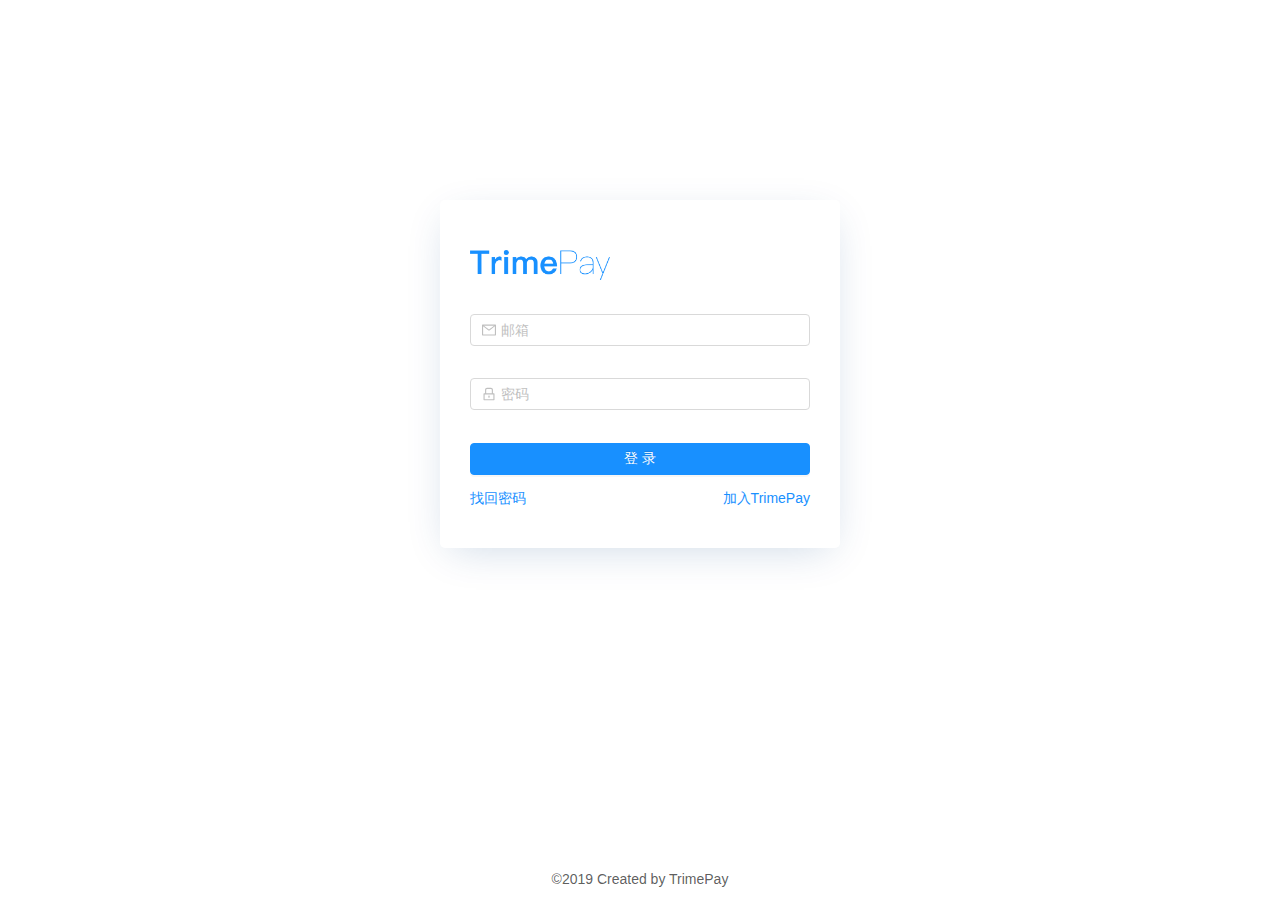
<file: index.html>
<!DOCTYPE html>
<html lang="en">
<head>
  <meta charset="UTF-8">
  <meta name="viewport" content="width=device-width, initial-scale=1">
  <title>TrimePay</title>
  <link rel="stylesheet" href="/index.css" />
  <script>
    if(navigator.userAgent.toLocaleLowerCase().indexOf('mobile') !== -1) {
      window.location.href = 'm/index.html'
    }
  </script>
</head>
<body>

  <div id="root"></div>

  <script>
    if(!window.Promise) {
      document.writeln('<script src="//as.alipayobjects.com/g/component/es6-promise/3.2.2/es6-promise.min.js"'+'>'+'<'+'/'+'script>');
    }
  </script>
  <script src="/index.js"></script>
  <script type="text/javascript">window.$crisp=[];window.CRISP_WEBSITE_ID="9e65a7ab-afb9-44a8-9d22-68d4442093aa";(function(){d=document;s=d.createElement("script");s.src="https://client.crisp.chat/l.js";s.async=1;d.getElementsByTagName("head")[0].appendChild(s);})();</script>

</body>
</html>
</file>
<file: index.css>
@font-face{font-family:"Chinese Quote";src:local("PingFang SC"),local("SimSun");unicode-range:u+2018,u+2019,u+201c,u+201d}body,html{width:100%;height:100%}input::-ms-clear,input::-ms-reveal{display:none}*,:after,:before{-webkit-box-sizing:border-box;box-sizing:border-box}html{font-family:sans-serif;line-height:1.15;-webkit-text-size-adjust:100%;-ms-text-size-adjust:100%;-ms-overflow-style:scrollbar;-webkit-tap-highlight-color:rgba(0,0,0,0)}@-ms-viewport{width:device-width}article,aside,dialog,figcaption,figure,footer,header,hgroup,main,nav,section{display:block}body{margin:0;font-family:"Chinese Quote",-apple-system,BlinkMacSystemFont,"Segoe UI","PingFang SC","Hiragino Sans GB","Microsoft YaHei","Helvetica Neue",Helvetica,Arial,sans-serif,"Apple Color Emoji","Segoe UI Emoji","Segoe UI Symbol";font-size:14px;font-variant:tabular-nums;line-height:1.5;color:rgba(0,0,0,.65);background-color:#fff}[tabindex="-1"]:focus{outline:none!important}hr{-webkit-box-sizing:content-box;box-sizing:content-box;height:0;overflow:visible}h1,h2,h3,h4,h5,h6{margin-top:0;margin-bottom:.5em;color:rgba(0,0,0,.85);font-weight:500}p{margin-top:0;margin-bottom:1em}abbr[data-original-title],abbr[title]{text-decoration:underline;-webkit-text-decoration:underline dotted;text-decoration:underline dotted;cursor:help;border-bottom:0}address{margin-bottom:1em;font-style:normal;line-height:inherit}input[type=number],input[type=password],input[type=text],textarea{-webkit-appearance:none}dl,ol,ul{margin-top:0;margin-bottom:1em}ol ol,ol ul,ul ol,ul ul{margin-bottom:0}dt{font-weight:500}dd{margin-bottom:.5em;margin-left:0}blockquote{margin:0 0 1em}dfn{font-style:italic}b,strong{font-weight:bolder}small{font-size:80%}sub,sup{position:relative;font-size:75%;line-height:0;vertical-align:baseline}sub{bottom:-.25em}sup{top:-.5em}a{color:#1890ff;background-color:transparent;text-decoration:none;outline:none;cursor:pointer;-webkit-transition:color .3s;transition:color .3s;-webkit-text-decoration-skip:objects}a:focus{text-decoration:underline;-webkit-text-decoration-skip:ink;text-decoration-skip:ink}a:hover{color:#40a9ff}a:active{color:#096dd9}a:active,a:hover{outline:0;text-decoration:none}a[disabled]{color:rgba(0,0,0,.25);cursor:not-allowed;pointer-events:none}code,kbd,pre,samp{font-family:"SFMono-Regular",Consolas,"Liberation Mono",Menlo,Courier,monospace;font-size:1em}pre{margin-top:0;margin-bottom:1em;overflow:auto}figure{margin:0 0 1em}img{vertical-align:middle;border-style:none}svg:not(:root){overflow:hidden}[role=button],a,area,button,input:not([type=range]),label,select,summary,textarea{-ms-touch-action:manipulation;touch-action:manipulation}table{border-collapse:collapse}caption{padding-top:.75em;padding-bottom:.3em;color:rgba(0,0,0,.45);text-align:left;caption-side:bottom}th{text-align:inherit}button,input,optgroup,select,textarea{margin:0;font-family:inherit;font-size:inherit;line-height:inherit;color:inherit}button,input{overflow:visible}button,select{text-transform:none}[type=reset],[type=submit],button,html [type=button]{-webkit-appearance:button}[type=button]::-moz-focus-inner,[type=reset]::-moz-focus-inner,[type=submit]::-moz-focus-inner,button::-moz-focus-inner{padding:0;border-style:none}input[type=checkbox],input[type=radio]{-webkit-box-sizing:border-box;box-sizing:border-box;padding:0}input[type=date],input[type=datetime-local],input[type=month],input[type=time]{-webkit-appearance:listbox}textarea{overflow:auto;resize:vertical}fieldset{min-width:0;padding:0;margin:0;border:0}legend{display:block;width:100%;max-width:100%;padding:0;margin-bottom:.5em;font-size:1.5em;line-height:inherit;color:inherit;white-space:normal}progress{vertical-align:baseline}[type=number]::-webkit-inner-spin-button,[type=number]::-webkit-outer-spin-button{height:auto}[type=search]{outline-offset:-2px;-webkit-appearance:none}[type=search]::-webkit-search-cancel-button,[type=search]::-webkit-search-decoration{-webkit-appearance:none}::-webkit-file-upload-button{font:inherit;-webkit-appearance:button}output{display:inline-block}summary{display:list-item}template{display:none}[hidden]{display:none!important}mark{padding:.2em;background-color:#feffe6}::-moz-selection{background:#1890ff;color:#fff}::selection{background:#1890ff;color:#fff}.clearfix{zoom:1}.clearfix:after,.clearfix:before{content:"";display:table}.clearfix:after{clear:both}.anticon{display:inline-block;font-style:normal;vertical-align:-.125em;text-align:center;text-transform:none;line-height:0;text-rendering:optimizeLegibility;-webkit-font-smoothing:antialiased;-moz-osx-font-smoothing:grayscale}.anticon>*{line-height:1}.anticon svg{display:inline-block}.anticon:before{display:none}.anticon .anticon-icon{display:block}.anticon-spin,.anticon-spin:before{display:inline-block;-webkit-animation:loadingCircle 1s infinite linear;animation:loadingCircle 1s infinite linear}.fade-appear,.fade-enter,.fade-leave{-webkit-animation-duration:.2s;animation-duration:.2s;-webkit-animation-fill-mode:both;animation-fill-mode:both;-webkit-animation-play-state:paused;animation-play-state:paused}.fade-appear.fade-appear-active,.fade-enter.fade-enter-active{-webkit-animation-name:antFadeIn;animation-name:antFadeIn;-webkit-animation-play-state:running;animation-play-state:running}.fade-leave.fade-leave-active{-webkit-animation-name:antFadeOut;animation-name:antFadeOut;-webkit-animation-play-state:running;animation-play-state:running;pointer-events:none}.fade-appear,.fade-enter{opacity:0}.fade-appear,.fade-enter,.fade-leave{-webkit-animation-timing-function:linear;animation-timing-function:linear}@-webkit-keyframes antFadeIn{0%{opacity:0}to{opacity:1}}@keyframes antFadeIn{0%{opacity:0}to{opacity:1}}@-webkit-keyframes antFadeOut{0%{opacity:1}to{opacity:0}}@keyframes antFadeOut{0%{opacity:1}to{opacity:0}}.move-up-appear,.move-up-enter,.move-up-leave{-webkit-animation-duration:.2s;animation-duration:.2s;-webkit-animation-fill-mode:both;animation-fill-mode:both;-webkit-animation-play-state:paused;animation-play-state:paused}.move-up-appear.move-up-appear-active,.move-up-enter.move-up-enter-active{-webkit-animation-name:antMoveUpIn;animation-name:antMoveUpIn;-webkit-animation-play-state:running;animation-play-state:running}.move-up-leave.move-up-leave-active{-webkit-animation-name:antMoveUpOut;animation-name:antMoveUpOut;-webkit-animation-play-state:running;animation-play-state:running;pointer-events:none}.move-up-appear,.move-up-enter{opacity:0;-webkit-animation-timing-function:cubic-bezier(.08,.82,.17,1);animation-timing-function:cubic-bezier(.08,.82,.17,1)}.move-up-leave{-webkit-animation-timing-function:cubic-bezier(.6,.04,.98,.34);animation-timing-function:cubic-bezier(.6,.04,.98,.34)}.move-down-appear,.move-down-enter,.move-down-leave{-webkit-animation-duration:.2s;animation-duration:.2s;-webkit-animation-fill-mode:both;animation-fill-mode:both;-webkit-animation-play-state:paused;animation-play-state:paused}.move-down-appear.move-down-appear-active,.move-down-enter.move-down-enter-active{-webkit-animation-name:antMoveDownIn;animation-name:antMoveDownIn;-webkit-animation-play-state:running;animation-play-state:running}.move-down-leave.move-down-leave-active{-webkit-animation-name:antMoveDownOut;animation-name:antMoveDownOut;-webkit-animation-play-state:running;animation-play-state:running;pointer-events:none}.move-down-appear,.move-down-enter{opacity:0;-webkit-animation-timing-function:cubic-bezier(.08,.82,.17,1);animation-timing-function:cubic-bezier(.08,.82,.17,1)}.move-down-leave{-webkit-animation-timing-function:cubic-bezier(.6,.04,.98,.34);animation-timing-function:cubic-bezier(.6,.04,.98,.34)}.move-left-appear,.move-left-enter,.move-left-leave{-webkit-animation-duration:.2s;animation-duration:.2s;-webkit-animation-fill-mode:both;animation-fill-mode:both;-webkit-animation-play-state:paused;animation-play-state:paused}.move-left-appear.move-left-appear-active,.move-left-enter.move-left-enter-active{-webkit-animation-name:antMoveLeftIn;animation-name:antMoveLeftIn;-webkit-animation-play-state:running;animation-play-state:running}.move-left-leave.move-left-leave-active{-webkit-animation-name:antMoveLeftOut;animation-name:antMoveLeftOut;-webkit-animation-play-state:running;animation-play-state:running;pointer-events:none}.move-left-appear,.move-left-enter{opacity:0;-webkit-animation-timing-function:cubic-bezier(.08,.82,.17,1);animation-timing-function:cubic-bezier(.08,.82,.17,1)}.move-left-leave{-webkit-animation-timing-function:cubic-bezier(.6,.04,.98,.34);animation-timing-function:cubic-bezier(.6,.04,.98,.34)}.move-right-appear,.move-right-enter,.move-right-leave{-webkit-animation-duration:.2s;animation-duration:.2s;-webkit-animation-fill-mode:both;animation-fill-mode:both;-webkit-animation-play-state:paused;animation-play-state:paused}.move-right-appear.move-right-appear-active,.move-right-enter.move-right-enter-active{-webkit-animation-name:antMoveRightIn;animation-name:antMoveRightIn;-webkit-animation-play-state:running;animation-play-state:running}.move-right-leave.move-right-leave-active{-webkit-animation-name:antMoveRightOut;animation-name:antMoveRightOut;-webkit-animation-play-state:running;animation-play-state:running;pointer-events:none}.move-right-appear,.move-right-enter{opacity:0;-webkit-animation-timing-function:cubic-bezier(.08,.82,.17,1);animation-timing-function:cubic-bezier(.08,.82,.17,1)}.move-right-leave{-webkit-animation-timing-function:cubic-bezier(.6,.04,.98,.34);animation-timing-function:cubic-bezier(.6,.04,.98,.34)}@-webkit-keyframes antMoveDownIn{0%{-webkit-transform-origin:0 0;transform-origin:0 0;-webkit-transform:translateY(100%);transform:translateY(100%);opacity:0}to{-webkit-transform-origin:0 0;transform-origin:0 0;-webkit-transform:translateY(0);transform:translateY(0);opacity:1}}@keyframes antMoveDownIn{0%{-webkit-transform-origin:0 0;transform-origin:0 0;-webkit-transform:translateY(100%);transform:translateY(100%);opacity:0}to{-webkit-transform-origin:0 0;transform-origin:0 0;-webkit-transform:translateY(0);transform:translateY(0);opacity:1}}@-webkit-keyframes antMoveDownOut{0%{-webkit-transform-origin:0 0;transform-origin:0 0;-webkit-transform:translateY(0);transform:translateY(0);opacity:1}to{-webkit-transform-origin:0 0;transform-origin:0 0;-webkit-transform:translateY(100%);transform:translateY(100%);opacity:0}}@keyframes antMoveDownOut{0%{-webkit-transform-origin:0 0;transform-origin:0 0;-webkit-transform:translateY(0);transform:translateY(0);opacity:1}to{-webkit-transform-origin:0 0;transform-origin:0 0;-webkit-transform:translateY(100%);transform:translateY(100%);opacity:0}}@-webkit-keyframes antMoveLeftIn{0%{-webkit-transform-origin:0 0;transform-origin:0 0;-webkit-transform:translateX(-100%);transform:translateX(-100%);opacity:0}to{-webkit-transform-origin:0 0;transform-origin:0 0;-webkit-transform:translateX(0);transform:translateX(0);opacity:1}}@keyframes antMoveLeftIn{0%{-webkit-transform-origin:0 0;transform-origin:0 0;-webkit-transform:translateX(-100%);transform:translateX(-100%);opacity:0}to{-webkit-transform-origin:0 0;transform-origin:0 0;-webkit-transform:translateX(0);transform:translateX(0);opacity:1}}@-webkit-keyframes antMoveLeftOut{0%{-webkit-transform-origin:0 0;transform-origin:0 0;-webkit-transform:translateX(0);transform:translateX(0);opacity:1}to{-webkit-transform-origin:0 0;transform-origin:0 0;-webkit-transform:translateX(-100%);transform:translateX(-100%);opacity:0}}@keyframes antMoveLeftOut{0%{-webkit-transform-origin:0 0;transform-origin:0 0;-webkit-transform:translateX(0);transform:translateX(0);opacity:1}to{-webkit-transform-origin:0 0;transform-origin:0 0;-webkit-transform:translateX(-100%);transform:translateX(-100%);opacity:0}}@-webkit-keyframes antMoveRightIn{0%{opacity:0;-webkit-transform-origin:0 0;transform-origin:0 0;-webkit-transform:translateX(100%);transform:translateX(100%)}to{opacity:1;-webkit-transform-origin:0 0;transform-origin:0 0;-webkit-transform:translateX(0);transform:translateX(0)}}@keyframes antMoveRightIn{0%{opacity:0;-webkit-transform-origin:0 0;transform-origin:0 0;-webkit-transform:translateX(100%);transform:translateX(100%)}to{opacity:1;-webkit-transform-origin:0 0;transform-origin:0 0;-webkit-transform:translateX(0);transform:translateX(0)}}@-webkit-keyframes antMoveRightOut{0%{-webkit-transform-origin:0 0;transform-origin:0 0;-webkit-transform:translateX(0);transform:translateX(0);opacity:1}to{-webkit-transform-origin:0 0;transform-origin:0 0;-webkit-transform:translateX(100%);transform:translateX(100%);opacity:0}}@keyframes antMoveRightOut{0%{-webkit-transform-origin:0 0;transform-origin:0 0;-webkit-transform:translateX(0);transform:translateX(0);opacity:1}to{-webkit-transform-origin:0 0;transform-origin:0 0;-webkit-transform:translateX(100%);transform:translateX(100%);opacity:0}}@-webkit-keyframes antMoveUpIn{0%{-webkit-transform-origin:0 0;transform-origin:0 0;-webkit-transform:translateY(-100%);transform:translateY(-100%);opacity:0}to{-webkit-transform-origin:0 0;transform-origin:0 0;-webkit-transform:translateY(0);transform:translateY(0);opacity:1}}@keyframes antMoveUpIn{0%{-webkit-transform-origin:0 0;transform-origin:0 0;-webkit-transform:translateY(-100%);transform:translateY(-100%);opacity:0}to{-webkit-transform-origin:0 0;transform-origin:0 0;-webkit-transform:translateY(0);transform:translateY(0);opacity:1}}@-webkit-keyframes antMoveUpOut{0%{-webkit-transform-origin:0 0;transform-origin:0 0;-webkit-transform:translateY(0);transform:translateY(0);opacity:1}to{-webkit-transform-origin:0 0;transform-origin:0 0;-webkit-transform:translateY(-100%);transform:translateY(-100%);opacity:0}}@keyframes antMoveUpOut{0%{-webkit-transform-origin:0 0;transform-origin:0 0;-webkit-transform:translateY(0);transform:translateY(0);opacity:1}to{-webkit-transform-origin:0 0;transform-origin:0 0;-webkit-transform:translateY(-100%);transform:translateY(-100%);opacity:0}}@-webkit-keyframes loadingCircle{to{-webkit-transform:rotate(1turn);transform:rotate(1turn)}}@keyframes loadingCircle{to{-webkit-transform:rotate(1turn);transform:rotate(1turn)}}[ant-click-animating-without-extra-node],[ant-click-animating]{position:relative}.ant-click-animating-node,[ant-click-animating-without-extra-node]:after{content:"";position:absolute;top:-1px;left:-1px;bottom:-1px;right:-1px;border-radius:inherit;border:0 solid #1890ff;opacity:.2;-webkit-animation:fadeEffect 2s cubic-bezier(.08,.82,.17,1),waveEffect .4s cubic-bezier(.08,.82,.17,1);animation:fadeEffect 2s cubic-bezier(.08,.82,.17,1),waveEffect .4s cubic-bezier(.08,.82,.17,1);-webkit-animation-fill-mode:forwards;animation-fill-mode:forwards;display:block;pointer-events:none}@-webkit-keyframes waveEffect{to{top:-6px;left:-6px;bottom:-6px;right:-6px;border-width:6px}}@keyframes waveEffect{to{top:-6px;left:-6px;bottom:-6px;right:-6px;border-width:6px}}@-webkit-keyframes fadeEffect{to{opacity:0}}@keyframes fadeEffect{to{opacity:0}}.slide-up-appear,.slide-up-enter,.slide-up-leave{-webkit-animation-duration:.2s;animation-duration:.2s;-webkit-animation-fill-mode:both;animation-fill-mode:both;-webkit-animation-play-state:paused;animation-play-state:paused}.slide-up-appear.slide-up-appear-active,.slide-up-enter.slide-up-enter-active{-webkit-animation-name:antSlideUpIn;animation-name:antSlideUpIn;-webkit-animation-play-state:running;animation-play-state:running}.slide-up-leave.slide-up-leave-active{-webkit-animation-name:antSlideUpOut;animation-name:antSlideUpOut;-webkit-animation-play-state:running;animation-play-state:running;pointer-events:none}.slide-up-appear,.slide-up-enter{opacity:0;-webkit-animation-timing-function:cubic-bezier(.23,1,.32,1);animation-timing-function:cubic-bezier(.23,1,.32,1)}.slide-up-leave{-webkit-animation-timing-function:cubic-bezier(.755,.05,.855,.06);animation-timing-function:cubic-bezier(.755,.05,.855,.06)}.slide-down-appear,.slide-down-enter,.slide-down-leave{-webkit-animation-duration:.2s;animation-duration:.2s;-webkit-animation-fill-mode:both;animation-fill-mode:both;-webkit-animation-play-state:paused;animation-play-state:paused}.slide-down-appear.slide-down-appear-active,.slide-down-enter.slide-down-enter-active{-webkit-animation-name:antSlideDownIn;animation-name:antSlideDownIn;-webkit-animation-play-state:running;animation-play-state:running}.slide-down-leave.slide-down-leave-active{-webkit-animation-name:antSlideDownOut;animation-name:antSlideDownOut;-webkit-animation-play-state:running;animation-play-state:running;pointer-events:none}.slide-down-appear,.slide-down-enter{opacity:0;-webkit-animation-timing-function:cubic-bezier(.23,1,.32,1);animation-timing-function:cubic-bezier(.23,1,.32,1)}.slide-down-leave{-webkit-animation-timing-function:cubic-bezier(.755,.05,.855,.06);animation-timing-function:cubic-bezier(.755,.05,.855,.06)}.slide-left-appear,.slide-left-enter,.slide-left-leave{-webkit-animation-duration:.2s;animation-duration:.2s;-webkit-animation-fill-mode:both;animation-fill-mode:both;-webkit-animation-play-state:paused;animation-play-state:paused}.slide-left-appear.slide-left-appear-active,.slide-left-enter.slide-left-enter-active{-webkit-animation-name:antSlideLeftIn;animation-name:antSlideLeftIn;-webkit-animation-play-state:running;animation-play-state:running}.slide-left-leave.slide-left-leave-active{-webkit-animation-name:antSlideLeftOut;animation-name:antSlideLeftOut;-webkit-animation-play-state:running;animation-play-state:running;pointer-events:none}.slide-left-appear,.slide-left-enter{opacity:0;-webkit-animation-timing-function:cubic-bezier(.23,1,.32,1);animation-timing-function:cubic-bezier(.23,1,.32,1)}.slide-left-leave{-webkit-animation-timing-function:cubic-bezier(.755,.05,.855,.06);animation-timing-function:cubic-bezier(.755,.05,.855,.06)}.slide-right-appear,.slide-right-enter,.slide-right-leave{-webkit-animation-duration:.2s;animation-duration:.2s;-webkit-animation-fill-mode:both;animation-fill-mode:both;-webkit-animation-play-state:paused;animation-play-state:paused}.slide-right-appear.slide-right-appear-active,.slide-right-enter.slide-right-enter-active{-webkit-animation-name:antSlideRightIn;animation-name:antSlideRightIn;-webkit-animation-play-state:running;animation-play-state:running}.slide-right-leave.slide-right-leave-active{-webkit-animation-name:antSlideRightOut;animation-name:antSlideRightOut;-webkit-animation-play-state:running;animation-play-state:running;pointer-events:none}.slide-right-appear,.slide-right-enter{opacity:0;-webkit-animation-timing-function:cubic-bezier(.23,1,.32,1);animation-timing-function:cubic-bezier(.23,1,.32,1)}.slide-right-leave{-webkit-animation-timing-function:cubic-bezier(.755,.05,.855,.06);animation-timing-function:cubic-bezier(.755,.05,.855,.06)}@-webkit-keyframes antSlideUpIn{0%{opacity:0;-webkit-transform-origin:0 0;transform-origin:0 0;-webkit-transform:scaleY(.8);transform:scaleY(.8)}to{opacity:1;-webkit-transform-origin:0 0;transform-origin:0 0;-webkit-transform:scaleY(1);transform:scaleY(1)}}@keyframes antSlideUpIn{0%{opacity:0;-webkit-transform-origin:0 0;transform-origin:0 0;-webkit-transform:scaleY(.8);transform:scaleY(.8)}to{opacity:1;-webkit-transform-origin:0 0;transform-origin:0 0;-webkit-transform:scaleY(1);transform:scaleY(1)}}@-webkit-keyframes antSlideUpOut{0%{opacity:1;-webkit-transform-origin:0 0;transform-origin:0 0;-webkit-transform:scaleY(1);transform:scaleY(1)}to{opacity:0;-webkit-transform-origin:0 0;transform-origin:0 0;-webkit-transform:scaleY(.8);transform:scaleY(.8)}}@keyframes antSlideUpOut{0%{opacity:1;-webkit-transform-origin:0 0;transform-origin:0 0;-webkit-transform:scaleY(1);transform:scaleY(1)}to{opacity:0;-webkit-transform-origin:0 0;transform-origin:0 0;-webkit-transform:scaleY(.8);transform:scaleY(.8)}}@-webkit-keyframes antSlideDownIn{0%{opacity:0;-webkit-transform-origin:100% 100%;transform-origin:100% 100%;-webkit-transform:scaleY(.8);transform:scaleY(.8)}to{opacity:1;-webkit-transform-origin:100% 100%;transform-origin:100% 100%;-webkit-transform:scaleY(1);transform:scaleY(1)}}@keyframes antSlideDownIn{0%{opacity:0;-webkit-transform-origin:100% 100%;transform-origin:100% 100%;-webkit-transform:scaleY(.8);transform:scaleY(.8)}to{opacity:1;-webkit-transform-origin:100% 100%;transform-origin:100% 100%;-webkit-transform:scaleY(1);transform:scaleY(1)}}@-webkit-keyframes antSlideDownOut{0%{opacity:1;-webkit-transform-origin:100% 100%;transform-origin:100% 100%;-webkit-transform:scaleY(1);transform:scaleY(1)}to{opacity:0;-webkit-transform-origin:100% 100%;transform-origin:100% 100%;-webkit-transform:scaleY(.8);transform:scaleY(.8)}}@keyframes antSlideDownOut{0%{opacity:1;-webkit-transform-origin:100% 100%;transform-origin:100% 100%;-webkit-transform:scaleY(1);transform:scaleY(1)}to{opacity:0;-webkit-transform-origin:100% 100%;transform-origin:100% 100%;-webkit-transform:scaleY(.8);transform:scaleY(.8)}}@-webkit-keyframes antSlideLeftIn{0%{opacity:0;-webkit-transform-origin:0 0;transform-origin:0 0;-webkit-transform:scaleX(.8);transform:scaleX(.8)}to{opacity:1;-webkit-transform-origin:0 0;transform-origin:0 0;-webkit-transform:scaleX(1);transform:scaleX(1)}}@keyframes antSlideLeftIn{0%{opacity:0;-webkit-transform-origin:0 0;transform-origin:0 0;-webkit-transform:scaleX(.8);transform:scaleX(.8)}to{opacity:1;-webkit-transform-origin:0 0;transform-origin:0 0;-webkit-transform:scaleX(1);transform:scaleX(1)}}@-webkit-keyframes antSlideLeftOut{0%{opacity:1;-webkit-transform-origin:0 0;transform-origin:0 0;-webkit-transform:scaleX(1);transform:scaleX(1)}to{opacity:0;-webkit-transform-origin:0 0;transform-origin:0 0;-webkit-transform:scaleX(.8);transform:scaleX(.8)}}@keyframes antSlideLeftOut{0%{opacity:1;-webkit-transform-origin:0 0;transform-origin:0 0;-webkit-transform:scaleX(1);transform:scaleX(1)}to{opacity:0;-webkit-transform-origin:0 0;transform-origin:0 0;-webkit-transform:scaleX(.8);transform:scaleX(.8)}}@-webkit-keyframes antSlideRightIn{0%{opacity:0;-webkit-transform-origin:100% 0;transform-origin:100% 0;-webkit-transform:scaleX(.8);transform:scaleX(.8)}to{opacity:1;-webkit-transform-origin:100% 0;transform-origin:100% 0;-webkit-transform:scaleX(1);transform:scaleX(1)}}@keyframes antSlideRightIn{0%{opacity:0;-webkit-transform-origin:100% 0;transform-origin:100% 0;-webkit-transform:scaleX(.8);transform:scaleX(.8)}to{opacity:1;-webkit-transform-origin:100% 0;transform-origin:100% 0;-webkit-transform:scaleX(1);transform:scaleX(1)}}@-webkit-keyframes antSlideRightOut{0%{opacity:1;-webkit-transform-origin:100% 0;transform-origin:100% 0;-webkit-transform:scaleX(1);transform:scaleX(1)}to{opacity:0;-webkit-transform-origin:100% 0;transform-origin:100% 0;-webkit-transform:scaleX(.8);transform:scaleX(.8)}}@keyframes antSlideRightOut{0%{opacity:1;-webkit-transform-origin:100% 0;transform-origin:100% 0;-webkit-transform:scaleX(1);transform:scaleX(1)}to{opacity:0;-webkit-transform-origin:100% 0;transform-origin:100% 0;-webkit-transform:scaleX(.8);transform:scaleX(.8)}}.swing-appear,.swing-enter{-webkit-animation-duration:.2s;animation-duration:.2s;-webkit-animation-fill-mode:both;animation-fill-mode:both;-webkit-animation-play-state:paused;animation-play-state:paused}.swing-appear.swing-appear-active,.swing-enter.swing-enter-active{-webkit-animation-name:antSwingIn;animation-name:antSwingIn;-webkit-animation-play-state:running;animation-play-state:running}@-webkit-keyframes antSwingIn{0%,to{-webkit-transform:translateX(0);transform:translateX(0)}20%{-webkit-transform:translateX(-10px);transform:translateX(-10px)}40%{-webkit-transform:translateX(10px);transform:translateX(10px)}60%{-webkit-transform:translateX(-5px);transform:translateX(-5px)}80%{-webkit-transform:translateX(5px);transform:translateX(5px)}}@keyframes antSwingIn{0%,to{-webkit-transform:translateX(0);transform:translateX(0)}20%{-webkit-transform:translateX(-10px);transform:translateX(-10px)}40%{-webkit-transform:translateX(10px);transform:translateX(10px)}60%{-webkit-transform:translateX(-5px);transform:translateX(-5px)}80%{-webkit-transform:translateX(5px);transform:translateX(5px)}}.zoom-appear,.zoom-enter,.zoom-leave{-webkit-animation-duration:.2s;animation-duration:.2s;-webkit-animation-fill-mode:both;animation-fill-mode:both;-webkit-animation-play-state:paused;animation-play-state:paused}.zoom-appear.zoom-appear-active,.zoom-enter.zoom-enter-active{-webkit-animation-name:antZoomIn;animation-name:antZoomIn;-webkit-animation-play-state:running;animation-play-state:running}.zoom-leave.zoom-leave-active{-webkit-animation-name:antZoomOut;animation-name:antZoomOut;-webkit-animation-play-state:running;animation-play-state:running;pointer-events:none}.zoom-appear,.zoom-enter{-webkit-transform:scale(0);transform:scale(0);-webkit-animation-timing-function:cubic-bezier(.08,.82,.17,1);animation-timing-function:cubic-bezier(.08,.82,.17,1)}.zoom-leave{-webkit-animation-timing-function:cubic-bezier(.78,.14,.15,.86);animation-timing-function:cubic-bezier(.78,.14,.15,.86)}.zoom-big-appear,.zoom-big-enter,.zoom-big-leave{-webkit-animation-duration:.2s;animation-duration:.2s;-webkit-animation-fill-mode:both;animation-fill-mode:both;-webkit-animation-play-state:paused;animation-play-state:paused}.zoom-big-appear.zoom-big-appear-active,.zoom-big-enter.zoom-big-enter-active{-webkit-animation-name:antZoomBigIn;animation-name:antZoomBigIn;-webkit-animation-play-state:running;animation-play-state:running}.zoom-big-leave.zoom-big-leave-active{-webkit-animation-name:antZoomBigOut;animation-name:antZoomBigOut;-webkit-animation-play-state:running;animation-play-state:running;pointer-events:none}.zoom-big-appear,.zoom-big-enter{-webkit-transform:scale(0);transform:scale(0);-webkit-animation-timing-function:cubic-bezier(.08,.82,.17,1);animation-timing-function:cubic-bezier(.08,.82,.17,1)}.zoom-big-leave{-webkit-animation-timing-function:cubic-bezier(.78,.14,.15,.86);animation-timing-function:cubic-bezier(.78,.14,.15,.86)}.zoom-big-fast-appear,.zoom-big-fast-enter,.zoom-big-fast-leave{-webkit-animation-duration:.1s;animation-duration:.1s;-webkit-animation-fill-mode:both;animation-fill-mode:both;-webkit-animation-play-state:paused;animation-play-state:paused}.zoom-big-fast-appear.zoom-big-fast-appear-active,.zoom-big-fast-enter.zoom-big-fast-enter-active{-webkit-animation-name:antZoomBigIn;animation-name:antZoomBigIn;-webkit-animation-play-state:running;animation-play-state:running}.zoom-big-fast-leave.zoom-big-fast-leave-active{-webkit-animation-name:antZoomBigOut;animation-name:antZoomBigOut;-webkit-animation-play-state:running;animation-play-state:running;pointer-events:none}.zoom-big-fast-appear,.zoom-big-fast-enter{-webkit-transform:scale(0);transform:scale(0);-webkit-animation-timing-function:cubic-bezier(.08,.82,.17,1);animation-timing-function:cubic-bezier(.08,.82,.17,1)}.zoom-big-fast-leave{-webkit-animation-timing-function:cubic-bezier(.78,.14,.15,.86);animation-timing-function:cubic-bezier(.78,.14,.15,.86)}.zoom-up-appear,.zoom-up-enter,.zoom-up-leave{-webkit-animation-duration:.2s;animation-duration:.2s;-webkit-animation-fill-mode:both;animation-fill-mode:both;-webkit-animation-play-state:paused;animation-play-state:paused}.zoom-up-appear.zoom-up-appear-active,.zoom-up-enter.zoom-up-enter-active{-webkit-animation-name:antZoomUpIn;animation-name:antZoomUpIn;-webkit-animation-play-state:running;animation-play-state:running}.zoom-up-leave.zoom-up-leave-active{-webkit-animation-name:antZoomUpOut;animation-name:antZoomUpOut;-webkit-animation-play-state:running;animation-play-state:running;pointer-events:none}.zoom-up-appear,.zoom-up-enter{-webkit-transform:scale(0);transform:scale(0);-webkit-animation-timing-function:cubic-bezier(.08,.82,.17,1);animation-timing-function:cubic-bezier(.08,.82,.17,1)}.zoom-up-leave{-webkit-animation-timing-function:cubic-bezier(.78,.14,.15,.86);animation-timing-function:cubic-bezier(.78,.14,.15,.86)}.zoom-down-appear,.zoom-down-enter,.zoom-down-leave{-webkit-animation-duration:.2s;animation-duration:.2s;-webkit-animation-fill-mode:both;animation-fill-mode:both;-webkit-animation-play-state:paused;animation-play-state:paused}.zoom-down-appear.zoom-down-appear-active,.zoom-down-enter.zoom-down-enter-active{-webkit-animation-name:antZoomDownIn;animation-name:antZoomDownIn;-webkit-animation-play-state:running;animation-play-state:running}.zoom-down-leave.zoom-down-leave-active{-webkit-animation-name:antZoomDownOut;animation-name:antZoomDownOut;-webkit-animation-play-state:running;animation-play-state:running;pointer-events:none}.zoom-down-appear,.zoom-down-enter{-webkit-transform:scale(0);transform:scale(0);-webkit-animation-timing-function:cubic-bezier(.08,.82,.17,1);animation-timing-function:cubic-bezier(.08,.82,.17,1)}.zoom-down-leave{-webkit-animation-timing-function:cubic-bezier(.78,.14,.15,.86);animation-timing-function:cubic-bezier(.78,.14,.15,.86)}.zoom-left-appear,.zoom-left-enter,.zoom-left-leave{-webkit-animation-duration:.2s;animation-duration:.2s;-webkit-animation-fill-mode:both;animation-fill-mode:both;-webkit-animation-play-state:paused;animation-play-state:paused}.zoom-left-appear.zoom-left-appear-active,.zoom-left-enter.zoom-left-enter-active{-webkit-animation-name:antZoomLeftIn;animation-name:antZoomLeftIn;-webkit-animation-play-state:running;animation-play-state:running}.zoom-left-leave.zoom-left-leave-active{-webkit-animation-name:antZoomLeftOut;animation-name:antZoomLeftOut;-webkit-animation-play-state:running;animation-play-state:running;pointer-events:none}.zoom-left-appear,.zoom-left-enter{-webkit-transform:scale(0);transform:scale(0);-webkit-animation-timing-function:cubic-bezier(.08,.82,.17,1);animation-timing-function:cubic-bezier(.08,.82,.17,1)}.zoom-left-leave{-webkit-animation-timing-function:cubic-bezier(.78,.14,.15,.86);animation-timing-function:cubic-bezier(.78,.14,.15,.86)}.zoom-right-appear,.zoom-right-enter,.zoom-right-leave{-webkit-animation-duration:.2s;animation-duration:.2s;-webkit-animation-fill-mode:both;animation-fill-mode:both;-webkit-animation-play-state:paused;animation-play-state:paused}.zoom-right-appear.zoom-right-appear-active,.zoom-right-enter.zoom-right-enter-active{-webkit-animation-name:antZoomRightIn;animation-name:antZoomRightIn;-webkit-animation-play-state:running;animation-play-state:running}.zoom-right-leave.zoom-right-leave-active{-webkit-animation-name:antZoomRightOut;animation-name:antZoomRightOut;-webkit-animation-play-state:running;animation-play-state:running;pointer-events:none}.zoom-right-appear,.zoom-right-enter{-webkit-transform:scale(0);transform:scale(0);-webkit-animation-timing-function:cubic-bezier(.08,.82,.17,1);animation-timing-function:cubic-bezier(.08,.82,.17,1)}.zoom-right-leave{-webkit-animation-timing-function:cubic-bezier(.78,.14,.15,.86);animation-timing-function:cubic-bezier(.78,.14,.15,.86)}@-webkit-keyframes antZoomIn{0%{opacity:0;-webkit-transform:scale(.2);transform:scale(.2)}to{opacity:1;-webkit-transform:scale(1);transform:scale(1)}}@keyframes antZoomIn{0%{opacity:0;-webkit-transform:scale(.2);transform:scale(.2)}to{opacity:1;-webkit-transform:scale(1);transform:scale(1)}}@-webkit-keyframes antZoomOut{0%{-webkit-transform:scale(1);transform:scale(1)}to{opacity:0;-webkit-transform:scale(.2);transform:scale(.2)}}@keyframes antZoomOut{0%{-webkit-transform:scale(1);transform:scale(1)}to{opacity:0;-webkit-transform:scale(.2);transform:scale(.2)}}@-webkit-keyframes antZoomBigIn{0%{opacity:0;-webkit-transform:scale(.8);transform:scale(.8)}to{-webkit-transform:scale(1);transform:scale(1)}}@keyframes antZoomBigIn{0%{opacity:0;-webkit-transform:scale(.8);transform:scale(.8)}to{-webkit-transform:scale(1);transform:scale(1)}}@-webkit-keyframes antZoomBigOut{0%{-webkit-transform:scale(1);transform:scale(1)}to{opacity:0;-webkit-transform:scale(.8);transform:scale(.8)}}@keyframes antZoomBigOut{0%{-webkit-transform:scale(1);transform:scale(1)}to{opacity:0;-webkit-transform:scale(.8);transform:scale(.8)}}@-webkit-keyframes antZoomUpIn{0%{opacity:0;-webkit-transform-origin:50% 0;transform-origin:50% 0;-webkit-transform:scale(.8);transform:scale(.8)}to{-webkit-transform-origin:50% 0;transform-origin:50% 0;-webkit-transform:scale(1);transform:scale(1)}}@keyframes antZoomUpIn{0%{opacity:0;-webkit-transform-origin:50% 0;transform-origin:50% 0;-webkit-transform:scale(.8);transform:scale(.8)}to{-webkit-transform-origin:50% 0;transform-origin:50% 0;-webkit-transform:scale(1);transform:scale(1)}}@-webkit-keyframes antZoomUpOut{0%{-webkit-transform-origin:50% 0;transform-origin:50% 0;-webkit-transform:scale(1);transform:scale(1)}to{opacity:0;-webkit-transform-origin:50% 0;transform-origin:50% 0;-webkit-transform:scale(.8);transform:scale(.8)}}@keyframes antZoomUpOut{0%{-webkit-transform-origin:50% 0;transform-origin:50% 0;-webkit-transform:scale(1);transform:scale(1)}to{opacity:0;-webkit-transform-origin:50% 0;transform-origin:50% 0;-webkit-transform:scale(.8);transform:scale(.8)}}@-webkit-keyframes antZoomLeftIn{0%{opacity:0;-webkit-transform-origin:0 50%;transform-origin:0 50%;-webkit-transform:scale(.8);transform:scale(.8)}to{-webkit-transform-origin:0 50%;transform-origin:0 50%;-webkit-transform:scale(1);transform:scale(1)}}@keyframes antZoomLeftIn{0%{opacity:0;-webkit-transform-origin:0 50%;transform-origin:0 50%;-webkit-transform:scale(.8);transform:scale(.8)}to{-webkit-transform-origin:0 50%;transform-origin:0 50%;-webkit-transform:scale(1);transform:scale(1)}}@-webkit-keyframes antZoomLeftOut{0%{-webkit-transform-origin:0 50%;transform-origin:0 50%;-webkit-transform:scale(1);transform:scale(1)}to{opacity:0;-webkit-transform-origin:0 50%;transform-origin:0 50%;-webkit-transform:scale(.8);transform:scale(.8)}}@keyframes antZoomLeftOut{0%{-webkit-transform-origin:0 50%;transform-origin:0 50%;-webkit-transform:scale(1);transform:scale(1)}to{opacity:0;-webkit-transform-origin:0 50%;transform-origin:0 50%;-webkit-transform:scale(.8);transform:scale(.8)}}@-webkit-keyframes antZoomRightIn{0%{opacity:0;-webkit-transform-origin:100% 50%;transform-origin:100% 50%;-webkit-transform:scale(.8);transform:scale(.8)}to{-webkit-transform-origin:100% 50%;transform-origin:100% 50%;-webkit-transform:scale(1);transform:scale(1)}}@keyframes antZoomRightIn{0%{opacity:0;-webkit-transform-origin:100% 50%;transform-origin:100% 50%;-webkit-transform:scale(.8);transform:scale(.8)}to{-webkit-transform-origin:100% 50%;transform-origin:100% 50%;-webkit-transform:scale(1);transform:scale(1)}}@-webkit-keyframes antZoomRightOut{0%{-webkit-transform-origin:100% 50%;transform-origin:100% 50%;-webkit-transform:scale(1);transform:scale(1)}to{opacity:0;-webkit-transform-origin:100% 50%;transform-origin:100% 50%;-webkit-transform:scale(.8);transform:scale(.8)}}@keyframes antZoomRightOut{0%{-webkit-transform-origin:100% 50%;transform-origin:100% 50%;-webkit-transform:scale(1);transform:scale(1)}to{opacity:0;-webkit-transform-origin:100% 50%;transform-origin:100% 50%;-webkit-transform:scale(.8);transform:scale(.8)}}@-webkit-keyframes antZoomDownIn{0%{opacity:0;-webkit-transform-origin:50% 100%;transform-origin:50% 100%;-webkit-transform:scale(.8);transform:scale(.8)}to{-webkit-transform-origin:50% 100%;transform-origin:50% 100%;-webkit-transform:scale(1);transform:scale(1)}}@keyframes antZoomDownIn{0%{opacity:0;-webkit-transform-origin:50% 100%;transform-origin:50% 100%;-webkit-transform:scale(.8);transform:scale(.8)}to{-webkit-transform-origin:50% 100%;transform-origin:50% 100%;-webkit-transform:scale(1);transform:scale(1)}}@-webkit-keyframes antZoomDownOut{0%{-webkit-transform-origin:50% 100%;transform-origin:50% 100%;-webkit-transform:scale(1);transform:scale(1)}to{opacity:0;-webkit-transform-origin:50% 100%;transform-origin:50% 100%;-webkit-transform:scale(.8);transform:scale(.8)}}@keyframes antZoomDownOut{0%{-webkit-transform-origin:50% 100%;transform-origin:50% 100%;-webkit-transform:scale(1);transform:scale(1)}to{opacity:0;-webkit-transform-origin:50% 100%;transform-origin:50% 100%;-webkit-transform:scale(.8);transform:scale(.8)}}.ant-motion-collapse{overflow:hidden}.ant-motion-collapse-active{-webkit-transition:height .15s cubic-bezier(.645,.045,.355,1),opacity .15s cubic-bezier(.645,.045,.355,1)!important;transition:height .15s cubic-bezier(.645,.045,.355,1),opacity .15s cubic-bezier(.645,.045,.355,1)!important}.ant-message{font-family:"Chinese Quote",-apple-system,BlinkMacSystemFont,"Segoe UI","PingFang SC","Hiragino Sans GB","Microsoft YaHei","Helvetica Neue",Helvetica,Arial,sans-serif,"Apple Color Emoji","Segoe UI Emoji","Segoe UI Symbol";font-size:14px;font-variant:tabular-nums;line-height:1.5;color:rgba(0,0,0,.65);-webkit-box-sizing:border-box;box-sizing:border-box;margin:0;padding:0;list-style:none;position:fixed;z-index:1010;width:100%;top:16px;left:0;pointer-events:none}.ant-message-notice{padding:8px;text-align:center}.ant-message-notice:first-child{margin-top:-8px}.ant-message-notice-content{padding:10px 16px;border-radius:4px;-webkit-box-shadow:0 4px 12px rgba(0,0,0,.15);box-shadow:0 4px 12px rgba(0,0,0,.15);background:#fff;display:inline-block;pointer-events:all}.ant-message-success .anticon{color:#52c41a}.ant-message-error .anticon{color:#f5222d}.ant-message-warning .anticon{color:#faad14}.ant-message-info .anticon,.ant-message-loading .anticon{color:#1890ff}.ant-message .anticon{margin-right:8px;font-size:16px;top:1px;position:relative}.ant-message-notice.move-up-leave.move-up-leave-active{-webkit-animation-name:MessageMoveOut;animation-name:MessageMoveOut;overflow:hidden;-webkit-animation-duration:.3s;animation-duration:.3s}@-webkit-keyframes MessageMoveOut{0%{opacity:1;max-height:150px;padding:8px}to{opacity:0;max-height:0;padding:0}}@keyframes MessageMoveOut{0%{opacity:1;max-height:150px;padding:8px}to{opacity:0;max-height:0;padding:0}}#root,body,html{height:100%;background:#f5f6f8}.ant-card{font-family:"Chinese Quote",-apple-system,BlinkMacSystemFont,"Segoe UI","PingFang SC","Hiragino Sans GB","Microsoft YaHei","Helvetica Neue",Helvetica,Arial,sans-serif,"Apple Color Emoji","Segoe UI Emoji","Segoe UI Symbol";font-size:14px;font-variant:tabular-nums;line-height:1.5;color:rgba(0,0,0,.65);-webkit-box-sizing:border-box;box-sizing:border-box;margin:0;padding:0;list-style:none;background:#fff;border-radius:2px;position:relative;-webkit-transition:all .3s;transition:all .3s}.ant-card-hoverable{cursor:pointer}.ant-card-hoverable:hover{-webkit-box-shadow:0 2px 8px rgba(0,0,0,.09);box-shadow:0 2px 8px rgba(0,0,0,.09);border-color:rgba(0,0,0,.09)}.ant-card-bordered{border:1px solid #e8e8e8}.ant-card-head{background:transparent;border-bottom:1px solid #e8e8e8;padding:0 24px;border-radius:2px 2px 0 0;zoom:1;margin-bottom:-1px;min-height:48px;font-size:16px;color:rgba(0,0,0,.85);font-weight:500}.ant-card-head:after,.ant-card-head:before{content:"";display:table}.ant-card-head:after{clear:both}.ant-card-head-wrapper{display:-ms-flexbox;display:flex;-ms-flex-align:center;align-items:center}.ant-card-head-title{padding:16px 0;text-overflow:ellipsis;overflow:hidden;white-space:nowrap;-ms-flex:1 1;flex:1 1;display:inline-block}.ant-card-head .ant-tabs{margin-bottom:-17px;clear:both;font-size:14px;color:rgba(0,0,0,.65);font-weight:normal}.ant-card-head .ant-tabs-bar{border-bottom:1px solid #e8e8e8}.ant-card-extra{float:right;padding:17.5px 0;font-size:14px;color:rgba(0,0,0,.65);font-weight:normal;text-align:right;margin-left:auto}.ant-card-body{padding:24px;zoom:1}.ant-card-body:after,.ant-card-body:before{content:"";display:table}.ant-card-body:after{clear:both}.ant-card-contain-grid:not(.ant-card-loading) .ant-card-body{margin:-1px 0 0 -1px;padding:0}.ant-card-grid{border-radius:0;border:0;-webkit-box-shadow:1px 0 0 0 #e8e8e8,0 1px 0 0 #e8e8e8,1px 1px 0 0 #e8e8e8,1px 0 0 0 #e8e8e8 inset,0 1px 0 0 #e8e8e8 inset;box-shadow:1px 0 0 0 #e8e8e8,0 1px 0 0 #e8e8e8,1px 1px 0 0 #e8e8e8,inset 1px 0 0 0 #e8e8e8,inset 0 1px 0 0 #e8e8e8;width:33.33%;float:left;padding:24px;-webkit-transition:all .3s;transition:all .3s}.ant-card-grid:hover{position:relative;z-index:1;-webkit-box-shadow:0 2px 8px rgba(0,0,0,.15);box-shadow:0 2px 8px rgba(0,0,0,.15)}.ant-card-contain-tabs>.ant-card-head .ant-card-head-title{padding-bottom:0;min-height:32px}.ant-card-contain-tabs .ant-card-extra{padding-bottom:0}.ant-card-cover>*{width:100%;display:block}.ant-card-cover img{border-radius:2px 2px 0 0}.ant-card-actions{border-top:1px solid #e8e8e8;background:#fafafa;zoom:1;list-style:none;margin:0;padding:0}.ant-card-actions:after,.ant-card-actions:before{content:"";display:table}.ant-card-actions:after{clear:both}.ant-card-actions>li{float:left;text-align:center;margin:12px 0;color:rgba(0,0,0,.45)}.ant-card-actions>li>span{display:inline-block;font-size:14px;cursor:pointer;line-height:22px;min-width:32px;position:relative}.ant-card-actions>li>span:hover{color:#1890ff;-webkit-transition:color .3s;transition:color .3s}.ant-card-actions>li>span>.anticon{font-size:16px;line-height:22px}.ant-card-actions>li>span a{color:rgba(0,0,0,.45);line-height:22px;display:inline-block;width:100%}.ant-card-actions>li>span a:hover{color:#1890ff}.ant-card-actions>li:not(:last-child){border-right:1px solid #e8e8e8}.ant-card-wider-padding .ant-card-head{padding:0 32px}.ant-card-wider-padding .ant-card-body{padding:24px 32px}.ant-card-padding-transition .ant-card-body,.ant-card-padding-transition .ant-card-head{-webkit-transition:padding .3s;transition:padding .3s}.ant-card-type-inner .ant-card-head{padding:0 24px;background:#fafafa}.ant-card-type-inner .ant-card-head-title{padding:12px 0;font-size:14px}.ant-card-type-inner .ant-card-body{padding:16px 24px}.ant-card-type-inner .ant-card-extra{padding:13.5px 0}.ant-card-meta{margin:-4px 0;zoom:1}.ant-card-meta:after,.ant-card-meta:before{content:"";display:table}.ant-card-meta:after{clear:both}.ant-card-meta-avatar{padding-right:16px;float:left}.ant-card-meta-detail{overflow:hidden}.ant-card-meta-detail>div:not(:last-child){margin-bottom:8px}.ant-card-meta-title{font-size:16px;text-overflow:ellipsis;overflow:hidden;white-space:nowrap;color:rgba(0,0,0,.85);font-weight:500}.ant-card-meta-description{color:rgba(0,0,0,.45)}.ant-card-loading .ant-card-body{-webkit-user-select:none;-moz-user-select:none;-ms-user-select:none;user-select:none}.ant-card-loading-content p{margin:0}.ant-card-loading-block{height:14px;margin:4px 0;border-radius:2px;background:-webkit-gradient(linear,left top,right top,from(rgba(207,216,220,.2)),color-stop(rgba(207,216,220,.4)),to(rgba(207,216,220,.2)));background:linear-gradient(90deg,rgba(207,216,220,.2),rgba(207,216,220,.4),rgba(207,216,220,.2));-webkit-animation:card-loading 1.4s ease infinite;animation:card-loading 1.4s ease infinite;background-size:600% 600%}@-webkit-keyframes card-loading{0%,to{background-position:0 50%}50%{background-position:100% 50%}}@keyframes card-loading{0%,to{background-position:0 50%}50%{background-position:100% 50%}}.ant-tabs.ant-tabs-card>.ant-tabs-bar .ant-tabs-nav-container{height:40px}.ant-tabs.ant-tabs-card>.ant-tabs-bar .ant-tabs-ink-bar{visibility:hidden}.ant-tabs.ant-tabs-card>.ant-tabs-bar .ant-tabs-tab{margin:0;border:1px solid #e8e8e8;border-bottom:0;border-radius:4px 4px 0 0;background:#fafafa;margin-right:2px;padding:0 16px;-webkit-transition:all .3s cubic-bezier(.645,.045,.355,1);transition:all .3s cubic-bezier(.645,.045,.355,1);line-height:38px}.ant-tabs.ant-tabs-card>.ant-tabs-bar .ant-tabs-tab-active{background:#fff;border-color:#e8e8e8;color:#1890ff;padding-bottom:1px}.ant-tabs.ant-tabs-card>.ant-tabs-bar .ant-tabs-tab-inactive{padding:0}.ant-tabs.ant-tabs-card>.ant-tabs-bar .ant-tabs-nav-wrap{margin-bottom:0}.ant-tabs.ant-tabs-card>.ant-tabs-bar .ant-tabs-tab .ant-tabs-close-x{color:rgba(0,0,0,.45);-webkit-transition:all .3s;transition:all .3s;font-size:12px;margin-left:3px;margin-right:-5px;overflow:hidden;vertical-align:middle;width:16px;height:16px;height:14px}.ant-tabs.ant-tabs-card>.ant-tabs-bar .ant-tabs-tab .ant-tabs-close-x:hover{color:rgba(0,0,0,.85)}.ant-tabs.ant-tabs-card .ant-tabs-content>.ant-tabs-tabpane,.ant-tabs.ant-tabs-editable-card .ant-tabs-content>.ant-tabs-tabpane{-webkit-transition:none!important;transition:none!important}.ant-tabs.ant-tabs-card .ant-tabs-content>.ant-tabs-tabpane-inactive,.ant-tabs.ant-tabs-editable-card .ant-tabs-content>.ant-tabs-tabpane-inactive{overflow:hidden}.ant-tabs.ant-tabs-card>.ant-tabs-bar .ant-tabs-tab:hover .anticon-close{opacity:1}.ant-tabs-extra-content{line-height:40px}.ant-tabs-extra-content .ant-tabs-new-tab{position:relative;width:20px;height:20px;line-height:20px;text-align:center;cursor:pointer;border-radius:2px;border:1px solid #e8e8e8;font-size:12px;color:rgba(0,0,0,.65);-webkit-transition:all .3s;transition:all .3s}.ant-tabs-extra-content .ant-tabs-new-tab:hover{color:#1890ff;border-color:#1890ff}.ant-tabs-extra-content .ant-tabs-new-tab svg{position:absolute;top:0;right:0;bottom:0;left:0;margin:auto}.ant-tabs-vertical.ant-tabs-card>.ant-tabs-bar .ant-tabs-nav-container{height:auto}.ant-tabs-vertical.ant-tabs-card>.ant-tabs-bar .ant-tabs-tab{border-bottom:1px solid #e8e8e8;margin-bottom:8px}.ant-tabs-vertical.ant-tabs-card>.ant-tabs-bar .ant-tabs-tab-active{padding-bottom:4px}.ant-tabs-vertical.ant-tabs-card>.ant-tabs-bar .ant-tabs-tab:last-child{margin-bottom:8px}.ant-tabs-vertical.ant-tabs-card>.ant-tabs-bar .ant-tabs-new-tab{width:90%}.ant-tabs-vertical.ant-tabs-card.ant-tabs-left>.ant-tabs-bar .ant-tabs-nav-wrap{margin-right:0}.ant-tabs-vertical.ant-tabs-card.ant-tabs-left>.ant-tabs-bar .ant-tabs-tab{border-right:0;border-radius:4px 0 0 4px;margin-right:1px}.ant-tabs-vertical.ant-tabs-card.ant-tabs-left>.ant-tabs-bar .ant-tabs-tab-active{margin-right:-1px;padding-right:18px}.ant-tabs-vertical.ant-tabs-card.ant-tabs-right>.ant-tabs-bar .ant-tabs-nav-wrap{margin-left:0}.ant-tabs-vertical.ant-tabs-card.ant-tabs-right>.ant-tabs-bar .ant-tabs-tab{border-left:0;border-radius:0 4px 4px 0;margin-left:1px}.ant-tabs-vertical.ant-tabs-card.ant-tabs-right>.ant-tabs-bar .ant-tabs-tab-active{margin-left:-1px;padding-left:18px}.ant-tabs.ant-tabs-card.ant-tabs-bottom>.ant-tabs-bar .ant-tabs-tab{border-bottom:1px solid #e8e8e8;border-top:0;border-radius:0 0 4px 4px}.ant-tabs.ant-tabs-card.ant-tabs-bottom>.ant-tabs-bar .ant-tabs-tab-active{color:#1890ff;padding-bottom:0;padding-top:1px}.ant-tabs{font-family:"Chinese Quote",-apple-system,BlinkMacSystemFont,"Segoe UI","PingFang SC","Hiragino Sans GB","Microsoft YaHei","Helvetica Neue",Helvetica,Arial,sans-serif,"Apple Color Emoji","Segoe UI Emoji","Segoe UI Symbol";font-size:14px;font-variant:tabular-nums;line-height:1.5;color:rgba(0,0,0,.65);-webkit-box-sizing:border-box;box-sizing:border-box;margin:0;padding:0;list-style:none;position:relative;overflow:hidden;zoom:1}.ant-tabs:after,.ant-tabs:before{content:"";display:table}.ant-tabs:after{clear:both}.ant-tabs-ink-bar{z-index:1;position:absolute;left:0;bottom:1px;-webkit-box-sizing:border-box;box-sizing:border-box;height:2px;background-color:#1890ff;-webkit-transform-origin:0 0;transform-origin:0 0}.ant-tabs-bar{border-bottom:1px solid #e8e8e8;margin:0 0 16px;outline:none}.ant-tabs-bar,.ant-tabs-nav-container{-webkit-transition:padding .3s cubic-bezier(.645,.045,.355,1);transition:padding .3s cubic-bezier(.645,.045,.355,1)}.ant-tabs-nav-container{overflow:hidden;font-size:14px;line-height:1.5;-webkit-box-sizing:border-box;box-sizing:border-box;position:relative;white-space:nowrap;margin-bottom:-1px;zoom:1}.ant-tabs-nav-container:after,.ant-tabs-nav-container:before{content:"";display:table}.ant-tabs-nav-container:after{clear:both}.ant-tabs-nav-container-scrolling{padding-left:32px;padding-right:32px}.ant-tabs-bottom .ant-tabs-bar{border-bottom:none;border-top:1px solid #e8e8e8}.ant-tabs-bottom .ant-tabs-ink-bar{bottom:auto;top:1px}.ant-tabs-bottom .ant-tabs-nav-container{margin-bottom:0;margin-top:-1px}.ant-tabs-tab-next,.ant-tabs-tab-prev{-webkit-user-select:none;-moz-user-select:none;-ms-user-select:none;user-select:none;z-index:2;width:0;height:100%;cursor:pointer;border:0;background-color:transparent;position:absolute;text-align:center;color:rgba(0,0,0,.45);-webkit-transition:width .3s cubic-bezier(.645,.045,.355,1),opacity .3s cubic-bezier(.645,.045,.355,1),color .3s cubic-bezier(.645,.045,.355,1);transition:width .3s cubic-bezier(.645,.045,.355,1),opacity .3s cubic-bezier(.645,.045,.355,1),color .3s cubic-bezier(.645,.045,.355,1);opacity:0;pointer-events:none}.ant-tabs-tab-next.ant-tabs-tab-arrow-show,.ant-tabs-tab-prev.ant-tabs-tab-arrow-show{opacity:1;width:32px;height:100%;pointer-events:auto}.ant-tabs-tab-next:hover,.ant-tabs-tab-prev:hover{color:rgba(0,0,0,.65)}.ant-tabs-tab-next-icon,.ant-tabs-tab-prev-icon{font-style:normal;font-weight:bold;font-variant:normal;line-height:inherit;vertical-align:baseline;position:absolute;top:50%;left:50%;-webkit-transform:translate(-50%,-50%);transform:translate(-50%,-50%);text-align:center;text-transform:none}.ant-tabs-tab-next-icon-target,.ant-tabs-tab-prev-icon-target{display:block;display:inline-block;font-size:12px;font-size:10px\9;-webkit-transform:scale(.83333333) rotate(0deg);transform:scale(.83333333) rotate(0deg)}:root .ant-tabs-tab-next-icon-target,:root .ant-tabs-tab-prev-icon-target{font-size:12px}.ant-tabs-tab-btn-disabled{cursor:not-allowed}.ant-tabs-tab-btn-disabled,.ant-tabs-tab-btn-disabled:hover{color:rgba(0,0,0,.25)}.ant-tabs-tab-next{right:2px}.ant-tabs-tab-prev{left:0}:root .ant-tabs-tab-prev{-webkit-filter:none;filter:none}.ant-tabs-nav-wrap{overflow:hidden;margin-bottom:-1px}.ant-tabs-nav-scroll{overflow:hidden;white-space:nowrap}.ant-tabs-nav{-webkit-box-sizing:border-box;box-sizing:border-box;padding-left:0;-webkit-transition:-webkit-transform .3s cubic-bezier(.645,.045,.355,1);transition:-webkit-transform .3s cubic-bezier(.645,.045,.355,1);transition:transform .3s cubic-bezier(.645,.045,.355,1);transition:transform .3s cubic-bezier(.645,.045,.355,1),-webkit-transform .3s cubic-bezier(.645,.045,.355,1);position:relative;margin:0;list-style:none;display:inline-block}.ant-tabs-nav:after,.ant-tabs-nav:before{display:table;content:" "}.ant-tabs-nav:after{clear:both}.ant-tabs-nav .ant-tabs-tab-disabled{pointer-events:none;cursor:default;color:rgba(0,0,0,.25)}.ant-tabs-nav .ant-tabs-tab{display:inline-block;height:100%;margin:0 32px 0 0;padding:12px 16px;-webkit-box-sizing:border-box;box-sizing:border-box;position:relative;-webkit-transition:color .3s cubic-bezier(.645,.045,.355,1);transition:color .3s cubic-bezier(.645,.045,.355,1);cursor:pointer;text-decoration:none}.ant-tabs-nav .ant-tabs-tab:last-child{margin-right:0}.ant-tabs-nav .ant-tabs-tab:hover{color:#40a9ff}.ant-tabs-nav .ant-tabs-tab:active{color:#096dd9}.ant-tabs-nav .ant-tabs-tab .anticon{margin-right:8px}.ant-tabs-nav .ant-tabs-tab-active{color:#1890ff;font-weight:500}.ant-tabs-large>.ant-tabs-bar .ant-tabs-nav-container{font-size:16px}.ant-tabs-large>.ant-tabs-bar .ant-tabs-tab{padding:16px}.ant-tabs-small>.ant-tabs-bar .ant-tabs-nav-container{font-size:14px}.ant-tabs-small>.ant-tabs-bar .ant-tabs-tab{padding:8px 16px}.ant-tabs:not(.ant-tabs-vertical)>.ant-tabs-content{width:100%}.ant-tabs:not(.ant-tabs-vertical)>.ant-tabs-content>.ant-tabs-tabpane{-ms-flex-negative:0;flex-shrink:0;width:100%;-webkit-transition:opacity .45s;transition:opacity .45s;opacity:1}.ant-tabs:not(.ant-tabs-vertical)>.ant-tabs-content>.ant-tabs-tabpane-inactive{opacity:0;height:0;padding:0!important;pointer-events:none}.ant-tabs:not(.ant-tabs-vertical)>.ant-tabs-content>.ant-tabs-tabpane-inactive input{visibility:hidden}.ant-tabs:not(.ant-tabs-vertical)>.ant-tabs-content-animated{display:-ms-flexbox;display:flex;-ms-flex-direction:row;flex-direction:row;will-change:margin-left;-webkit-transition:margin-left .3s cubic-bezier(.645,.045,.355,1);transition:margin-left .3s cubic-bezier(.645,.045,.355,1)}.ant-tabs-vertical>.ant-tabs-bar{border-bottom:0;height:100%}.ant-tabs-vertical>.ant-tabs-bar-tab-next,.ant-tabs-vertical>.ant-tabs-bar-tab-prev{width:32px;height:0;-webkit-transition:height .3s cubic-bezier(.645,.045,.355,1),opacity .3s cubic-bezier(.645,.045,.355,1),color .3s cubic-bezier(.645,.045,.355,1);transition:height .3s cubic-bezier(.645,.045,.355,1),opacity .3s cubic-bezier(.645,.045,.355,1),color .3s cubic-bezier(.645,.045,.355,1)}.ant-tabs-vertical>.ant-tabs-bar-tab-next.ant-tabs-tab-arrow-show,.ant-tabs-vertical>.ant-tabs-bar-tab-prev.ant-tabs-tab-arrow-show{width:100%;height:32px}.ant-tabs-vertical>.ant-tabs-bar .ant-tabs-tab{float:none;margin:0 0 16px;padding:8px 24px;display:block}.ant-tabs-vertical>.ant-tabs-bar .ant-tabs-tab:last-child{margin-bottom:0}.ant-tabs-vertical>.ant-tabs-bar .ant-tabs-extra-content{text-align:center}.ant-tabs-vertical>.ant-tabs-bar .ant-tabs-nav-scroll{width:auto}.ant-tabs-vertical>.ant-tabs-bar .ant-tabs-nav-container,.ant-tabs-vertical>.ant-tabs-bar .ant-tabs-nav-wrap{height:100%}.ant-tabs-vertical>.ant-tabs-bar .ant-tabs-nav-container{margin-bottom:0}.ant-tabs-vertical>.ant-tabs-bar .ant-tabs-nav-container.ant-tabs-nav-container-scrolling{padding:32px 0}.ant-tabs-vertical>.ant-tabs-bar .ant-tabs-nav-wrap{margin-bottom:0}.ant-tabs-vertical>.ant-tabs-bar .ant-tabs-nav{width:100%}.ant-tabs-vertical>.ant-tabs-bar .ant-tabs-ink-bar{width:2px;left:auto;height:auto;bottom:auto}.ant-tabs-vertical>.ant-tabs-bar .ant-tabs-tab-next{width:100%;bottom:0;height:32px}.ant-tabs-vertical>.ant-tabs-bar .ant-tabs-tab-prev{top:0;width:100%;height:32px}.ant-tabs-vertical>.ant-tabs-content{overflow:hidden;width:auto;margin-top:0!important}.ant-tabs-vertical.ant-tabs-left>.ant-tabs-bar{float:left;border-right:1px solid #e8e8e8;margin-right:-1px;margin-bottom:0}.ant-tabs-vertical.ant-tabs-left>.ant-tabs-bar .ant-tabs-tab{text-align:right}.ant-tabs-vertical.ant-tabs-left>.ant-tabs-bar .ant-tabs-nav-container,.ant-tabs-vertical.ant-tabs-left>.ant-tabs-bar .ant-tabs-nav-wrap{margin-right:-1px}.ant-tabs-vertical.ant-tabs-left>.ant-tabs-bar .ant-tabs-ink-bar{right:1px}.ant-tabs-vertical.ant-tabs-left>.ant-tabs-content{padding-left:24px;border-left:1px solid #e8e8e8}.ant-tabs-vertical.ant-tabs-right>.ant-tabs-bar{float:right;border-left:1px solid #e8e8e8;margin-left:-1px;margin-bottom:0}.ant-tabs-vertical.ant-tabs-right>.ant-tabs-bar .ant-tabs-nav-container,.ant-tabs-vertical.ant-tabs-right>.ant-tabs-bar .ant-tabs-nav-wrap{margin-left:-1px}.ant-tabs-vertical.ant-tabs-right>.ant-tabs-bar .ant-tabs-ink-bar{left:1px}.ant-tabs-vertical.ant-tabs-right>.ant-tabs-content{padding-right:24px;border-right:1px solid #e8e8e8}.ant-tabs-bottom>.ant-tabs-bar{margin-bottom:0;margin-top:16px}.ant-tabs-bottom .ant-tabs-ink-bar-animated,.ant-tabs-top .ant-tabs-ink-bar-animated{-webkit-transition:width .3s cubic-bezier(.645,.045,.355,1),-webkit-transform .3s cubic-bezier(.645,.045,.355,1);transition:width .3s cubic-bezier(.645,.045,.355,1),-webkit-transform .3s cubic-bezier(.645,.045,.355,1);transition:transform .3s cubic-bezier(.645,.045,.355,1),width .3s cubic-bezier(.645,.045,.355,1);transition:transform .3s cubic-bezier(.645,.045,.355,1),width .3s cubic-bezier(.645,.045,.355,1),-webkit-transform .3s cubic-bezier(.645,.045,.355,1)}.ant-tabs-left .ant-tabs-ink-bar-animated,.ant-tabs-right .ant-tabs-ink-bar-animated{-webkit-transition:height .3s cubic-bezier(.645,.045,.355,1),-webkit-transform .3s cubic-bezier(.645,.045,.355,1);transition:height .3s cubic-bezier(.645,.045,.355,1),-webkit-transform .3s cubic-bezier(.645,.045,.355,1);transition:transform .3s cubic-bezier(.645,.045,.355,1),height .3s cubic-bezier(.645,.045,.355,1);transition:transform .3s cubic-bezier(.645,.045,.355,1),height .3s cubic-bezier(.645,.045,.355,1),-webkit-transform .3s cubic-bezier(.645,.045,.355,1)}.ant-tabs-no-animation>.ant-tabs-content-animated,.ant-tabs-vertical>.ant-tabs-content-animated,.no-flex>.ant-tabs-content-animated{-webkit-transform:none!important;transform:none!important;margin-left:0!important}.ant-tabs-no-animation>.ant-tabs-content>.ant-tabs-tabpane-inactive,.ant-tabs-vertical>.ant-tabs-content>.ant-tabs-tabpane-inactive,.no-flex>.ant-tabs-content>.ant-tabs-tabpane-inactive{display:none}.ant-table-wrapper{zoom:1}.ant-table-wrapper:after,.ant-table-wrapper:before{content:"";display:table}.ant-table-wrapper:after{clear:both}.ant-table{font-family:"Chinese Quote",-apple-system,BlinkMacSystemFont,"Segoe UI","PingFang SC","Hiragino Sans GB","Microsoft YaHei","Helvetica Neue",Helvetica,Arial,sans-serif,"Apple Color Emoji","Segoe UI Emoji","Segoe UI Symbol";font-size:14px;font-variant:tabular-nums;line-height:1.5;color:rgba(0,0,0,.65);-webkit-box-sizing:border-box;box-sizing:border-box;margin:0;padding:0;list-style:none;position:relative;clear:both}.ant-table-body{-webkit-transition:opacity .3s;transition:opacity .3s}.ant-table-empty .ant-table-body{overflow:auto!important}.ant-table table{width:100%;border-collapse:collapse;text-align:left;border-radius:4px 4px 0 0}.ant-table-thead>tr>th{background:#fafafa;-webkit-transition:background .3s ease;transition:background .3s ease;text-align:left;color:rgba(0,0,0,.85);font-weight:500;border-bottom:1px solid #e8e8e8}.ant-table-thead>tr>th[colspan]{text-align:center}.ant-table-thead>tr>th .ant-table-filter-icon,.ant-table-thead>tr>th .anticon-filter{font-size:12px;cursor:pointer;color:#bfbfbf;-webkit-transition:all .3s;transition:all .3s;width:28px;position:absolute;top:0;right:0;height:100%;text-align:center}.ant-table-thead>tr>th .ant-table-filter-icon>svg,.ant-table-thead>tr>th .anticon-filter>svg{position:absolute;top:50%;left:50%;margin-top:-5px;margin-left:-6px}.ant-table-thead>tr>th .ant-table-filter-selected.anticon-filter{color:#1890ff}.ant-table-thead>tr>th .ant-table-column-sorter{position:absolute;right:6px;top:50%;width:14px;height:17px;margin-top:-8.5px;text-align:center;color:#bfbfbf;-webkit-transition:all .3s;transition:all .3s}.ant-table-thead>tr>th .ant-table-column-sorter-down,.ant-table-thead>tr>th .ant-table-column-sorter-up{display:inline-block;font-size:12px;font-size:11px\9;-webkit-transform:scale(.91666667) rotate(0deg);transform:scale(.91666667) rotate(0deg);line-height:4px;height:4px;-webkit-transition:all .3s;transition:all .3s;display:block}:root .ant-table-thead>tr>th .ant-table-column-sorter-down,:root .ant-table-thead>tr>th .ant-table-column-sorter-up{font-size:12px}.ant-table-thead>tr>th .ant-table-column-sorter-down.on,.ant-table-thead>tr>th .ant-table-column-sorter-up.on{color:#1890ff}.ant-table-thead>tr>th .ant-table-column-sorter-down{margin-top:4px}.ant-table-thead>tr>th.ant-table-column-has-actions{position:relative;background-clip:padding-box}.ant-table-thead>tr>th.ant-table-column-has-actions.ant-table-column-has-filters .ant-table-filter-icon.ant-table-filter-open,.ant-table-thead>tr>th.ant-table-column-has-actions.ant-table-column-has-filters .anticon-filter.ant-table-filter-open,.ant-table-thead>tr>th.ant-table-column-has-actions.ant-table-column-has-filters:hover .ant-table-filter-icon:hover,.ant-table-thead>tr>th.ant-table-column-has-actions.ant-table-column-has-filters:hover .anticon-filter:hover{color:rgba(0,0,0,.45);background:#e5e5e5}.ant-table-thead>tr>th.ant-table-column-has-actions.ant-table-column-has-filters:hover .ant-table-filter-icon:active,.ant-table-thead>tr>th.ant-table-column-has-actions.ant-table-column-has-filters:hover .anticon-filter:active{color:rgba(0,0,0,.65)}.ant-table-thead>tr>th.ant-table-column-has-actions.ant-table-column-has-sorters{cursor:pointer}.ant-table-thead>tr>th.ant-table-column-has-actions.ant-table-column-has-sorters:hover,.ant-table-thead>tr>th.ant-table-column-has-actions.ant-table-column-has-sorters:hover .ant-table-filter-icon,.ant-table-thead>tr>th.ant-table-column-has-actions.ant-table-column-has-sorters:hover .anticon-filter{background:#f2f2f2}.ant-table-thead>tr>th.ant-table-column-has-actions.ant-table-column-has-sorters:active .ant-table-column-sorter-down:not(.on),.ant-table-thead>tr>th.ant-table-column-has-actions.ant-table-column-has-sorters:active .ant-table-column-sorter-up:not(.on){color:rgba(0,0,0,.45)}.ant-table-thead>tr>th.ant-table-column-has-actions.ant-table-align-right.ant-table-align-right.ant-table-column-has-filters,.ant-table-thead>tr>th.ant-table-column-has-actions.ant-table-align-right.ant-table-align-right.ant-table-column-has-sorters{padding-right:30px}.ant-table-thead>tr>th.ant-table-column-has-actions.ant-table-align-right.ant-table-align-right.ant-table-column-has-sorters.ant-table-column-has-filters{padding-right:54px}.ant-table-thead>tr>th .ant-table-column-sorters:before{position:absolute;content:"";top:0;left:0;right:0;bottom:0;background:transparent;-webkit-transition:all .3s;transition:all .3s}.ant-table-thead>tr>th .ant-table-column-sorters:hover:before{background:rgba(0,0,0,.04)}.ant-table-thead>tr>th.ant-table-column-has-filters .ant-table-column-sorter{right:34px}.ant-table-thead>tr>th.ant-table-column-has-sorters{-webkit-user-select:none;-moz-user-select:none;-ms-user-select:none;user-select:none}.ant-table-thead>tr:first-child>th:first-child{border-top-left-radius:4px}.ant-table-thead>tr:first-child>th:last-child{border-top-right-radius:4px}.ant-table-thead>tr:not(:last-child)>th[colspan]{border-bottom:0}.ant-table-tbody>tr>td{border-bottom:1px solid #e8e8e8;-webkit-transition:all .3s,border 0s;transition:all .3s,border 0s}.ant-table-tbody>tr,.ant-table-thead>tr{-webkit-transition:all .3s,height 0s;transition:all .3s,height 0s}.ant-table-tbody>tr.ant-table-row-hover>td,.ant-table-tbody>tr:hover>td,.ant-table-thead>tr.ant-table-row-hover>td,.ant-table-thead>tr:hover>td{background:#e6f7ff}.ant-table-thead>tr:hover{background:none}.ant-table-footer{padding:16px;background:#fafafa;border-radius:0 0 4px 4px;position:relative;border-top:1px solid #e8e8e8}.ant-table-footer:before{content:"";height:1px;background:#fafafa;position:absolute;top:-1px;width:100%;left:0}.ant-table.ant-table-bordered .ant-table-footer{border:1px solid #e8e8e8}.ant-table-title{padding:16px 0;position:relative;top:1px;border-radius:4px 4px 0 0}.ant-table.ant-table-bordered .ant-table-title{border:1px solid #e8e8e8;padding-left:16px;padding-right:16px}.ant-table-title+.ant-table-content{position:relative;border-radius:4px 4px 0 0;overflow:hidden}.ant-table-bordered .ant-table-title+.ant-table-content,.ant-table-bordered .ant-table-title+.ant-table-content .ant-table-thead>tr:first-child>th,.ant-table-bordered .ant-table-title+.ant-table-content table,.ant-table-without-column-header .ant-table-title+.ant-table-content,.ant-table-without-column-header table{border-radius:0}.ant-table-tbody>tr.ant-table-row-selected td{background:#fafafa}.ant-table-thead>tr>th.ant-table-column-sort{background:#f5f5f5}.ant-table-tbody>tr>td.ant-table-column-sort{background:rgba(0,0,0,.01)}.ant-table-tbody>tr>td,.ant-table-thead>tr>th{padding:16px;word-break:break-word;-ms-word-break:break-all}.ant-table-thead>tr>th.ant-table-selection-column-custom .ant-table-selection{margin-right:-15px}.ant-table-tbody>tr>td.ant-table-selection-column,.ant-table-thead>tr>th.ant-table-selection-column{text-align:center;min-width:62px;width:62px}.ant-table-tbody>tr>td.ant-table-selection-column .ant-radio-wrapper,.ant-table-thead>tr>th.ant-table-selection-column .ant-radio-wrapper{margin-right:0}.ant-table-expand-icon-th,.ant-table-row-expand-icon-cell{text-align:center;min-width:50px;width:50px}.ant-table-header{background:#fafafa;overflow:hidden}.ant-table-header table{border-radius:4px 4px 0 0}.ant-table-loading{position:relative}.ant-table-loading .ant-table-body{background:#fff;opacity:.5}.ant-table-loading .ant-table-spin-holder{height:20px;line-height:20px;left:50%;top:50%;margin-left:-30px;position:absolute}.ant-table-loading .ant-table-with-pagination{margin-top:-20px}.ant-table-loading .ant-table-without-pagination{margin-top:10px}.ant-table-bordered .ant-table-body>table,.ant-table-bordered .ant-table-fixed-left table,.ant-table-bordered .ant-table-fixed-right table,.ant-table-bordered .ant-table-header>table{border:1px solid #e8e8e8;border-right:0;border-bottom:0}.ant-table-bordered.ant-table-empty .ant-table-placeholder{border-left:1px solid #e8e8e8;border-right:1px solid #e8e8e8}.ant-table-bordered.ant-table-fixed-header .ant-table-header>table{border-bottom:0}.ant-table-bordered.ant-table-fixed-header .ant-table-body>table{border-top:0;border-top-left-radius:0;border-top-right-radius:0}.ant-table-bordered.ant-table-fixed-header .ant-table-body-inner>table{border-top:0}.ant-table-bordered.ant-table-fixed-header .ant-table-placeholder{border:0}.ant-table-bordered .ant-table-thead>tr:not(:last-child)>th{border-bottom:1px solid #e8e8e8}.ant-table-bordered .ant-table-tbody>tr>td,.ant-table-bordered .ant-table-thead>tr>th{border-right:1px solid #e8e8e8}.ant-table-placeholder{position:relative;padding:16px;background:#fff;border-bottom:1px solid #e8e8e8;text-align:center;font-size:14px;color:rgba(0,0,0,.45);z-index:1}.ant-table-placeholder .anticon{margin-right:4px}.ant-table-pagination.ant-pagination{margin:16px 0;float:right}.ant-table-filter-dropdown{min-width:96px;margin-left:-8px;background:#fff;border-radius:4px;-webkit-box-shadow:0 2px 8px rgba(0,0,0,.15);box-shadow:0 2px 8px rgba(0,0,0,.15)}.ant-table-filter-dropdown .ant-dropdown-menu{border:0;-webkit-box-shadow:none;box-shadow:none;border-radius:4px 4px 0 0}.ant-table-filter-dropdown .ant-dropdown-menu-without-submenu{max-height:400px;overflow-x:hidden}.ant-table-filter-dropdown .ant-dropdown-menu-item>label+span{padding-right:0}.ant-table-filter-dropdown .ant-dropdown-menu-sub{border-radius:4px;-webkit-box-shadow:0 2px 8px rgba(0,0,0,.15);box-shadow:0 2px 8px rgba(0,0,0,.15)}.ant-table-filter-dropdown .ant-dropdown-menu .ant-dropdown-submenu-contain-selected .ant-dropdown-menu-submenu-title:after{color:#1890ff;font-weight:bold;text-shadow:0 0 2px #bae7ff}.ant-table-filter-dropdown .ant-dropdown-menu-item{overflow:hidden}.ant-table-filter-dropdown>.ant-dropdown-menu>.ant-dropdown-menu-item:last-child,.ant-table-filter-dropdown>.ant-dropdown-menu>.ant-dropdown-menu-submenu:last-child .ant-dropdown-menu-submenu-title{border-radius:0}.ant-table-filter-dropdown-btns{overflow:hidden;padding:7px 8px;border-top:1px solid #e8e8e8}.ant-table-filter-dropdown-link{color:#1890ff}.ant-table-filter-dropdown-link:hover{color:#40a9ff}.ant-table-filter-dropdown-link:active{color:#096dd9}.ant-table-filter-dropdown-link.confirm{float:left}.ant-table-filter-dropdown-link.clear{float:right}.ant-table-selection-select-all-custom{margin-right:4px!important}.ant-table-selection .anticon-down{color:#bfbfbf;-webkit-transition:all .3s;transition:all .3s}.ant-table-selection-menu{min-width:96px;margin-top:5px;margin-left:-30px;background:#fff;border-radius:4px;-webkit-box-shadow:0 2px 8px rgba(0,0,0,.15);box-shadow:0 2px 8px rgba(0,0,0,.15)}.ant-table-selection-menu .ant-action-down{color:#bfbfbf}.ant-table-selection-down{cursor:pointer;padding:0;display:inline-block;line-height:1}.ant-table-selection-down:hover .anticon-down{color:#666}.ant-table-row-expand-icon{cursor:pointer;display:inline-block;width:17px;height:17px;text-align:center;line-height:14px;border:1px solid #e8e8e8;-webkit-user-select:none;-moz-user-select:none;-ms-user-select:none;user-select:none;background:#fff}.ant-table-row-expanded:after{content:"-"}.ant-table-row-collapsed:after{content:"+"}.ant-table-row-spaced{visibility:hidden}.ant-table-row-spaced:after{content:"."}.ant-table-row[class*=ant-table-row-level-0] .ant-table-selection-column>span{display:inline-block}tr.ant-table-expanded-row,tr.ant-table-expanded-row:hover{background:#fbfbfb}.ant-table .ant-table-row-indent+.ant-table-row-expand-icon{margin-right:8px}.ant-table-scroll{overflow:auto;overflow-x:hidden}.ant-table-scroll table{width:auto;min-width:100%}.ant-table-body-inner{height:100%}.ant-table-fixed-header>.ant-table-content>.ant-table-scroll>.ant-table-body{position:relative;background:#fff}.ant-table-fixed-header .ant-table-body-inner{overflow:scroll}.ant-table-fixed-header .ant-table-scroll .ant-table-header{overflow:scroll;padding-bottom:20px;margin-bottom:-20px;opacity:.9999}.ant-table-fixed-left,.ant-table-fixed-right{position:absolute;top:0;overflow:hidden;-webkit-transition:-webkit-box-shadow .3s ease;transition:-webkit-box-shadow .3s ease;transition:box-shadow .3s ease;transition:box-shadow .3s ease,-webkit-box-shadow .3s ease;border-radius:0}.ant-table-fixed-left table,.ant-table-fixed-right table{width:auto;background:#fff}.ant-table-fixed-header .ant-table-fixed-left .ant-table-body-outer .ant-table-fixed,.ant-table-fixed-header .ant-table-fixed-right .ant-table-body-outer .ant-table-fixed{border-radius:0}.ant-table-fixed-left{left:0;-webkit-box-shadow:6px 0 6px -4px rgba(0,0,0,.15);box-shadow:6px 0 6px -4px rgba(0,0,0,.15)}.ant-table-fixed-left .ant-table-header{overflow-y:hidden}.ant-table-fixed-left .ant-table-body-inner{margin-right:-20px;padding-right:20px}.ant-table-fixed-header .ant-table-fixed-left .ant-table-body-inner{padding-right:0}.ant-table-fixed-left,.ant-table-fixed-left table{border-radius:4px 0 0 0}.ant-table-fixed-left .ant-table-thead>tr>th:last-child{border-top-right-radius:0}.ant-table-fixed-right{right:0;-webkit-box-shadow:-6px 0 6px -4px rgba(0,0,0,.15);box-shadow:-6px 0 6px -4px rgba(0,0,0,.15)}.ant-table-fixed-right,.ant-table-fixed-right table{border-radius:0 4px 0 0}.ant-table-fixed-right .ant-table-expanded-row{color:transparent;pointer-events:none}.ant-table-fixed-right .ant-table-thead>tr>th:first-child{border-top-left-radius:0}.ant-table.ant-table-scroll-position-left .ant-table-fixed-left,.ant-table.ant-table-scroll-position-right .ant-table-fixed-right{-webkit-box-shadow:none;box-shadow:none}.ant-table-middle>.ant-table-content>.ant-table-body>table>.ant-table-tbody>tr>td,.ant-table-middle>.ant-table-content>.ant-table-body>table>.ant-table-thead>tr>th,.ant-table-middle>.ant-table-content>.ant-table-fixed-left>.ant-table-body-outer>.ant-table-body-inner>table>.ant-table-tbody>tr>td,.ant-table-middle>.ant-table-content>.ant-table-fixed-left>.ant-table-body-outer>.ant-table-body-inner>table>.ant-table-thead>tr>th,.ant-table-middle>.ant-table-content>.ant-table-fixed-left>.ant-table-header>table>.ant-table-tbody>tr>td,.ant-table-middle>.ant-table-content>.ant-table-fixed-left>.ant-table-header>table>.ant-table-thead>tr>th,.ant-table-middle>.ant-table-content>.ant-table-fixed-right>.ant-table-body-outer>.ant-table-body-inner>table>.ant-table-tbody>tr>td,.ant-table-middle>.ant-table-content>.ant-table-fixed-right>.ant-table-body-outer>.ant-table-body-inner>table>.ant-table-thead>tr>th,.ant-table-middle>.ant-table-content>.ant-table-fixed-right>.ant-table-header>table>.ant-table-tbody>tr>td,.ant-table-middle>.ant-table-content>.ant-table-fixed-right>.ant-table-header>table>.ant-table-thead>tr>th,.ant-table-middle>.ant-table-content>.ant-table-header>table>.ant-table-tbody>tr>td,.ant-table-middle>.ant-table-content>.ant-table-header>table>.ant-table-thead>tr>th,.ant-table-middle>.ant-table-content>.ant-table-scroll>.ant-table-body>table>.ant-table-tbody>tr>td,.ant-table-middle>.ant-table-content>.ant-table-scroll>.ant-table-body>table>.ant-table-thead>tr>th,.ant-table-middle>.ant-table-content>.ant-table-scroll>.ant-table-header>table>.ant-table-tbody>tr>td,.ant-table-middle>.ant-table-content>.ant-table-scroll>.ant-table-header>table>.ant-table-thead>tr>th,.ant-table-middle>.ant-table-footer,.ant-table-middle>.ant-table-title{padding:12px 8px}.ant-table-small{border:1px solid #e8e8e8;border-radius:4px}.ant-table-small>.ant-table-footer,.ant-table-small>.ant-table-title{padding:8px}.ant-table-small>.ant-table-title{border-bottom:1px solid #e8e8e8;top:0}.ant-table-small>.ant-table-content>.ant-table-body{margin:0 8px}.ant-table-small>.ant-table-content>.ant-table-body>table,.ant-table-small>.ant-table-content>.ant-table-fixed-left>.ant-table-body-outer>.ant-table-body-inner>table,.ant-table-small>.ant-table-content>.ant-table-fixed-left>.ant-table-header>table,.ant-table-small>.ant-table-content>.ant-table-fixed-right>.ant-table-body-outer>.ant-table-body-inner>table,.ant-table-small>.ant-table-content>.ant-table-fixed-right>.ant-table-header>table,.ant-table-small>.ant-table-content>.ant-table-header>table,.ant-table-small>.ant-table-content>.ant-table-scroll>.ant-table-body>table,.ant-table-small>.ant-table-content>.ant-table-scroll>.ant-table-header>table{border:0}.ant-table-small>.ant-table-content>.ant-table-body>table>.ant-table-tbody>tr>td,.ant-table-small>.ant-table-content>.ant-table-body>table>.ant-table-thead>tr>th,.ant-table-small>.ant-table-content>.ant-table-fixed-left>.ant-table-body-outer>.ant-table-body-inner>table>.ant-table-tbody>tr>td,.ant-table-small>.ant-table-content>.ant-table-fixed-left>.ant-table-body-outer>.ant-table-body-inner>table>.ant-table-thead>tr>th,.ant-table-small>.ant-table-content>.ant-table-fixed-left>.ant-table-header>table>.ant-table-tbody>tr>td,.ant-table-small>.ant-table-content>.ant-table-fixed-left>.ant-table-header>table>.ant-table-thead>tr>th,.ant-table-small>.ant-table-content>.ant-table-fixed-right>.ant-table-body-outer>.ant-table-body-inner>table>.ant-table-tbody>tr>td,.ant-table-small>.ant-table-content>.ant-table-fixed-right>.ant-table-body-outer>.ant-table-body-inner>table>.ant-table-thead>tr>th,.ant-table-small>.ant-table-content>.ant-table-fixed-right>.ant-table-header>table>.ant-table-tbody>tr>td,.ant-table-small>.ant-table-content>.ant-table-fixed-right>.ant-table-header>table>.ant-table-thead>tr>th,.ant-table-small>.ant-table-content>.ant-table-header>table>.ant-table-tbody>tr>td,.ant-table-small>.ant-table-content>.ant-table-header>table>.ant-table-thead>tr>th,.ant-table-small>.ant-table-content>.ant-table-scroll>.ant-table-body>table>.ant-table-tbody>tr>td,.ant-table-small>.ant-table-content>.ant-table-scroll>.ant-table-body>table>.ant-table-thead>tr>th,.ant-table-small>.ant-table-content>.ant-table-scroll>.ant-table-header>table>.ant-table-tbody>tr>td,.ant-table-small>.ant-table-content>.ant-table-scroll>.ant-table-header>table>.ant-table-thead>tr>th{padding:8px}.ant-table-small>.ant-table-content>.ant-table-body>table>.ant-table-thead>tr>th,.ant-table-small>.ant-table-content>.ant-table-fixed-left>.ant-table-body-outer>.ant-table-body-inner>table>.ant-table-thead>tr>th,.ant-table-small>.ant-table-content>.ant-table-fixed-left>.ant-table-header>table>.ant-table-thead>tr>th,.ant-table-small>.ant-table-content>.ant-table-fixed-right>.ant-table-body-outer>.ant-table-body-inner>table>.ant-table-thead>tr>th,.ant-table-small>.ant-table-content>.ant-table-fixed-right>.ant-table-header>table>.ant-table-thead>tr>th,.ant-table-small>.ant-table-content>.ant-table-header>table>.ant-table-thead>tr>th,.ant-table-small>.ant-table-content>.ant-table-scroll>.ant-table-body>table>.ant-table-thead>tr>th,.ant-table-small>.ant-table-content>.ant-table-scroll>.ant-table-header>table>.ant-table-thead>tr>th{background-color:#fff;border-bottom:1px solid #e8e8e8}.ant-table-small>.ant-table-content>.ant-table-body>table>.ant-table-thead>tr>th.ant-table-column-sort,.ant-table-small>.ant-table-content>.ant-table-fixed-left>.ant-table-body-outer>.ant-table-body-inner>table>.ant-table-thead>tr>th.ant-table-column-sort,.ant-table-small>.ant-table-content>.ant-table-fixed-left>.ant-table-header>table>.ant-table-thead>tr>th.ant-table-column-sort,.ant-table-small>.ant-table-content>.ant-table-fixed-right>.ant-table-body-outer>.ant-table-body-inner>table>.ant-table-thead>tr>th.ant-table-column-sort,.ant-table-small>.ant-table-content>.ant-table-fixed-right>.ant-table-header>table>.ant-table-thead>tr>th.ant-table-column-sort,.ant-table-small>.ant-table-content>.ant-table-header>table>.ant-table-thead>tr>th.ant-table-column-sort,.ant-table-small>.ant-table-content>.ant-table-scroll>.ant-table-body>table>.ant-table-thead>tr>th.ant-table-column-sort,.ant-table-small>.ant-table-content>.ant-table-scroll>.ant-table-header>table>.ant-table-thead>tr>th.ant-table-column-sort{background-color:rgba(0,0,0,.01)}.ant-table-small>.ant-table-content>.ant-table-fixed-left>.ant-table-body-outer>.ant-table-body-inner>table,.ant-table-small>.ant-table-content>.ant-table-fixed-left>.ant-table-header>table,.ant-table-small>.ant-table-content>.ant-table-fixed-right>.ant-table-body-outer>.ant-table-body-inner>table,.ant-table-small>.ant-table-content>.ant-table-fixed-right>.ant-table-header>table,.ant-table-small>.ant-table-content>.ant-table-scroll>.ant-table-body>table,.ant-table-small>.ant-table-content>.ant-table-scroll>.ant-table-header>table{padding:0}.ant-table-small>.ant-table-content .ant-table-header{background-color:#fff}.ant-table-small>.ant-table-content .ant-table-placeholder,.ant-table-small>.ant-table-content .ant-table-row:last-child td{border-bottom:0}.ant-table-small.ant-table-bordered{border-right:0}.ant-table-small.ant-table-bordered .ant-table-title{border:0;border-bottom:1px solid #e8e8e8;border-right:1px solid #e8e8e8}.ant-table-small.ant-table-bordered .ant-table-content{border-right:1px solid #e8e8e8}.ant-table-small.ant-table-bordered .ant-table-footer{border:0;border-top:1px solid #e8e8e8;border-right:1px solid #e8e8e8}.ant-table-small.ant-table-bordered .ant-table-footer:before{display:none}.ant-table-small.ant-table-bordered .ant-table-placeholder{border-left:0;border-bottom:0;border-right:0}.ant-table-small.ant-table-bordered .ant-table-tbody>tr>td:last-child,.ant-table-small.ant-table-bordered .ant-table-thead>tr>th:last-child{border-right:none}.ant-table-small.ant-table-bordered .ant-table-fixed-left .ant-table-tbody>tr>td:last-child,.ant-table-small.ant-table-bordered .ant-table-fixed-left .ant-table-thead>tr>th:last-child,.ant-table-small.ant-table-bordered .ant-table-fixed-right{border-right:1px solid #e8e8e8}.ant-radio-group{font-family:"Chinese Quote",-apple-system,BlinkMacSystemFont,"Segoe UI","PingFang SC","Hiragino Sans GB","Microsoft YaHei","Helvetica Neue",Helvetica,Arial,sans-serif,"Apple Color Emoji","Segoe UI Emoji","Segoe UI Symbol";font-size:14px;font-variant:tabular-nums;line-height:1.5;color:rgba(0,0,0,.65);-webkit-box-sizing:border-box;box-sizing:border-box;margin:0;padding:0;list-style:none;display:inline-block;line-height:unset}.ant-radio-wrapper{margin:0;margin-right:8px}.ant-radio,.ant-radio-wrapper{font-family:"Chinese Quote",-apple-system,BlinkMacSystemFont,"Segoe UI","PingFang SC","Hiragino Sans GB","Microsoft YaHei","Helvetica Neue",Helvetica,Arial,sans-serif,"Apple Color Emoji","Segoe UI Emoji","Segoe UI Symbol";font-size:14px;font-variant:tabular-nums;line-height:1.5;color:rgba(0,0,0,.65);-webkit-box-sizing:border-box;box-sizing:border-box;padding:0;list-style:none;display:inline-block;position:relative;white-space:nowrap;cursor:pointer}.ant-radio{margin:0;outline:none;line-height:1;vertical-align:sub}.ant-radio-focused .ant-radio-inner,.ant-radio-wrapper:hover .ant-radio .ant-radio-inner,.ant-radio:hover .ant-radio-inner{border-color:#1890ff}.ant-radio-checked:after{position:absolute;top:0;left:0;width:100%;height:100%;border-radius:50%;border:1px solid #1890ff;content:"";-webkit-animation:antRadioEffect .36s ease-in-out;animation:antRadioEffect .36s ease-in-out;-webkit-animation-fill-mode:both;animation-fill-mode:both;visibility:hidden}.ant-radio-wrapper:hover .ant-radio:after,.ant-radio:hover:after{visibility:visible}.ant-radio-inner{position:relative;top:0;left:0;display:block;width:16px;height:16px;border-radius:100px;border:1px solid #d9d9d9;background-color:#fff;-webkit-transition:all .3s;transition:all .3s}.ant-radio-inner:after{position:absolute;width:8px;height:8px;left:3px;top:3px;border-radius:8px;display:table;border-top:0;border-left:0;content:" ";background-color:#1890ff;opacity:0;-webkit-transform:scale(0);transform:scale(0);-webkit-transition:all .3s cubic-bezier(.78,.14,.15,.86);transition:all .3s cubic-bezier(.78,.14,.15,.86)}.ant-radio-input{position:absolute;left:0;z-index:1;cursor:pointer;opacity:0;top:0;bottom:0;right:0}.ant-radio-checked .ant-radio-inner{border-color:#1890ff}.ant-radio-checked .ant-radio-inner:after{-webkit-transform:scale(.875);transform:scale(.875);opacity:1;-webkit-transition:all .3s cubic-bezier(.78,.14,.15,.86);transition:all .3s cubic-bezier(.78,.14,.15,.86)}.ant-radio-disabled .ant-radio-inner{border-color:#d9d9d9!important;background-color:#f5f5f5}.ant-radio-disabled .ant-radio-inner:after{background-color:#ccc}.ant-radio-disabled .ant-radio-input{cursor:not-allowed}.ant-radio-disabled+span{color:rgba(0,0,0,.25);cursor:not-allowed}span.ant-radio+*{padding-left:8px;padding-right:8px}.ant-radio-button-wrapper{margin:0;height:32px;line-height:30px;color:rgba(0,0,0,.65);display:inline-block;-webkit-transition:all .3s ease;transition:all .3s ease;cursor:pointer;border:1px solid #d9d9d9;border-left:0;border-top-width:1.02px;background:#fff;padding:0 15px;position:relative}.ant-radio-button-wrapper a{color:rgba(0,0,0,.65)}.ant-radio-button-wrapper>.ant-radio-button{margin-left:0;display:block;width:0;height:0}.ant-radio-group-large .ant-radio-button-wrapper{height:40px;line-height:38px;font-size:16px}.ant-radio-group-small .ant-radio-button-wrapper{height:24px;line-height:22px;padding:0 7px}.ant-radio-button-wrapper:not(:first-child):before{content:"";display:block;top:0;left:-1px;width:1px;height:100%;position:absolute;background-color:#d9d9d9}.ant-radio-button-wrapper:first-child{border-radius:4px 0 0 4px;border-left:1px solid #d9d9d9}.ant-radio-button-wrapper:last-child{border-radius:0 4px 4px 0}.ant-radio-button-wrapper:first-child:last-child{border-radius:4px}.ant-radio-button-wrapper-focused,.ant-radio-button-wrapper:hover{color:#1890ff;position:relative}.ant-radio-button-wrapper .ant-radio-inner,.ant-radio-button-wrapper input[type=checkbox],.ant-radio-button-wrapper input[type=radio]{opacity:0;width:0;height:0}.ant-radio-button-wrapper-checked{background:#fff;border-color:#1890ff;color:#1890ff;-webkit-box-shadow:-1px 0 0 0 #1890ff;box-shadow:-1px 0 0 0 #1890ff;z-index:1}.ant-radio-button-wrapper-checked:before{background-color:#1890ff!important;opacity:.1}.ant-radio-button-wrapper-checked:first-child{border-color:#1890ff;-webkit-box-shadow:none!important;box-shadow:none!important}.ant-radio-button-wrapper-checked:hover{border-color:#40a9ff;-webkit-box-shadow:-1px 0 0 0 #40a9ff;box-shadow:-1px 0 0 0 #40a9ff;color:#40a9ff}.ant-radio-button-wrapper-checked:active{border-color:#096dd9;-webkit-box-shadow:-1px 0 0 0 #096dd9;box-shadow:-1px 0 0 0 #096dd9;color:#096dd9}.ant-radio-group-solid .ant-radio-button-wrapper-checked:not(.ant-radio-button-wrapper-disabled){background:#1890ff;border-color:#1890ff;color:#fff}.ant-radio-group-solid .ant-radio-button-wrapper-checked:not(.ant-radio-button-wrapper-disabled):hover{border-color:#40a9ff;background:#40a9ff;color:#fff}.ant-radio-group-solid .ant-radio-button-wrapper-checked:not(.ant-radio-button-wrapper-disabled):active{border-color:#096dd9;background:#096dd9;color:#fff}.ant-radio-button-wrapper-disabled{cursor:not-allowed}.ant-radio-button-wrapper-disabled,.ant-radio-button-wrapper-disabled:first-child,.ant-radio-button-wrapper-disabled:hover{border-color:#d9d9d9;background-color:#f5f5f5;color:rgba(0,0,0,.25)}.ant-radio-button-wrapper-disabled:first-child{border-left-color:#d9d9d9}.ant-radio-button-wrapper-disabled.ant-radio-button-wrapper-checked{color:#fff;background-color:#e6e6e6;border-color:#d9d9d9;-webkit-box-shadow:none;box-shadow:none}@-webkit-keyframes antRadioEffect{0%{-webkit-transform:scale(1);transform:scale(1);opacity:.5}to{-webkit-transform:scale(1.6);transform:scale(1.6);opacity:0}}@keyframes antRadioEffect{0%{-webkit-transform:scale(1);transform:scale(1);opacity:.5}to{-webkit-transform:scale(1.6);transform:scale(1.6);opacity:0}}@supports (-moz-appearance:meterbar) and (background-blend-mode:difference,normal){.ant-radio{vertical-align:text-bottom}}@-webkit-keyframes antCheckboxEffect{0%{-webkit-transform:scale(1);transform:scale(1);opacity:.5}to{-webkit-transform:scale(1.6);transform:scale(1.6);opacity:0}}@keyframes antCheckboxEffect{0%{-webkit-transform:scale(1);transform:scale(1);opacity:.5}to{-webkit-transform:scale(1.6);transform:scale(1.6);opacity:0}}.ant-checkbox{font-family:"Chinese Quote",-apple-system,BlinkMacSystemFont,"Segoe UI","PingFang SC","Hiragino Sans GB","Microsoft YaHei","Helvetica Neue",Helvetica,Arial,sans-serif,"Apple Color Emoji","Segoe UI Emoji","Segoe UI Symbol";font-size:14px;font-variant:tabular-nums;line-height:1.5;color:rgba(0,0,0,.65);-webkit-box-sizing:border-box;box-sizing:border-box;margin:0;padding:0;list-style:none;white-space:nowrap;cursor:pointer;outline:none;display:inline-block;line-height:1;position:relative;vertical-align:middle;top:-.09em}.ant-checkbox-input:focus+.ant-checkbox-inner,.ant-checkbox-wrapper:hover .ant-checkbox-inner,.ant-checkbox:hover .ant-checkbox-inner{border-color:#1890ff}.ant-checkbox-checked:after{position:absolute;top:0;left:0;width:100%;height:100%;border-radius:2px;border:1px solid #1890ff;content:"";-webkit-animation:antCheckboxEffect .36s ease-in-out;animation:antCheckboxEffect .36s ease-in-out;-webkit-animation-fill-mode:both;animation-fill-mode:both;visibility:hidden}.ant-checkbox-wrapper:hover .ant-checkbox:after,.ant-checkbox:hover:after{visibility:visible}.ant-checkbox-inner{position:relative;top:0;left:0;display:block;width:16px;height:16px;border:1px solid #d9d9d9;border-radius:2px;background-color:#fff;-webkit-transition:all .3s;transition:all .3s}.ant-checkbox-inner:after{-webkit-transform:rotate(45deg) scale(0);transform:rotate(45deg) scale(0);position:absolute;left:4.57142857px;top:1.14285714px;display:table;width:5.71428571px;height:9.14285714px;border:2px solid #fff;border-top:0;border-left:0;content:" ";-webkit-transition:all .1s cubic-bezier(.71,-.46,.88,.6),opacity .1s;transition:all .1s cubic-bezier(.71,-.46,.88,.6),opacity .1s;opacity:0}.ant-checkbox-input{position:absolute;left:0;z-index:1;cursor:pointer;opacity:0;top:0;bottom:0;right:0;width:100%;height:100%}.ant-checkbox-checked .ant-checkbox-inner:after{-webkit-transform:rotate(45deg) scale(1);transform:rotate(45deg) scale(1);position:absolute;display:table;border:2px solid #fff;border-top:0;border-left:0;content:" ";-webkit-transition:all .2s cubic-bezier(.12,.4,.29,1.46) .1s;transition:all .2s cubic-bezier(.12,.4,.29,1.46) .1s;opacity:1}.ant-checkbox-checked .ant-checkbox-inner{background-color:#1890ff;border-color:#1890ff}.ant-checkbox-disabled{cursor:not-allowed}.ant-checkbox-disabled.ant-checkbox-checked .ant-checkbox-inner:after{-webkit-animation-name:none;animation-name:none;border-color:rgba(0,0,0,.25)}.ant-checkbox-disabled .ant-checkbox-input{cursor:not-allowed}.ant-checkbox-disabled .ant-checkbox-inner{border-color:#d9d9d9!important;background-color:#f5f5f5}.ant-checkbox-disabled .ant-checkbox-inner:after{-webkit-animation-name:none;animation-name:none;border-color:#f5f5f5;border-collapse:separate}.ant-checkbox-disabled+span{color:rgba(0,0,0,.25);cursor:not-allowed}.ant-checkbox-wrapper{font-family:"Chinese Quote",-apple-system,BlinkMacSystemFont,"Segoe UI","PingFang SC","Hiragino Sans GB","Microsoft YaHei","Helvetica Neue",Helvetica,Arial,sans-serif,"Apple Color Emoji","Segoe UI Emoji","Segoe UI Symbol";font-size:14px;font-variant:tabular-nums;line-height:1.5;color:rgba(0,0,0,.65);-webkit-box-sizing:border-box;box-sizing:border-box;margin:0;padding:0;list-style:none;line-height:unset;cursor:pointer;display:inline-block}.ant-checkbox-wrapper+.ant-checkbox-wrapper{margin-left:8px}.ant-checkbox+span,.ant-checkbox-wrapper+span{padding-left:8px;padding-right:8px}.ant-checkbox-group{font-family:"Chinese Quote",-apple-system,BlinkMacSystemFont,"Segoe UI","PingFang SC","Hiragino Sans GB","Microsoft YaHei","Helvetica Neue",Helvetica,Arial,sans-serif,"Apple Color Emoji","Segoe UI Emoji","Segoe UI Symbol";font-size:14px;font-variant:tabular-nums;line-height:1.5;color:rgba(0,0,0,.65);-webkit-box-sizing:border-box;box-sizing:border-box;margin:0;padding:0;list-style:none;display:inline-block}.ant-checkbox-group-item{display:inline-block;margin-right:8px}.ant-checkbox-group-item:last-child{margin-right:0}.ant-checkbox-group-item+.ant-checkbox-group-item{margin-left:0}.ant-checkbox-indeterminate .ant-checkbox-inner{background-color:#fff;border-color:#d9d9d9}.ant-checkbox-indeterminate .ant-checkbox-inner:after{content:" ";-webkit-transform:translate(-50%,-50%) scale(1);transform:translate(-50%,-50%) scale(1);border:0;left:50%;top:50%;width:8px;height:8px;background-color:#1890ff;opacity:1}.ant-checkbox-indeterminate.ant-checkbox-disabled .ant-checkbox-inner:after{border-color:rgba(0,0,0,.25);background-color:rgba(0,0,0,.25)}.ant-dropdown{font-family:"Chinese Quote",-apple-system,BlinkMacSystemFont,"Segoe UI","PingFang SC","Hiragino Sans GB","Microsoft YaHei","Helvetica Neue",Helvetica,Arial,sans-serif,"Apple Color Emoji","Segoe UI Emoji","Segoe UI Symbol";font-size:14px;font-variant:tabular-nums;line-height:1.5;color:rgba(0,0,0,.65);-webkit-box-sizing:border-box;box-sizing:border-box;margin:0;padding:0;list-style:none;position:absolute;left:-9999px;top:-9999px;z-index:1050;display:block}.ant-dropdown-wrap{position:relative}.ant-dropdown-wrap .ant-btn>.anticon-down{display:inline-block;font-size:12px;font-size:10px\9;-webkit-transform:scale(.83333333) rotate(0deg);transform:scale(.83333333) rotate(0deg)}:root .ant-dropdown-wrap .ant-btn>.anticon-down{font-size:12px}.ant-dropdown-wrap .anticon-down:before{-webkit-transition:-webkit-transform .2s;transition:-webkit-transform .2s;transition:transform .2s;transition:transform .2s,-webkit-transform .2s}.ant-dropdown-wrap-open .anticon-down:before{-webkit-transform:rotate(180deg);transform:rotate(180deg)}.ant-dropdown-hidden,.ant-dropdown-menu-hidden{display:none}.ant-dropdown-menu{outline:none;position:relative;list-style-type:none;padding:4px 0;margin:0;text-align:left;background-color:#fff;border-radius:4px;-webkit-box-shadow:0 2px 8px rgba(0,0,0,.15);box-shadow:0 2px 8px rgba(0,0,0,.15);background-clip:padding-box}.ant-dropdown-menu-item-group-title{color:rgba(0,0,0,.45);padding:5px 12px;-webkit-transition:all .3s;transition:all .3s}.ant-dropdown-menu-submenu-popup{position:absolute;z-index:1050}.ant-dropdown-menu-item,.ant-dropdown-menu-submenu-title{padding:5px 12px;margin:0;clear:both;font-size:14px;font-weight:normal;color:rgba(0,0,0,.65);white-space:nowrap;cursor:pointer;-webkit-transition:all .3s;transition:all .3s;line-height:22px}.ant-dropdown-menu-item>.anticon:first-child,.ant-dropdown-menu-submenu-title>.anticon:first-child{min-width:12px;margin-right:8px}.ant-dropdown-menu-item>a,.ant-dropdown-menu-submenu-title>a{color:rgba(0,0,0,.65);display:block;padding:5px 12px;margin:-5px -12px;-webkit-transition:all .3s;transition:all .3s}.ant-dropdown-menu-item>a:focus,.ant-dropdown-menu-submenu-title>a:focus{text-decoration:none}.ant-dropdown-menu-item-selected,.ant-dropdown-menu-item-selected>a,.ant-dropdown-menu-submenu-title-selected,.ant-dropdown-menu-submenu-title-selected>a{color:#1890ff;background-color:#e6f7ff}.ant-dropdown-menu-item:hover,.ant-dropdown-menu-submenu-title:hover{background-color:#e6f7ff}.ant-dropdown-menu-item-disabled,.ant-dropdown-menu-submenu-title-disabled{color:rgba(0,0,0,.25);cursor:not-allowed}.ant-dropdown-menu-item-disabled:hover,.ant-dropdown-menu-submenu-title-disabled:hover{color:rgba(0,0,0,.25);background-color:#fff;cursor:not-allowed}.ant-dropdown-menu-item-divider,.ant-dropdown-menu-submenu-title-divider{height:1px;overflow:hidden;background-color:#e8e8e8;line-height:0;margin:4px 0}.ant-dropdown-menu-item .ant-dropdown-menu-submenu-arrow,.ant-dropdown-menu-submenu-title .ant-dropdown-menu-submenu-arrow{position:absolute;right:8px}.ant-dropdown-menu-item .ant-dropdown-menu-submenu-arrow-icon,.ant-dropdown-menu-submenu-title .ant-dropdown-menu-submenu-arrow-icon{font-style:normal;color:rgba(0,0,0,.45);display:inline-block;font-size:12px;font-size:10px\9;-webkit-transform:scale(.83333333) rotate(0deg);transform:scale(.83333333) rotate(0deg)}:root .ant-dropdown-menu-item .ant-dropdown-menu-submenu-arrow-icon,:root .ant-dropdown-menu-submenu-title .ant-dropdown-menu-submenu-arrow-icon{font-size:12px}.ant-dropdown-menu-submenu-title{padding-right:26px}.ant-dropdown-menu-submenu-vertical{position:relative}.ant-dropdown-menu-submenu-vertical>.ant-dropdown-menu{top:0;left:100%;position:absolute;min-width:100%;margin-left:4px;-webkit-transform-origin:0 0;transform-origin:0 0}.ant-dropdown-menu-submenu.ant-dropdown-menu-submenu-disabled .ant-dropdown-menu-submenu-title,.ant-dropdown-menu-submenu.ant-dropdown-menu-submenu-disabled .ant-dropdown-menu-submenu-title .ant-dropdown-menu-submenu-arrow-icon{color:rgba(0,0,0,.25)}.ant-dropdown.slide-down-appear.slide-down-appear-active.ant-dropdown-placement-bottomCenter,.ant-dropdown.slide-down-appear.slide-down-appear-active.ant-dropdown-placement-bottomLeft,.ant-dropdown.slide-down-appear.slide-down-appear-active.ant-dropdown-placement-bottomRight,.ant-dropdown.slide-down-enter.slide-down-enter-active.ant-dropdown-placement-bottomCenter,.ant-dropdown.slide-down-enter.slide-down-enter-active.ant-dropdown-placement-bottomLeft,.ant-dropdown.slide-down-enter.slide-down-enter-active.ant-dropdown-placement-bottomRight{-webkit-animation-name:antSlideUpIn;animation-name:antSlideUpIn}.ant-dropdown.slide-up-appear.slide-up-appear-active.ant-dropdown-placement-topCenter,.ant-dropdown.slide-up-appear.slide-up-appear-active.ant-dropdown-placement-topLeft,.ant-dropdown.slide-up-appear.slide-up-appear-active.ant-dropdown-placement-topRight,.ant-dropdown.slide-up-enter.slide-up-enter-active.ant-dropdown-placement-topCenter,.ant-dropdown.slide-up-enter.slide-up-enter-active.ant-dropdown-placement-topLeft,.ant-dropdown.slide-up-enter.slide-up-enter-active.ant-dropdown-placement-topRight{-webkit-animation-name:antSlideDownIn;animation-name:antSlideDownIn}.ant-dropdown.slide-down-leave.slide-down-leave-active.ant-dropdown-placement-bottomCenter,.ant-dropdown.slide-down-leave.slide-down-leave-active.ant-dropdown-placement-bottomLeft,.ant-dropdown.slide-down-leave.slide-down-leave-active.ant-dropdown-placement-bottomRight{-webkit-animation-name:antSlideUpOut;animation-name:antSlideUpOut}.ant-dropdown.slide-up-leave.slide-up-leave-active.ant-dropdown-placement-topCenter,.ant-dropdown.slide-up-leave.slide-up-leave-active.ant-dropdown-placement-topLeft,.ant-dropdown.slide-up-leave.slide-up-leave-active.ant-dropdown-placement-topRight{-webkit-animation-name:antSlideDownOut;animation-name:antSlideDownOut}.ant-dropdown-link .anticon:not(.anticon-ellipsis),.ant-dropdown-trigger .anticon:not(.anticon-ellipsis){display:inline-block;font-size:12px;font-size:10px\9;-webkit-transform:scale(.83333333) rotate(0deg);transform:scale(.83333333) rotate(0deg)}:root .ant-dropdown-link .anticon:not(.anticon-ellipsis),:root .ant-dropdown-trigger .anticon:not(.anticon-ellipsis){font-size:12px}.ant-dropdown-button{white-space:nowrap}.ant-dropdown-button.ant-btn-group>.ant-btn:last-child:not(:first-child){padding-left:8px;padding-right:8px}.ant-dropdown-button .anticon:not(.anticon-ellipsis){display:inline-block;font-size:12px;font-size:10px\9;-webkit-transform:scale(.83333333) rotate(0deg);transform:scale(.83333333) rotate(0deg)}:root .ant-dropdown-button .anticon:not(.anticon-ellipsis){font-size:12px}.ant-dropdown-menu-dark,.ant-dropdown-menu-dark .ant-dropdown-menu{background:#001529}.ant-dropdown-menu-dark .ant-dropdown-menu-item,.ant-dropdown-menu-dark .ant-dropdown-menu-item .ant-dropdown-menu-submenu-arrow:after,.ant-dropdown-menu-dark .ant-dropdown-menu-item>a,.ant-dropdown-menu-dark .ant-dropdown-menu-item>a .ant-dropdown-menu-submenu-arrow:after,.ant-dropdown-menu-dark .ant-dropdown-menu-submenu-title,.ant-dropdown-menu-dark .ant-dropdown-menu-submenu-title .ant-dropdown-menu-submenu-arrow:after{color:hsla(0,0%,100%,.65)}.ant-dropdown-menu-dark .ant-dropdown-menu-item:hover,.ant-dropdown-menu-dark .ant-dropdown-menu-item>a:hover,.ant-dropdown-menu-dark .ant-dropdown-menu-submenu-title:hover{color:#fff;background:transparent}.ant-dropdown-menu-dark .ant-dropdown-menu-item-selected,.ant-dropdown-menu-dark .ant-dropdown-menu-item-selected:hover,.ant-dropdown-menu-dark .ant-dropdown-menu-item-selected>a{background:#1890ff;color:#fff}.ant-btn{line-height:1.5;display:inline-block;font-weight:400;text-align:center;-ms-touch-action:manipulation;touch-action:manipulation;cursor:pointer;background-image:none;border:1px solid transparent;white-space:nowrap;padding:0 15px;font-size:14px;border-radius:4px;height:32px;-webkit-user-select:none;-moz-user-select:none;-ms-user-select:none;user-select:none;-webkit-transition:all .3s cubic-bezier(.645,.045,.355,1);transition:all .3s cubic-bezier(.645,.045,.355,1);position:relative;-webkit-box-shadow:0 2px 0 rgba(0,0,0,.015);box-shadow:0 2px 0 rgba(0,0,0,.015);color:rgba(0,0,0,.65);background-color:#fff;border-color:#d9d9d9}.ant-btn>.anticon{line-height:1}.ant-btn,.ant-btn:active,.ant-btn:focus{outline:0}.ant-btn:not([disabled]):hover{text-decoration:none}.ant-btn:not([disabled]):active{outline:0;-webkit-transition:none;transition:none;-webkit-box-shadow:none;box-shadow:none}.ant-btn.disabled,.ant-btn[disabled]{cursor:not-allowed}.ant-btn.disabled>*,.ant-btn[disabled]>*{pointer-events:none}.ant-btn-lg{padding:0 15px;font-size:16px;border-radius:4px;height:40px}.ant-btn-sm{padding:0 7px;font-size:14px;border-radius:4px;height:24px}.ant-btn>a:only-child{color:currentColor}.ant-btn>a:only-child:after{content:"";position:absolute;top:0;left:0;bottom:0;right:0;background:transparent}.ant-btn:focus,.ant-btn:hover{color:#40a9ff;background-color:#fff;border-color:#40a9ff}.ant-btn:focus>a:only-child,.ant-btn:hover>a:only-child{color:currentColor}.ant-btn:focus>a:only-child:after,.ant-btn:hover>a:only-child:after{content:"";position:absolute;top:0;left:0;bottom:0;right:0;background:transparent}.ant-btn.active,.ant-btn:active{color:#096dd9;background-color:#fff;border-color:#096dd9}.ant-btn.active>a:only-child,.ant-btn:active>a:only-child{color:currentColor}.ant-btn.active>a:only-child:after,.ant-btn:active>a:only-child:after{content:"";position:absolute;top:0;left:0;bottom:0;right:0;background:transparent}.ant-btn.disabled,.ant-btn.disabled.active,.ant-btn.disabled:active,.ant-btn.disabled:focus,.ant-btn.disabled:hover,.ant-btn[disabled],.ant-btn[disabled].active,.ant-btn[disabled]:active,.ant-btn[disabled]:focus,.ant-btn[disabled]:hover{color:rgba(0,0,0,.25);background-color:#f5f5f5;border-color:#d9d9d9;text-shadow:none;-webkit-box-shadow:none;box-shadow:none}.ant-btn.disabled.active>a:only-child,.ant-btn.disabled:active>a:only-child,.ant-btn.disabled:focus>a:only-child,.ant-btn.disabled:hover>a:only-child,.ant-btn.disabled>a:only-child,.ant-btn[disabled].active>a:only-child,.ant-btn[disabled]:active>a:only-child,.ant-btn[disabled]:focus>a:only-child,.ant-btn[disabled]:hover>a:only-child,.ant-btn[disabled]>a:only-child{color:currentColor}.ant-btn.disabled.active>a:only-child:after,.ant-btn.disabled:active>a:only-child:after,.ant-btn.disabled:focus>a:only-child:after,.ant-btn.disabled:hover>a:only-child:after,.ant-btn.disabled>a:only-child:after,.ant-btn[disabled].active>a:only-child:after,.ant-btn[disabled]:active>a:only-child:after,.ant-btn[disabled]:focus>a:only-child:after,.ant-btn[disabled]:hover>a:only-child:after,.ant-btn[disabled]>a:only-child:after{content:"";position:absolute;top:0;left:0;bottom:0;right:0;background:transparent}.ant-btn.active,.ant-btn:active,.ant-btn:focus,.ant-btn:hover{background:#fff;text-decoration:none}.ant-btn>i,.ant-btn>span{pointer-events:none;display:inline-block}.ant-btn-primary{color:#fff;background-color:#1890ff;border-color:#1890ff;text-shadow:0 -1px 0 rgba(0,0,0,.12);-webkit-box-shadow:0 2px 0 rgba(0,0,0,.035);box-shadow:0 2px 0 rgba(0,0,0,.035)}.ant-btn-primary>a:only-child{color:currentColor}.ant-btn-primary>a:only-child:after{content:"";position:absolute;top:0;left:0;bottom:0;right:0;background:transparent}.ant-btn-primary:focus,.ant-btn-primary:hover{color:#fff;background-color:#40a9ff;border-color:#40a9ff}.ant-btn-primary:focus>a:only-child,.ant-btn-primary:hover>a:only-child{color:currentColor}.ant-btn-primary:focus>a:only-child:after,.ant-btn-primary:hover>a:only-child:after{content:"";position:absolute;top:0;left:0;bottom:0;right:0;background:transparent}.ant-btn-primary.active,.ant-btn-primary:active{color:#fff;background-color:#096dd9;border-color:#096dd9}.ant-btn-primary.active>a:only-child,.ant-btn-primary:active>a:only-child{color:currentColor}.ant-btn-primary.active>a:only-child:after,.ant-btn-primary:active>a:only-child:after{content:"";position:absolute;top:0;left:0;bottom:0;right:0;background:transparent}.ant-btn-primary.disabled,.ant-btn-primary.disabled.active,.ant-btn-primary.disabled:active,.ant-btn-primary.disabled:focus,.ant-btn-primary.disabled:hover,.ant-btn-primary[disabled],.ant-btn-primary[disabled].active,.ant-btn-primary[disabled]:active,.ant-btn-primary[disabled]:focus,.ant-btn-primary[disabled]:hover{color:rgba(0,0,0,.25);background-color:#f5f5f5;border-color:#d9d9d9;text-shadow:none;-webkit-box-shadow:none;box-shadow:none}.ant-btn-primary.disabled.active>a:only-child,.ant-btn-primary.disabled:active>a:only-child,.ant-btn-primary.disabled:focus>a:only-child,.ant-btn-primary.disabled:hover>a:only-child,.ant-btn-primary.disabled>a:only-child,.ant-btn-primary[disabled].active>a:only-child,.ant-btn-primary[disabled]:active>a:only-child,.ant-btn-primary[disabled]:focus>a:only-child,.ant-btn-primary[disabled]:hover>a:only-child,.ant-btn-primary[disabled]>a:only-child{color:currentColor}.ant-btn-primary.disabled.active>a:only-child:after,.ant-btn-primary.disabled:active>a:only-child:after,.ant-btn-primary.disabled:focus>a:only-child:after,.ant-btn-primary.disabled:hover>a:only-child:after,.ant-btn-primary.disabled>a:only-child:after,.ant-btn-primary[disabled].active>a:only-child:after,.ant-btn-primary[disabled]:active>a:only-child:after,.ant-btn-primary[disabled]:focus>a:only-child:after,.ant-btn-primary[disabled]:hover>a:only-child:after,.ant-btn-primary[disabled]>a:only-child:after{content:"";position:absolute;top:0;left:0;bottom:0;right:0;background:transparent}.ant-btn-group .ant-btn-primary:not(:first-child):not(:last-child){border-right-color:#40a9ff;border-left-color:#40a9ff}.ant-btn-group .ant-btn-primary:not(:first-child):not(:last-child):disabled{border-color:#d9d9d9}.ant-btn-group .ant-btn-primary:first-child:not(:last-child){border-right-color:#40a9ff}.ant-btn-group .ant-btn-primary:first-child:not(:last-child)[disabled]{border-right-color:#d9d9d9}.ant-btn-group .ant-btn-primary+.ant-btn-primary,.ant-btn-group .ant-btn-primary:last-child:not(:first-child){border-left-color:#40a9ff}.ant-btn-group .ant-btn-primary+.ant-btn-primary[disabled],.ant-btn-group .ant-btn-primary:last-child:not(:first-child)[disabled]{border-left-color:#d9d9d9}.ant-btn-ghost{color:rgba(0,0,0,.65);background-color:transparent;border-color:#d9d9d9}.ant-btn-ghost>a:only-child{color:currentColor}.ant-btn-ghost>a:only-child:after{content:"";position:absolute;top:0;left:0;bottom:0;right:0;background:transparent}.ant-btn-ghost:focus,.ant-btn-ghost:hover{color:#40a9ff;background-color:transparent;border-color:#40a9ff}.ant-btn-ghost:focus>a:only-child,.ant-btn-ghost:hover>a:only-child{color:currentColor}.ant-btn-ghost:focus>a:only-child:after,.ant-btn-ghost:hover>a:only-child:after{content:"";position:absolute;top:0;left:0;bottom:0;right:0;background:transparent}.ant-btn-ghost.active,.ant-btn-ghost:active{color:#096dd9;background-color:transparent;border-color:#096dd9}.ant-btn-ghost.active>a:only-child,.ant-btn-ghost:active>a:only-child{color:currentColor}.ant-btn-ghost.active>a:only-child:after,.ant-btn-ghost:active>a:only-child:after{content:"";position:absolute;top:0;left:0;bottom:0;right:0;background:transparent}.ant-btn-ghost.disabled,.ant-btn-ghost.disabled.active,.ant-btn-ghost.disabled:active,.ant-btn-ghost.disabled:focus,.ant-btn-ghost.disabled:hover,.ant-btn-ghost[disabled],.ant-btn-ghost[disabled].active,.ant-btn-ghost[disabled]:active,.ant-btn-ghost[disabled]:focus,.ant-btn-ghost[disabled]:hover{color:rgba(0,0,0,.25);background-color:#f5f5f5;border-color:#d9d9d9;text-shadow:none;-webkit-box-shadow:none;box-shadow:none}.ant-btn-ghost.disabled.active>a:only-child,.ant-btn-ghost.disabled:active>a:only-child,.ant-btn-ghost.disabled:focus>a:only-child,.ant-btn-ghost.disabled:hover>a:only-child,.ant-btn-ghost.disabled>a:only-child,.ant-btn-ghost[disabled].active>a:only-child,.ant-btn-ghost[disabled]:active>a:only-child,.ant-btn-ghost[disabled]:focus>a:only-child,.ant-btn-ghost[disabled]:hover>a:only-child,.ant-btn-ghost[disabled]>a:only-child{color:currentColor}.ant-btn-ghost.disabled.active>a:only-child:after,.ant-btn-ghost.disabled:active>a:only-child:after,.ant-btn-ghost.disabled:focus>a:only-child:after,.ant-btn-ghost.disabled:hover>a:only-child:after,.ant-btn-ghost.disabled>a:only-child:after,.ant-btn-ghost[disabled].active>a:only-child:after,.ant-btn-ghost[disabled]:active>a:only-child:after,.ant-btn-ghost[disabled]:focus>a:only-child:after,.ant-btn-ghost[disabled]:hover>a:only-child:after,.ant-btn-ghost[disabled]>a:only-child:after{content:"";position:absolute;top:0;left:0;bottom:0;right:0;background:transparent}.ant-btn-dashed{color:rgba(0,0,0,.65);background-color:#fff;border-color:#d9d9d9;border-style:dashed}.ant-btn-dashed>a:only-child{color:currentColor}.ant-btn-dashed>a:only-child:after{content:"";position:absolute;top:0;left:0;bottom:0;right:0;background:transparent}.ant-btn-dashed:focus,.ant-btn-dashed:hover{color:#40a9ff;background-color:#fff;border-color:#40a9ff}.ant-btn-dashed:focus>a:only-child,.ant-btn-dashed:hover>a:only-child{color:currentColor}.ant-btn-dashed:focus>a:only-child:after,.ant-btn-dashed:hover>a:only-child:after{content:"";position:absolute;top:0;left:0;bottom:0;right:0;background:transparent}.ant-btn-dashed.active,.ant-btn-dashed:active{color:#096dd9;background-color:#fff;border-color:#096dd9}.ant-btn-dashed.active>a:only-child,.ant-btn-dashed:active>a:only-child{color:currentColor}.ant-btn-dashed.active>a:only-child:after,.ant-btn-dashed:active>a:only-child:after{content:"";position:absolute;top:0;left:0;bottom:0;right:0;background:transparent}.ant-btn-dashed.disabled,.ant-btn-dashed.disabled.active,.ant-btn-dashed.disabled:active,.ant-btn-dashed.disabled:focus,.ant-btn-dashed.disabled:hover,.ant-btn-dashed[disabled],.ant-btn-dashed[disabled].active,.ant-btn-dashed[disabled]:active,.ant-btn-dashed[disabled]:focus,.ant-btn-dashed[disabled]:hover{color:rgba(0,0,0,.25);background-color:#f5f5f5;border-color:#d9d9d9;text-shadow:none;-webkit-box-shadow:none;box-shadow:none}.ant-btn-dashed.disabled.active>a:only-child,.ant-btn-dashed.disabled:active>a:only-child,.ant-btn-dashed.disabled:focus>a:only-child,.ant-btn-dashed.disabled:hover>a:only-child,.ant-btn-dashed.disabled>a:only-child,.ant-btn-dashed[disabled].active>a:only-child,.ant-btn-dashed[disabled]:active>a:only-child,.ant-btn-dashed[disabled]:focus>a:only-child,.ant-btn-dashed[disabled]:hover>a:only-child,.ant-btn-dashed[disabled]>a:only-child{color:currentColor}.ant-btn-dashed.disabled.active>a:only-child:after,.ant-btn-dashed.disabled:active>a:only-child:after,.ant-btn-dashed.disabled:focus>a:only-child:after,.ant-btn-dashed.disabled:hover>a:only-child:after,.ant-btn-dashed.disabled>a:only-child:after,.ant-btn-dashed[disabled].active>a:only-child:after,.ant-btn-dashed[disabled]:active>a:only-child:after,.ant-btn-dashed[disabled]:focus>a:only-child:after,.ant-btn-dashed[disabled]:hover>a:only-child:after,.ant-btn-dashed[disabled]>a:only-child:after{content:"";position:absolute;top:0;left:0;bottom:0;right:0;background:transparent}.ant-btn-danger{color:#f5222d;background-color:#f5f5f5;border-color:#d9d9d9}.ant-btn-danger>a:only-child{color:currentColor}.ant-btn-danger>a:only-child:after{content:"";position:absolute;top:0;left:0;bottom:0;right:0;background:transparent}.ant-btn-danger:hover{color:#fff;background-color:#ff4d4f;border-color:#ff4d4f}.ant-btn-danger:hover>a:only-child{color:currentColor}.ant-btn-danger:hover>a:only-child:after{content:"";position:absolute;top:0;left:0;bottom:0;right:0;background:transparent}.ant-btn-danger:focus{color:#ff4d4f;background-color:#fff;border-color:#ff4d4f}.ant-btn-danger:focus>a:only-child{color:currentColor}.ant-btn-danger:focus>a:only-child:after{content:"";position:absolute;top:0;left:0;bottom:0;right:0;background:transparent}.ant-btn-danger.active,.ant-btn-danger:active{color:#fff;background-color:#cf1322;border-color:#cf1322}.ant-btn-danger.active>a:only-child,.ant-btn-danger:active>a:only-child{color:currentColor}.ant-btn-danger.active>a:only-child:after,.ant-btn-danger:active>a:only-child:after{content:"";position:absolute;top:0;left:0;bottom:0;right:0;background:transparent}.ant-btn-danger.disabled,.ant-btn-danger.disabled.active,.ant-btn-danger.disabled:active,.ant-btn-danger.disabled:focus,.ant-btn-danger.disabled:hover,.ant-btn-danger[disabled],.ant-btn-danger[disabled].active,.ant-btn-danger[disabled]:active,.ant-btn-danger[disabled]:focus,.ant-btn-danger[disabled]:hover{color:rgba(0,0,0,.25);background-color:#f5f5f5;border-color:#d9d9d9;text-shadow:none;-webkit-box-shadow:none;box-shadow:none}.ant-btn-danger.disabled.active>a:only-child,.ant-btn-danger.disabled:active>a:only-child,.ant-btn-danger.disabled:focus>a:only-child,.ant-btn-danger.disabled:hover>a:only-child,.ant-btn-danger.disabled>a:only-child,.ant-btn-danger[disabled].active>a:only-child,.ant-btn-danger[disabled]:active>a:only-child,.ant-btn-danger[disabled]:focus>a:only-child,.ant-btn-danger[disabled]:hover>a:only-child,.ant-btn-danger[disabled]>a:only-child{color:currentColor}.ant-btn-danger.disabled.active>a:only-child:after,.ant-btn-danger.disabled:active>a:only-child:after,.ant-btn-danger.disabled:focus>a:only-child:after,.ant-btn-danger.disabled:hover>a:only-child:after,.ant-btn-danger.disabled>a:only-child:after,.ant-btn-danger[disabled].active>a:only-child:after,.ant-btn-danger[disabled]:active>a:only-child:after,.ant-btn-danger[disabled]:focus>a:only-child:after,.ant-btn-danger[disabled]:hover>a:only-child:after,.ant-btn-danger[disabled]>a:only-child:after{content:"";position:absolute;top:0;left:0;bottom:0;right:0;background:transparent}.ant-btn-circle,.ant-btn-circle-outline{width:32px;padding:0;font-size:16px;border-radius:50%;height:32px}.ant-btn-circle-outline.ant-btn-lg,.ant-btn-circle.ant-btn-lg{width:40px;padding:0;font-size:18px;border-radius:50%;height:40px}.ant-btn-circle-outline.ant-btn-sm,.ant-btn-circle.ant-btn-sm{width:24px;padding:0;font-size:14px;border-radius:50%;height:24px}.ant-btn:before{position:absolute;top:-1px;left:-1px;bottom:-1px;right:-1px;background:#fff;opacity:.35;content:"";border-radius:inherit;z-index:1;-webkit-transition:opacity .2s;transition:opacity .2s;pointer-events:none;display:none}.ant-btn .anticon{-webkit-transition:margin-left .3s cubic-bezier(.645,.045,.355,1);transition:margin-left .3s cubic-bezier(.645,.045,.355,1)}.ant-btn.ant-btn-loading:before{display:block}.ant-btn.ant-btn-loading:not(.ant-btn-circle):not(.ant-btn-circle-outline):not(.ant-btn-icon-only){padding-left:29px;pointer-events:none;position:relative}.ant-btn.ant-btn-loading:not(.ant-btn-circle):not(.ant-btn-circle-outline):not(.ant-btn-icon-only) .anticon{margin-left:-14px}.ant-btn-sm.ant-btn-loading:not(.ant-btn-circle):not(.ant-btn-circle-outline):not(.ant-btn-icon-only){padding-left:24px}.ant-btn-sm.ant-btn-loading:not(.ant-btn-circle):not(.ant-btn-circle-outline):not(.ant-btn-icon-only) .anticon{margin-left:-17px}.ant-btn-group{position:relative;display:inline-block}.ant-btn-group>.ant-btn,.ant-btn-group>span>.ant-btn{position:relative;line-height:30px}.ant-btn-group>.ant-btn.active,.ant-btn-group>.ant-btn:active,.ant-btn-group>.ant-btn:focus,.ant-btn-group>.ant-btn:hover,.ant-btn-group>span>.ant-btn.active,.ant-btn-group>span>.ant-btn:active,.ant-btn-group>span>.ant-btn:focus,.ant-btn-group>span>.ant-btn:hover{z-index:2}.ant-btn-group>.ant-btn:disabled,.ant-btn-group>span>.ant-btn:disabled{z-index:0}.ant-btn-group-lg>.ant-btn,.ant-btn-group-lg>span>.ant-btn{padding:0 15px;font-size:16px;border-radius:0;height:40px;line-height:38px}.ant-btn-group-sm>.ant-btn,.ant-btn-group-sm>span>.ant-btn{padding:0 7px;font-size:14px;border-radius:0;height:24px;line-height:22px}.ant-btn-group-sm>.ant-btn>.anticon,.ant-btn-group-sm>span>.ant-btn>.anticon{font-size:14px}.ant-btn+.ant-btn-group,.ant-btn-group+.ant-btn,.ant-btn-group+.ant-btn-group,.ant-btn-group .ant-btn+.ant-btn,.ant-btn-group .ant-btn+span,.ant-btn-group>span+span,.ant-btn-group span+.ant-btn{margin-left:-1px}.ant-btn-group .ant-btn-primary+.ant-btn:not(.ant-btn-primary):not([disabled]){border-left-color:transparent}.ant-btn-group .ant-btn{border-radius:0}.ant-btn-group>.ant-btn:first-child,.ant-btn-group>span:first-child>.ant-btn{margin-left:0}.ant-btn-group>.ant-btn:only-child,.ant-btn-group>span:only-child>.ant-btn{border-radius:4px}.ant-btn-group>.ant-btn:first-child:not(:last-child),.ant-btn-group>span:first-child:not(:last-child)>.ant-btn{border-bottom-left-radius:4px;border-top-left-radius:4px}.ant-btn-group>.ant-btn:last-child:not(:first-child),.ant-btn-group>span:last-child:not(:first-child)>.ant-btn{border-bottom-right-radius:4px;border-top-right-radius:4px}.ant-btn-group-sm>.ant-btn:only-child,.ant-btn-group-sm>span:only-child>.ant-btn{border-radius:4px}.ant-btn-group-sm>.ant-btn:first-child:not(:last-child),.ant-btn-group-sm>span:first-child:not(:last-child)>.ant-btn{border-bottom-left-radius:4px;border-top-left-radius:4px}.ant-btn-group-sm>.ant-btn:last-child:not(:first-child),.ant-btn-group-sm>span:last-child:not(:first-child)>.ant-btn{border-bottom-right-radius:4px;border-top-right-radius:4px}.ant-btn-group>.ant-btn-group{float:left}.ant-btn-group>.ant-btn-group:not(:first-child):not(:last-child)>.ant-btn{border-radius:0}.ant-btn-group>.ant-btn-group:first-child:not(:last-child)>.ant-btn:last-child{border-bottom-right-radius:0;border-top-right-radius:0;padding-right:8px}.ant-btn-group>.ant-btn-group:last-child:not(:first-child)>.ant-btn:first-child{border-bottom-left-radius:0;border-top-left-radius:0;padding-left:8px}.ant-btn:not(.ant-btn-circle):not(.ant-btn-circle-outline).ant-btn-icon-only{padding-left:8px;padding-right:8px}.ant-btn:active>span,.ant-btn:focus>span{position:relative}.ant-btn>.anticon+span,.ant-btn>span+.anticon{margin-left:8px}.ant-btn-background-ghost{background:transparent!important;border-color:#fff;color:#fff}.ant-btn-background-ghost.ant-btn-primary{color:#1890ff;background-color:transparent;border-color:#1890ff;text-shadow:none}.ant-btn-background-ghost.ant-btn-primary>a:only-child{color:currentColor}.ant-btn-background-ghost.ant-btn-primary>a:only-child:after{content:"";position:absolute;top:0;left:0;bottom:0;right:0;background:transparent}.ant-btn-background-ghost.ant-btn-primary:focus,.ant-btn-background-ghost.ant-btn-primary:hover{color:#40a9ff;background-color:transparent;border-color:#40a9ff}.ant-btn-background-ghost.ant-btn-primary:focus>a:only-child,.ant-btn-background-ghost.ant-btn-primary:hover>a:only-child{color:currentColor}.ant-btn-background-ghost.ant-btn-primary:focus>a:only-child:after,.ant-btn-background-ghost.ant-btn-primary:hover>a:only-child:after{content:"";position:absolute;top:0;left:0;bottom:0;right:0;background:transparent}.ant-btn-background-ghost.ant-btn-primary.active,.ant-btn-background-ghost.ant-btn-primary:active{color:#096dd9;background-color:transparent;border-color:#096dd9}.ant-btn-background-ghost.ant-btn-primary.active>a:only-child,.ant-btn-background-ghost.ant-btn-primary:active>a:only-child{color:currentColor}.ant-btn-background-ghost.ant-btn-primary.active>a:only-child:after,.ant-btn-background-ghost.ant-btn-primary:active>a:only-child:after{content:"";position:absolute;top:0;left:0;bottom:0;right:0;background:transparent}.ant-btn-background-ghost.ant-btn-primary.disabled,.ant-btn-background-ghost.ant-btn-primary.disabled.active,.ant-btn-background-ghost.ant-btn-primary.disabled:active,.ant-btn-background-ghost.ant-btn-primary.disabled:focus,.ant-btn-background-ghost.ant-btn-primary.disabled:hover,.ant-btn-background-ghost.ant-btn-primary[disabled],.ant-btn-background-ghost.ant-btn-primary[disabled].active,.ant-btn-background-ghost.ant-btn-primary[disabled]:active,.ant-btn-background-ghost.ant-btn-primary[disabled]:focus,.ant-btn-background-ghost.ant-btn-primary[disabled]:hover{color:rgba(0,0,0,.25);background-color:#f5f5f5;border-color:#d9d9d9;text-shadow:none;-webkit-box-shadow:none;box-shadow:none}.ant-btn-background-ghost.ant-btn-primary.disabled.active>a:only-child,.ant-btn-background-ghost.ant-btn-primary.disabled:active>a:only-child,.ant-btn-background-ghost.ant-btn-primary.disabled:focus>a:only-child,.ant-btn-background-ghost.ant-btn-primary.disabled:hover>a:only-child,.ant-btn-background-ghost.ant-btn-primary.disabled>a:only-child,.ant-btn-background-ghost.ant-btn-primary[disabled].active>a:only-child,.ant-btn-background-ghost.ant-btn-primary[disabled]:active>a:only-child,.ant-btn-background-ghost.ant-btn-primary[disabled]:focus>a:only-child,.ant-btn-background-ghost.ant-btn-primary[disabled]:hover>a:only-child,.ant-btn-background-ghost.ant-btn-primary[disabled]>a:only-child{color:currentColor}.ant-btn-background-ghost.ant-btn-primary.disabled.active>a:only-child:after,.ant-btn-background-ghost.ant-btn-primary.disabled:active>a:only-child:after,.ant-btn-background-ghost.ant-btn-primary.disabled:focus>a:only-child:after,.ant-btn-background-ghost.ant-btn-primary.disabled:hover>a:only-child:after,.ant-btn-background-ghost.ant-btn-primary.disabled>a:only-child:after,.ant-btn-background-ghost.ant-btn-primary[disabled].active>a:only-child:after,.ant-btn-background-ghost.ant-btn-primary[disabled]:active>a:only-child:after,.ant-btn-background-ghost.ant-btn-primary[disabled]:focus>a:only-child:after,.ant-btn-background-ghost.ant-btn-primary[disabled]:hover>a:only-child:after,.ant-btn-background-ghost.ant-btn-primary[disabled]>a:only-child:after{content:"";position:absolute;top:0;left:0;bottom:0;right:0;background:transparent}.ant-btn-background-ghost.ant-btn-danger{color:#f5222d;background-color:transparent;border-color:#f5222d;text-shadow:none}.ant-btn-background-ghost.ant-btn-danger>a:only-child{color:currentColor}.ant-btn-background-ghost.ant-btn-danger>a:only-child:after{content:"";position:absolute;top:0;left:0;bottom:0;right:0;background:transparent}.ant-btn-background-ghost.ant-btn-danger:focus,.ant-btn-background-ghost.ant-btn-danger:hover{color:#ff4d4f;background-color:transparent;border-color:#ff4d4f}.ant-btn-background-ghost.ant-btn-danger:focus>a:only-child,.ant-btn-background-ghost.ant-btn-danger:hover>a:only-child{color:currentColor}.ant-btn-background-ghost.ant-btn-danger:focus>a:only-child:after,.ant-btn-background-ghost.ant-btn-danger:hover>a:only-child:after{content:"";position:absolute;top:0;left:0;bottom:0;right:0;background:transparent}.ant-btn-background-ghost.ant-btn-danger.active,.ant-btn-background-ghost.ant-btn-danger:active{color:#cf1322;background-color:transparent;border-color:#cf1322}.ant-btn-background-ghost.ant-btn-danger.active>a:only-child,.ant-btn-background-ghost.ant-btn-danger:active>a:only-child{color:currentColor}.ant-btn-background-ghost.ant-btn-danger.active>a:only-child:after,.ant-btn-background-ghost.ant-btn-danger:active>a:only-child:after{content:"";position:absolute;top:0;left:0;bottom:0;right:0;background:transparent}.ant-btn-background-ghost.ant-btn-danger.disabled,.ant-btn-background-ghost.ant-btn-danger.disabled.active,.ant-btn-background-ghost.ant-btn-danger.disabled:active,.ant-btn-background-ghost.ant-btn-danger.disabled:focus,.ant-btn-background-ghost.ant-btn-danger.disabled:hover,.ant-btn-background-ghost.ant-btn-danger[disabled],.ant-btn-background-ghost.ant-btn-danger[disabled].active,.ant-btn-background-ghost.ant-btn-danger[disabled]:active,.ant-btn-background-ghost.ant-btn-danger[disabled]:focus,.ant-btn-background-ghost.ant-btn-danger[disabled]:hover{color:rgba(0,0,0,.25);background-color:#f5f5f5;border-color:#d9d9d9;text-shadow:none;-webkit-box-shadow:none;box-shadow:none}.ant-btn-background-ghost.ant-btn-danger.disabled.active>a:only-child,.ant-btn-background-ghost.ant-btn-danger.disabled:active>a:only-child,.ant-btn-background-ghost.ant-btn-danger.disabled:focus>a:only-child,.ant-btn-background-ghost.ant-btn-danger.disabled:hover>a:only-child,.ant-btn-background-ghost.ant-btn-danger.disabled>a:only-child,.ant-btn-background-ghost.ant-btn-danger[disabled].active>a:only-child,.ant-btn-background-ghost.ant-btn-danger[disabled]:active>a:only-child,.ant-btn-background-ghost.ant-btn-danger[disabled]:focus>a:only-child,.ant-btn-background-ghost.ant-btn-danger[disabled]:hover>a:only-child,.ant-btn-background-ghost.ant-btn-danger[disabled]>a:only-child{color:currentColor}.ant-btn-background-ghost.ant-btn-danger.disabled.active>a:only-child:after,.ant-btn-background-ghost.ant-btn-danger.disabled:active>a:only-child:after,.ant-btn-background-ghost.ant-btn-danger.disabled:focus>a:only-child:after,.ant-btn-background-ghost.ant-btn-danger.disabled:hover>a:only-child:after,.ant-btn-background-ghost.ant-btn-danger.disabled>a:only-child:after,.ant-btn-background-ghost.ant-btn-danger[disabled].active>a:only-child:after,.ant-btn-background-ghost.ant-btn-danger[disabled]:active>a:only-child:after,.ant-btn-background-ghost.ant-btn-danger[disabled]:focus>a:only-child:after,.ant-btn-background-ghost.ant-btn-danger[disabled]:hover>a:only-child:after,.ant-btn-background-ghost.ant-btn-danger[disabled]>a:only-child:after{content:"";position:absolute;top:0;left:0;bottom:0;right:0;background:transparent}.ant-btn-two-chinese-chars:first-letter{letter-spacing:.34em}.ant-btn-two-chinese-chars>*{letter-spacing:.34em;margin-right:-.34em}.ant-btn-block{width:100%}.christmas.ant-btn-primary:before{content:"";display:block;position:absolute;top:-6px;left:0;right:0;background:url([data-uri]) no-repeat 50% 0;background-size:64px;opacity:1}.christmas.ant-btn-primary.ant-btn-lg:before{background-size:72px}.christmas.ant-btn-primary.ant-btn-sm:before{background-size:56px}.ant-btn:empty{vertical-align:top}a.ant-btn{line-height:30px}a.ant-btn-lg{line-height:38px}a.ant-btn-sm{line-height:22px}.ant-spin{font-family:"Chinese Quote",-apple-system,BlinkMacSystemFont,"Segoe UI","PingFang SC","Hiragino Sans GB","Microsoft YaHei","Helvetica Neue",Helvetica,Arial,sans-serif,"Apple Color Emoji","Segoe UI Emoji","Segoe UI Symbol";font-size:14px;font-variant:tabular-nums;line-height:1.5;color:rgba(0,0,0,.65);-webkit-box-sizing:border-box;box-sizing:border-box;margin:0;padding:0;list-style:none;color:#1890ff;vertical-align:middle;text-align:center;opacity:0;position:absolute;-webkit-transition:-webkit-transform .3s cubic-bezier(.78,.14,.15,.86);transition:-webkit-transform .3s cubic-bezier(.78,.14,.15,.86);transition:transform .3s cubic-bezier(.78,.14,.15,.86);transition:transform .3s cubic-bezier(.78,.14,.15,.86),-webkit-transform .3s cubic-bezier(.78,.14,.15,.86);display:none}.ant-spin-spinning{opacity:1;position:static;display:inline-block}.ant-spin-nested-loading{position:relative}.ant-spin-nested-loading>div>.ant-spin{display:block;position:absolute;height:100%;max-height:360px;width:100%;z-index:4}.ant-spin-nested-loading>div>.ant-spin .ant-spin-dot{position:absolute;top:50%;left:50%;margin:-10px}.ant-spin-nested-loading>div>.ant-spin .ant-spin-text{position:absolute;top:50%;width:100%;padding-top:5px;text-shadow:0 1px 2px #fff}.ant-spin-nested-loading>div>.ant-spin.ant-spin-show-text .ant-spin-dot{margin-top:-20px}.ant-spin-nested-loading>div>.ant-spin-sm .ant-spin-dot{margin:-7px}.ant-spin-nested-loading>div>.ant-spin-sm .ant-spin-text{padding-top:2px}.ant-spin-nested-loading>div>.ant-spin-sm.ant-spin-show-text .ant-spin-dot{margin-top:-17px}.ant-spin-nested-loading>div>.ant-spin-lg .ant-spin-dot{margin:-16px}.ant-spin-nested-loading>div>.ant-spin-lg .ant-spin-text{padding-top:11px}.ant-spin-nested-loading>div>.ant-spin-lg.ant-spin-show-text .ant-spin-dot{margin-top:-26px}.ant-spin-container{position:relative;-webkit-transition:opacity .3s;transition:opacity .3s;zoom:1}.ant-spin-container:after,.ant-spin-container:before{content:"";display:table}.ant-spin-container:after{clear:both}.ant-spin-blur{pointer-events:none;user-select:none;overflow:hidden;opacity:.5;-webkit-filter:blur(.5px);filter:blur(.5px);filter:progid\:DXImageTransform\.Microsoft\.Blur(PixelRadius\=1,MakeShadow\=false)}.ant-spin-blur:after{content:"";position:absolute;left:0;right:0;top:0;bottom:0;background:#fff;opacity:.3;-webkit-transition:all .3s;transition:all .3s;z-index:10}.ant-spin-tip{color:rgba(0,0,0,.45)}.ant-spin-dot{position:relative;display:inline-block;font-size:20px;width:20px;height:20px}.ant-spin-dot i{width:9px;height:9px;border-radius:100%;background-color:#1890ff;-webkit-transform:scale(.75);transform:scale(.75);display:block;position:absolute;opacity:.3;-webkit-animation:antSpinMove 1s infinite linear alternate;animation:antSpinMove 1s infinite linear alternate;-webkit-transform-origin:50% 50%;transform-origin:50% 50%}.ant-spin-dot i:first-child{left:0;top:0}.ant-spin-dot i:nth-child(2){right:0;top:0;-webkit-animation-delay:.4s;animation-delay:.4s}.ant-spin-dot i:nth-child(3){right:0;bottom:0;-webkit-animation-delay:.8s;animation-delay:.8s}.ant-spin-dot i:nth-child(4){left:0;bottom:0;-webkit-animation-delay:1.2s;animation-delay:1.2s}.ant-spin-dot-spin{-webkit-transform:rotate(45deg);transform:rotate(45deg);-webkit-animation:antRotate 1.2s infinite linear;animation:antRotate 1.2s infinite linear}.ant-spin-sm .ant-spin-dot{font-size:14px;width:14px;height:14px}.ant-spin-sm .ant-spin-dot i{width:6px;height:6px}.ant-spin-lg .ant-spin-dot{font-size:32px;width:32px;height:32px}.ant-spin-lg .ant-spin-dot i{width:14px;height:14px}.ant-spin.ant-spin-show-text .ant-spin-text{display:block}@media (-ms-high-contrast:active),(-ms-high-contrast:none){.ant-spin-blur{background:#fff;opacity:.5}}@-webkit-keyframes antSpinMove{to{opacity:1}}@keyframes antSpinMove{to{opacity:1}}@-webkit-keyframes antRotate{to{-webkit-transform:rotate(405deg);transform:rotate(405deg)}}@keyframes antRotate{to{-webkit-transform:rotate(405deg);transform:rotate(405deg)}}.ant-pagination{font-family:"Chinese Quote",-apple-system,BlinkMacSystemFont,"Segoe UI","PingFang SC","Hiragino Sans GB","Microsoft YaHei","Helvetica Neue",Helvetica,Arial,sans-serif,"Apple Color Emoji","Segoe UI Emoji","Segoe UI Symbol";font-size:14px;font-variant:tabular-nums;line-height:1.5;color:rgba(0,0,0,.65);-webkit-box-sizing:border-box;box-sizing:border-box}.ant-pagination,.ant-pagination ol,.ant-pagination ul{margin:0;padding:0;list-style:none}.ant-pagination:after{content:" ";display:block;height:0;clear:both;overflow:hidden;visibility:hidden}.ant-pagination-item,.ant-pagination-total-text{display:inline-block;vertical-align:middle;height:32px;line-height:30px;margin-right:8px}.ant-pagination-item{cursor:pointer;border-radius:4px;-webkit-user-select:none;-moz-user-select:none;-ms-user-select:none;user-select:none;min-width:32px;text-align:center;list-style:none;border:1px solid #d9d9d9;background-color:#fff;font-family:Arial;outline:0}.ant-pagination-item a{text-decoration:none;color:rgba(0,0,0,.65);-webkit-transition:none;transition:none;margin:0 6px}.ant-pagination-item:focus,.ant-pagination-item:hover{-webkit-transition:all .3s;transition:all .3s;border-color:#1890ff}.ant-pagination-item:focus a,.ant-pagination-item:hover a{color:#1890ff}.ant-pagination-item-active{border-color:#1890ff;font-weight:500}.ant-pagination-item-active a{color:#1890ff}.ant-pagination-item-active:focus,.ant-pagination-item-active:hover{border-color:#40a9ff}.ant-pagination-item-active:focus a,.ant-pagination-item-active:hover a{color:#40a9ff}.ant-pagination-jump-next,.ant-pagination-jump-prev{outline:0}.ant-pagination-jump-next .ant-pagination-item-container,.ant-pagination-jump-prev .ant-pagination-item-container{position:relative}.ant-pagination-jump-next .ant-pagination-item-container .ant-pagination-item-link-icon,.ant-pagination-jump-prev .ant-pagination-item-container .ant-pagination-item-link-icon{display:inline-block;font-size:12px;font-size:12px\9;-webkit-transform:scale(1) rotate(0deg);transform:scale(1) rotate(0deg);color:#1890ff;letter-spacing:-1px;opacity:0;-webkit-transition:all .2s;transition:all .2s}:root .ant-pagination-jump-next .ant-pagination-item-container .ant-pagination-item-link-icon,:root .ant-pagination-jump-prev .ant-pagination-item-container .ant-pagination-item-link-icon{font-size:12px}.ant-pagination-jump-next .ant-pagination-item-container .ant-pagination-item-link-icon-svg,.ant-pagination-jump-prev .ant-pagination-item-container .ant-pagination-item-link-icon-svg{top:0;right:0;bottom:0;left:0;margin:auto}.ant-pagination-jump-next .ant-pagination-item-container .ant-pagination-item-ellipsis,.ant-pagination-jump-prev .ant-pagination-item-container .ant-pagination-item-ellipsis{position:absolute;display:block;letter-spacing:2px;color:rgba(0,0,0,.25);text-align:center;opacity:1;-webkit-transition:all .2s;transition:all .2s;top:0;right:0;bottom:0;left:0;margin:auto}.ant-pagination-jump-next:focus .ant-pagination-item-link-icon,.ant-pagination-jump-next:hover .ant-pagination-item-link-icon,.ant-pagination-jump-prev:focus .ant-pagination-item-link-icon,.ant-pagination-jump-prev:hover .ant-pagination-item-link-icon{opacity:1}.ant-pagination-jump-next:focus .ant-pagination-item-ellipsis,.ant-pagination-jump-next:hover .ant-pagination-item-ellipsis,.ant-pagination-jump-prev:focus .ant-pagination-item-ellipsis,.ant-pagination-jump-prev:hover .ant-pagination-item-ellipsis{opacity:0}.ant-pagination-jump-next,.ant-pagination-jump-prev,.ant-pagination-prev{margin-right:8px}.ant-pagination-jump-next,.ant-pagination-jump-prev,.ant-pagination-next,.ant-pagination-prev{font-family:Arial;cursor:pointer;color:rgba(0,0,0,.65);border-radius:4px;list-style:none;min-width:32px;height:32px;line-height:32px;text-align:center;-webkit-transition:all .3s;transition:all .3s;display:inline-block;vertical-align:middle}.ant-pagination-next,.ant-pagination-prev{outline:0}.ant-pagination-next a,.ant-pagination-prev a{color:rgba(0,0,0,.65);-webkit-user-select:none;-moz-user-select:none;-ms-user-select:none;user-select:none}.ant-pagination-next:hover a,.ant-pagination-prev:hover a{border-color:#40a9ff}.ant-pagination-next .ant-pagination-item-link,.ant-pagination-prev .ant-pagination-item-link{border:1px solid #d9d9d9;background-color:#fff;border-radius:4px;outline:none;display:block;-webkit-transition:all .3s;transition:all .3s;font-size:12px;height:100%;text-align:center}.ant-pagination-next:focus .ant-pagination-item-link,.ant-pagination-next:hover .ant-pagination-item-link,.ant-pagination-prev:focus .ant-pagination-item-link,.ant-pagination-prev:hover .ant-pagination-item-link{border-color:#1890ff;color:#1890ff}.ant-pagination-disabled,.ant-pagination-disabled:focus,.ant-pagination-disabled:hover{cursor:not-allowed}.ant-pagination-disabled .ant-pagination-item-link,.ant-pagination-disabled:focus .ant-pagination-item-link,.ant-pagination-disabled:focus a,.ant-pagination-disabled:hover .ant-pagination-item-link,.ant-pagination-disabled:hover a,.ant-pagination-disabled a{border-color:#d9d9d9;color:rgba(0,0,0,.25);cursor:not-allowed}.ant-pagination-slash{margin:0 10px 0 5px}.ant-pagination-options{display:inline-block;vertical-align:middle;margin-left:16px}.ant-pagination-options-size-changer.ant-select{display:inline-block;width:auto;margin-right:8px}.ant-pagination-options-quick-jumper{display:inline-block;vertical-align:top;height:32px;line-height:32px}.ant-pagination-options-quick-jumper input{position:relative;display:inline-block;padding:4px 11px;width:100%;height:32px;font-size:14px;line-height:1.5;color:rgba(0,0,0,.65);background-color:#fff;background-image:none;border:1px solid #d9d9d9;border-radius:4px;-webkit-transition:all .3s;transition:all .3s;margin:0 8px;width:50px}.ant-pagination-options-quick-jumper input::-moz-placeholder{color:#bfbfbf;opacity:1}.ant-pagination-options-quick-jumper input:-ms-input-placeholder{color:#bfbfbf}.ant-pagination-options-quick-jumper input::-webkit-input-placeholder{color:#bfbfbf}.ant-pagination-options-quick-jumper input:focus,.ant-pagination-options-quick-jumper input:hover{border-color:#40a9ff;border-right-width:1px!important}.ant-pagination-options-quick-jumper input:focus{outline:0;-webkit-box-shadow:0 0 0 2px rgba(24,144,255,.2);box-shadow:0 0 0 2px rgba(24,144,255,.2)}.ant-pagination-options-quick-jumper input-disabled{background-color:#f5f5f5;opacity:1;cursor:not-allowed;color:rgba(0,0,0,.25)}.ant-pagination-options-quick-jumper input-disabled:hover{border-color:#e6d8d8;border-right-width:1px!important}textarea.ant-pagination-options-quick-jumper input{max-width:100%;height:auto;vertical-align:bottom;-webkit-transition:all .3s,height 0s;transition:all .3s,height 0s;min-height:32px}.ant-pagination-options-quick-jumper input-lg{padding:6px 11px;height:40px;font-size:16px}.ant-pagination-options-quick-jumper input-sm{padding:1px 7px;height:24px}.ant-pagination-simple .ant-pagination-next,.ant-pagination-simple .ant-pagination-prev{height:24px;line-height:24px;vertical-align:top}.ant-pagination-simple .ant-pagination-next .ant-pagination-item-link,.ant-pagination-simple .ant-pagination-prev .ant-pagination-item-link{border:0;height:24px}.ant-pagination-simple .ant-pagination-next .ant-pagination-item-link:after,.ant-pagination-simple .ant-pagination-prev .ant-pagination-item-link:after{height:24px;line-height:24px}.ant-pagination-simple .ant-pagination-simple-pager{display:inline-block;margin-right:8px;height:24px}.ant-pagination-simple .ant-pagination-simple-pager input{margin-right:8px;-webkit-box-sizing:border-box;box-sizing:border-box;background-color:#fff;border-radius:4px;border:1px solid #d9d9d9;outline:none;padding:0 6px;height:100%;text-align:center;-webkit-transition:border-color .3s;transition:border-color .3s}.ant-pagination-simple .ant-pagination-simple-pager input:hover{border-color:#1890ff}.ant-pagination.mini .ant-pagination-simple-pager,.ant-pagination.mini .ant-pagination-total-text{height:24px;line-height:24px}.ant-pagination.mini .ant-pagination-item{margin:0;min-width:24px;height:24px;line-height:22px}.ant-pagination.mini .ant-pagination-item:not(.ant-pagination-item-active){background:transparent;border-color:transparent}.ant-pagination.mini .ant-pagination-next,.ant-pagination.mini .ant-pagination-prev{margin:0;min-width:24px;height:24px;line-height:24px}.ant-pagination.mini .ant-pagination-next .ant-pagination-item-link,.ant-pagination.mini .ant-pagination-prev .ant-pagination-item-link{border-color:transparent;background:transparent}.ant-pagination.mini .ant-pagination-next .ant-pagination-item-link:after,.ant-pagination.mini .ant-pagination-prev .ant-pagination-item-link:after{height:24px;line-height:24px}.ant-pagination.mini .ant-pagination-jump-next,.ant-pagination.mini .ant-pagination-jump-prev{height:24px;line-height:24px;margin-right:0}.ant-pagination.mini .ant-pagination-options{margin-left:2px}.ant-pagination.mini .ant-pagination-options-quick-jumper{height:24px;line-height:24px}.ant-pagination.mini .ant-pagination-options-quick-jumper input{padding:1px 7px;height:24px;width:44px}@media only screen and (max-width:992px){.ant-pagination-item-after-jump-prev,.ant-pagination-item-before-jump-next{display:none}}@media only screen and (max-width:576px){.ant-pagination-options{display:none}}.ant-select{font-family:"Chinese Quote",-apple-system,BlinkMacSystemFont,"Segoe UI","PingFang SC","Hiragino Sans GB","Microsoft YaHei","Helvetica Neue",Helvetica,Arial,sans-serif,"Apple Color Emoji","Segoe UI Emoji","Segoe UI Symbol";font-size:14px;font-variant:tabular-nums;line-height:1.5;color:rgba(0,0,0,.65);-webkit-box-sizing:border-box;box-sizing:border-box;display:inline-block;position:relative;outline:0}.ant-select,.ant-select ol,.ant-select ul{margin:0;padding:0;list-style:none}.ant-select>ul>li>a{padding:0;background-color:#fff}.ant-select-arrow{display:inline-block;font-style:normal;vertical-align:-.125em;text-align:center;text-transform:none;line-height:0;text-rendering:optimizeLegibility;-webkit-font-smoothing:antialiased;-moz-osx-font-smoothing:grayscale;position:absolute;top:50%;right:11px;line-height:1;margin-top:-6px;-webkit-transform-origin:50% 50%;transform-origin:50% 50%;color:rgba(0,0,0,.25);font-size:12px}.ant-select-arrow>*{line-height:1}.ant-select-arrow svg{display:inline-block}.ant-select-arrow:before{display:none}.ant-select-arrow .ant-select-arrow-icon{display:block}.ant-select-arrow .ant-select-arrow-icon svg{-webkit-transition:-webkit-transform .3s;transition:-webkit-transform .3s;transition:transform .3s;transition:transform .3s,-webkit-transform .3s}.ant-select-selection{outline:none;-webkit-user-select:none;-moz-user-select:none;-ms-user-select:none;user-select:none;-webkit-box-sizing:border-box;box-sizing:border-box;display:block;background-color:#fff;border-radius:4px;border:1px solid #d9d9d9;border-top-width:1.02px;-webkit-transition:all .3s cubic-bezier(.645,.045,.355,1);transition:all .3s cubic-bezier(.645,.045,.355,1)}.ant-select-selection:hover{border-color:#40a9ff;border-right-width:1px!important}.ant-select-focused .ant-select-selection,.ant-select-selection:active,.ant-select-selection:focus{border-color:#40a9ff;outline:0;-webkit-box-shadow:0 0 0 2px rgba(24,144,255,.2);box-shadow:0 0 0 2px rgba(24,144,255,.2);border-right-width:1px!important}.ant-select-selection__clear{display:inline-block;font-style:normal;vertical-align:baseline;text-align:center;text-transform:none;text-rendering:auto;opacity:0;position:absolute;right:11px;z-index:1;background:#fff;top:50%;font-size:12px;color:rgba(0,0,0,.25);width:12px;height:12px;margin-top:-6px;line-height:12px;cursor:pointer;-webkit-transition:color .3s ease,opacity .15s ease;transition:color .3s ease,opacity .15s ease}.ant-select-selection__clear:before{display:block}.ant-select-selection__clear:hover{color:rgba(0,0,0,.45)}.ant-select-selection:hover .ant-select-selection__clear{opacity:1}.ant-select-selection-selected-value{float:left;overflow:hidden;text-overflow:ellipsis;white-space:nowrap;max-width:100%;padding-right:20px}.ant-select-no-arrow .ant-select-selection-selected-value{padding-right:0}.ant-select-disabled{color:rgba(0,0,0,.25)}.ant-select-disabled .ant-select-selection{background:#f5f5f5;cursor:not-allowed}.ant-select-disabled .ant-select-selection:active,.ant-select-disabled .ant-select-selection:focus,.ant-select-disabled .ant-select-selection:hover{border-color:#d9d9d9;-webkit-box-shadow:none;box-shadow:none}.ant-select-disabled .ant-select-selection__clear{display:none;visibility:hidden;pointer-events:none}.ant-select-disabled .ant-select-selection--multiple .ant-select-selection__choice{background:#f5f5f5;color:#aaa;padding-right:10px}.ant-select-disabled .ant-select-selection--multiple .ant-select-selection__choice__remove{display:none}.ant-select-selection--single{height:32px;position:relative;cursor:pointer}.ant-select-selection__rendered{display:block;margin-left:11px;margin-right:11px;position:relative;line-height:30px}.ant-select-selection__rendered:after{content:".";visibility:hidden;pointer-events:none;display:inline-block;width:0}.ant-select-lg{font-size:16px}.ant-select-lg .ant-select-selection--single{height:40px}.ant-select-lg .ant-select-selection__rendered{line-height:38px}.ant-select-lg .ant-select-selection--multiple{min-height:40px}.ant-select-lg .ant-select-selection--multiple .ant-select-selection__rendered li{height:32px;line-height:32px}.ant-select-lg .ant-select-selection--multiple .ant-select-selection__clear{top:20px}.ant-select-sm .ant-select-selection--single{height:24px}.ant-select-sm .ant-select-selection__rendered{line-height:22px;margin:0 7px}.ant-select-sm .ant-select-selection--multiple{min-height:24px}.ant-select-sm .ant-select-selection--multiple .ant-select-selection__rendered li{height:16px;line-height:14px}.ant-select-sm .ant-select-selection--multiple .ant-select-selection__clear{top:12px}.ant-select-sm .ant-select-arrow,.ant-select-sm .ant-select-selection__clear{right:8px}.ant-select-disabled .ant-select-selection__choice__remove{color:rgba(0,0,0,.25);cursor:default}.ant-select-disabled .ant-select-selection__choice__remove:hover{color:rgba(0,0,0,.25)}.ant-select-search__field__wrap{display:inline-block;position:relative}.ant-select-search__field__placeholder,.ant-select-selection__placeholder{position:absolute;top:50%;left:0;right:9px;color:#bfbfbf;line-height:20px;height:20px;max-width:100%;margin-top:-10px;overflow:hidden;text-overflow:ellipsis;white-space:nowrap;text-align:left}.ant-select-search__field__placeholder{left:12px}.ant-select-search__field__mirror{position:absolute;top:0;left:0;white-space:pre;pointer-events:none;opacity:0}.ant-select-search--inline{position:absolute;height:100%;width:100%}.ant-select-search--inline .ant-select-search__field__wrap{width:100%;height:100%}.ant-select-search--inline .ant-select-search__field{border-width:0;font-size:100%;height:100%;width:100%;background:transparent;outline:0;border-radius:4px;line-height:1}.ant-select-search--inline>i{float:right}.ant-select-selection--multiple{min-height:32px;cursor:text;padding-bottom:3px;zoom:1}.ant-select-selection--multiple:after,.ant-select-selection--multiple:before{content:"";display:table}.ant-select-selection--multiple:after{clear:both}.ant-select-selection--multiple .ant-select-search--inline{float:left;position:static;width:auto;padding:0;max-width:100%}.ant-select-selection--multiple .ant-select-search--inline .ant-select-search__field{max-width:100%;width:.75em}.ant-select-selection--multiple .ant-select-selection__rendered{margin-left:5px;margin-bottom:-3px;height:auto}.ant-select-selection--multiple .ant-select-selection__placeholder{margin-left:6px}.ant-select-selection--multiple .ant-select-selection__rendered>ul>li,.ant-select-selection--multiple>ul>li{margin-top:3px;height:24px;line-height:22px}.ant-select-selection--multiple .ant-select-selection__choice{color:rgba(0,0,0,.65);background-color:#fafafa;border:1px solid #e8e8e8;border-radius:2px;cursor:default;float:left;margin-right:4px;max-width:99%;position:relative;overflow:hidden;-webkit-transition:padding .3s cubic-bezier(.645,.045,.355,1);transition:padding .3s cubic-bezier(.645,.045,.355,1);padding:0 20px 0 10px}.ant-select-selection--multiple .ant-select-selection__choice__disabled{padding:0 10px}.ant-select-selection--multiple .ant-select-selection__choice__content{display:inline-block;white-space:nowrap;overflow:hidden;text-overflow:ellipsis;max-width:100%;-webkit-transition:margin .3s cubic-bezier(.645,.045,.355,1);transition:margin .3s cubic-bezier(.645,.045,.355,1)}.ant-select-selection--multiple .ant-select-selection__choice__remove{font-style:normal;vertical-align:-.125em;text-align:center;text-transform:none;line-height:0;text-rendering:optimizeLegibility;-webkit-font-smoothing:antialiased;-moz-osx-font-smoothing:grayscale;color:rgba(0,0,0,.45);line-height:inherit;cursor:pointer;font-weight:bold;-webkit-transition:all .3s;transition:all .3s;display:inline-block;font-size:12px;font-size:10px\9;-webkit-transform:scale(.83333333) rotate(0deg);transform:scale(.83333333) rotate(0deg);position:absolute;right:4px}.ant-select-selection--multiple .ant-select-selection__choice__remove>*{line-height:1}.ant-select-selection--multiple .ant-select-selection__choice__remove svg{display:inline-block}.ant-select-selection--multiple .ant-select-selection__choice__remove:before{display:none}.ant-select-selection--multiple .ant-select-selection__choice__remove .ant-select-selection--multiple .ant-select-selection__choice__remove-icon{display:block}:root .ant-select-selection--multiple .ant-select-selection__choice__remove{font-size:12px}.ant-select-selection--multiple .ant-select-selection__choice__remove:hover{color:#404040}.ant-select-selection--multiple .ant-select-selection__clear{top:16px}.ant-select-allow-clear .ant-select-selection--single .ant-select-selection-selected-value{padding-right:16px}.ant-select-allow-clear .ant-select-selection--multiple .ant-select-selection__rendered{margin-right:20px}.ant-select-open .ant-select-arrow-icon svg{-webkit-transform:rotate(180deg);transform:rotate(180deg)}.ant-select-open .ant-select-selection{border-color:#40a9ff;outline:0;-webkit-box-shadow:0 0 0 2px rgba(24,144,255,.2);box-shadow:0 0 0 2px rgba(24,144,255,.2);border-right-width:1px!important}.ant-select-combobox .ant-select-arrow{display:none}.ant-select-combobox .ant-select-search--inline{height:100%;width:100%;float:none}.ant-select-combobox .ant-select-search__field__wrap{width:100%;height:100%}.ant-select-combobox .ant-select-search__field{width:100%;height:100%;position:relative;z-index:1;-webkit-transition:all .3s cubic-bezier(.645,.045,.355,1),height 0s;transition:all .3s cubic-bezier(.645,.045,.355,1),height 0s;-webkit-box-shadow:none;box-shadow:none}.ant-select-combobox.ant-select-allow-clear .ant-select-selection:hover .ant-select-selection__rendered{margin-right:20px}.ant-select-dropdown{font-family:"Chinese Quote",-apple-system,BlinkMacSystemFont,"Segoe UI","PingFang SC","Hiragino Sans GB","Microsoft YaHei","Helvetica Neue",Helvetica,Arial,sans-serif,"Apple Color Emoji","Segoe UI Emoji","Segoe UI Symbol";font-variant:tabular-nums;line-height:1.5;color:rgba(0,0,0,.65);margin:0;padding:0;list-style:none;font-variant:normal;background-color:#fff;-webkit-box-shadow:0 2px 8px rgba(0,0,0,.15);box-shadow:0 2px 8px rgba(0,0,0,.15);border-radius:4px;-webkit-box-sizing:border-box;box-sizing:border-box;z-index:1050;left:-9999px;top:-9999px;position:absolute;outline:none;font-size:14px}.ant-select-dropdown.slide-up-appear.slide-up-appear-active.ant-select-dropdown-placement-bottomLeft,.ant-select-dropdown.slide-up-enter.slide-up-enter-active.ant-select-dropdown-placement-bottomLeft{-webkit-animation-name:antSlideUpIn;animation-name:antSlideUpIn}.ant-select-dropdown.slide-up-appear.slide-up-appear-active.ant-select-dropdown-placement-topLeft,.ant-select-dropdown.slide-up-enter.slide-up-enter-active.ant-select-dropdown-placement-topLeft{-webkit-animation-name:antSlideDownIn;animation-name:antSlideDownIn}.ant-select-dropdown.slide-up-leave.slide-up-leave-active.ant-select-dropdown-placement-bottomLeft{-webkit-animation-name:antSlideUpOut;animation-name:antSlideUpOut}.ant-select-dropdown.slide-up-leave.slide-up-leave-active.ant-select-dropdown-placement-topLeft{-webkit-animation-name:antSlideDownOut;animation-name:antSlideDownOut}.ant-select-dropdown-hidden{display:none}.ant-select-dropdown-menu{outline:none;margin-bottom:0;padding-left:0;list-style:none;max-height:250px;overflow:auto}.ant-select-dropdown-menu-item-group-list{margin:0;padding:0}.ant-select-dropdown-menu-item-group-list>.ant-select-dropdown-menu-item{padding-left:20px}.ant-select-dropdown-menu-item-group-title{color:rgba(0,0,0,.45);padding:0 12px;height:32px;line-height:32px;font-size:12px}.ant-select-dropdown-menu-item-group-list .ant-select-dropdown-menu-item:first-child:not(:last-child),.ant-select-dropdown-menu-item-group:not(:last-child) .ant-select-dropdown-menu-item-group-list .ant-select-dropdown-menu-item:last-child{border-radius:0}.ant-select-dropdown-menu-item{position:relative;display:block;padding:5px 12px;line-height:22px;font-weight:normal;color:rgba(0,0,0,.65);white-space:nowrap;cursor:pointer;overflow:hidden;text-overflow:ellipsis;-webkit-transition:background .3s ease;transition:background .3s ease}.ant-select-dropdown-menu-item:hover{background-color:#e6f7ff}.ant-select-dropdown-menu-item:first-child{border-radius:4px 4px 0 0}.ant-select-dropdown-menu-item:last-child{border-radius:0 0 4px 4px}.ant-select-dropdown-menu-item-disabled{color:rgba(0,0,0,.25);cursor:not-allowed}.ant-select-dropdown-menu-item-disabled:hover{color:rgba(0,0,0,.25);background-color:#fff;cursor:not-allowed}.ant-select-dropdown-menu-item-selected,.ant-select-dropdown-menu-item-selected:hover{background-color:#fafafa;font-weight:600;color:rgba(0,0,0,.65)}.ant-select-dropdown-menu-item-active{background-color:#e6f7ff}.ant-select-dropdown-menu-item-divider{height:1px;margin:1px 0;overflow:hidden;background-color:#e8e8e8;line-height:0}.ant-select-dropdown.ant-select-dropdown--multiple .ant-select-dropdown-menu-item{padding-right:32px}.ant-select-dropdown.ant-select-dropdown--multiple .ant-select-dropdown-menu-item .ant-select-selected-icon{color:transparent;display:inline-block;font-size:12px;font-size:10px\9;-webkit-transform:scale(.83333333) rotate(0deg);transform:scale(.83333333) rotate(0deg);-webkit-transition:all .2s ease;transition:all .2s ease;position:absolute;top:50%;-webkit-transform:translateY(-50%);transform:translateY(-50%);right:12px;font-weight:bold;text-shadow:0 .1px 0,.1px 0 0,0 -.1px 0,-.1px 0}:root .ant-select-dropdown.ant-select-dropdown--multiple .ant-select-dropdown-menu-item .ant-select-selected-icon{font-size:12px}.ant-select-dropdown.ant-select-dropdown--multiple .ant-select-dropdown-menu-item:hover .ant-select-selected-icon{color:#ddd}.ant-select-dropdown.ant-select-dropdown--multiple .ant-select-dropdown-menu-item-disabled .ant-select-selected-icon{display:none}.ant-select-dropdown.ant-select-dropdown--multiple .ant-select-dropdown-menu-item-selected .ant-select-selected-icon,.ant-select-dropdown.ant-select-dropdown--multiple .ant-select-dropdown-menu-item-selected:hover .ant-select-selected-icon{color:#1890ff;display:inline-block}.ant-select-dropdown-container-open .ant-select-dropdown,.ant-select-dropdown-open .ant-select-dropdown{display:block}.ant-input{font-family:"Chinese Quote",-apple-system,BlinkMacSystemFont,"Segoe UI","PingFang SC","Hiragino Sans GB","Microsoft YaHei","Helvetica Neue",Helvetica,Arial,sans-serif,"Apple Color Emoji","Segoe UI Emoji","Segoe UI Symbol";font-variant:tabular-nums;-webkit-box-sizing:border-box;box-sizing:border-box;margin:0;padding:0;list-style:none;position:relative;display:inline-block;padding:4px 11px;width:100%;height:32px;font-size:14px;line-height:1.5;color:rgba(0,0,0,.65);background-color:#fff;background-image:none;border:1px solid #d9d9d9;border-radius:4px;-webkit-transition:all .3s;transition:all .3s}.ant-input::-moz-placeholder{color:#bfbfbf;opacity:1}.ant-input:-ms-input-placeholder{color:#bfbfbf}.ant-input::-webkit-input-placeholder{color:#bfbfbf}.ant-input:focus,.ant-input:hover{border-color:#40a9ff;border-right-width:1px!important}.ant-input:focus{outline:0;-webkit-box-shadow:0 0 0 2px rgba(24,144,255,.2);box-shadow:0 0 0 2px rgba(24,144,255,.2)}.ant-input-disabled{background-color:#f5f5f5;opacity:1;cursor:not-allowed;color:rgba(0,0,0,.25)}.ant-input-disabled:hover{border-color:#e6d8d8;border-right-width:1px!important}textarea.ant-input{max-width:100%;height:auto;vertical-align:bottom;-webkit-transition:all .3s,height 0s;transition:all .3s,height 0s;min-height:32px}.ant-input-lg{padding:6px 11px;height:40px;font-size:16px}.ant-input-sm{padding:1px 7px;height:24px}.ant-input-group{font-family:"Chinese Quote",-apple-system,BlinkMacSystemFont,"Segoe UI","PingFang SC","Hiragino Sans GB","Microsoft YaHei","Helvetica Neue",Helvetica,Arial,sans-serif,"Apple Color Emoji","Segoe UI Emoji","Segoe UI Symbol";font-size:14px;font-variant:tabular-nums;line-height:1.5;color:rgba(0,0,0,.65);-webkit-box-sizing:border-box;box-sizing:border-box;margin:0;padding:0;list-style:none;position:relative;display:table;border-collapse:separate;border-spacing:0;width:100%}.ant-input-group[class*=col-]{float:none;padding-left:0;padding-right:0}.ant-input-group>[class*=col-]{padding-right:8px}.ant-input-group>[class*=col-]:last-child{padding-right:0}.ant-input-group-addon,.ant-input-group-wrap,.ant-input-group>.ant-input{display:table-cell}.ant-input-group-addon:not(:first-child):not(:last-child),.ant-input-group-wrap:not(:first-child):not(:last-child),.ant-input-group>.ant-input:not(:first-child):not(:last-child){border-radius:0}.ant-input-group-addon,.ant-input-group-wrap{width:1px;white-space:nowrap;vertical-align:middle}.ant-input-group-wrap>*{display:block!important}.ant-input-group .ant-input{float:left;width:100%;margin-bottom:0}.ant-input-group .ant-input:focus,.ant-input-group .ant-input:hover{z-index:1;border-right-width:1px}.ant-input-group-addon{padding:0 11px;font-size:14px;font-weight:normal;line-height:1;color:rgba(0,0,0,.65);text-align:center;background-color:#fafafa;border:1px solid #d9d9d9;border-radius:4px;position:relative;-webkit-transition:all .3s;transition:all .3s}.ant-input-group-addon .ant-select{margin:-5px -11px}.ant-input-group-addon .ant-select .ant-select-selection{background-color:inherit;margin:-1px;border:1px solid transparent;-webkit-box-shadow:none;box-shadow:none}.ant-input-group-addon .ant-select-focused .ant-select-selection,.ant-input-group-addon .ant-select-open .ant-select-selection{color:#1890ff}.ant-input-group-addon>i:only-child:after{position:absolute;content:"";top:0;left:0;right:0;bottom:0}.ant-input-group-addon:first-child,.ant-input-group-addon:first-child .ant-select .ant-select-selection,.ant-input-group>.ant-input:first-child,.ant-input-group>.ant-input:first-child .ant-select .ant-select-selection{border-bottom-right-radius:0;border-top-right-radius:0}.ant-input-group>.ant-input-affix-wrapper:not(:first-child) .ant-input{border-bottom-left-radius:0;border-top-left-radius:0}.ant-input-group>.ant-input-affix-wrapper:not(:last-child) .ant-input{border-bottom-right-radius:0;border-top-right-radius:0}.ant-input-group-addon:first-child{border-right:0}.ant-input-group-addon:last-child{border-left:0}.ant-input-group-addon:last-child,.ant-input-group-addon:last-child .ant-select .ant-select-selection,.ant-input-group>.ant-input:last-child,.ant-input-group>.ant-input:last-child .ant-select .ant-select-selection{border-bottom-left-radius:0;border-top-left-radius:0}.ant-input-group-lg .ant-input,.ant-input-group-lg>.ant-input-group-addon{padding:6px 11px;height:40px;font-size:16px}.ant-input-group-sm .ant-input,.ant-input-group-sm>.ant-input-group-addon{padding:1px 7px;height:24px}.ant-input-group-lg .ant-select-selection--single{height:40px}.ant-input-group-sm .ant-select-selection--single{height:24px}.ant-input-group .ant-input-affix-wrapper{display:table-cell;width:100%;float:left}.ant-input-group.ant-input-group-compact{display:block;zoom:1}.ant-input-group.ant-input-group-compact:after,.ant-input-group.ant-input-group-compact:before{content:"";display:table}.ant-input-group.ant-input-group-compact:after{clear:both}.ant-input-group.ant-input-group-compact-addon:not(:first-child):not(:last-child),.ant-input-group.ant-input-group-compact-wrap:not(:first-child):not(:last-child),.ant-input-group.ant-input-group-compact>.ant-input:not(:first-child):not(:last-child){border-right-width:1px;border-right-color:transparent}.ant-input-group.ant-input-group-compact-addon:not(:first-child):not(:last-child):hover,.ant-input-group.ant-input-group-compact-wrap:not(:first-child):not(:last-child):hover,.ant-input-group.ant-input-group-compact>.ant-input:not(:first-child):not(:last-child):hover{border-color:#40a9ff;border-right-width:1px!important}.ant-input-group.ant-input-group-compact-addon:not(:first-child):not(:last-child):focus,.ant-input-group.ant-input-group-compact-wrap:not(:first-child):not(:last-child):focus,.ant-input-group.ant-input-group-compact>.ant-input:not(:first-child):not(:last-child):focus{border-color:#40a9ff;outline:0;-webkit-box-shadow:0 0 0 2px rgba(24,144,255,.2);box-shadow:0 0 0 2px rgba(24,144,255,.2);border-right-width:1px!important}.ant-input-group.ant-input-group-compact>*{border-radius:0;border-right-width:0;vertical-align:top;float:none;display:inline-block}.ant-input-group.ant-input-group-compact>span:not(:last-child)>.ant-input{border-right-width:0}.ant-input-group.ant-input-group-compact .ant-input{float:none}.ant-input-group.ant-input-group-compact>.ant-calendar-picker .ant-input,.ant-input-group.ant-input-group-compact>.ant-cascader-picker .ant-input,.ant-input-group.ant-input-group-compact>.ant-mention-wrapper .ant-mention-editor,.ant-input-group.ant-input-group-compact>.ant-select-auto-complete .ant-input,.ant-input-group.ant-input-group-compact>.ant-select>.ant-select-selection,.ant-input-group.ant-input-group-compact>.ant-time-picker .ant-time-picker-input{border-radius:0;border-right-width:1px;border-right-color:transparent}.ant-input-group.ant-input-group-compact>.ant-calendar-picker .ant-input:hover,.ant-input-group.ant-input-group-compact>.ant-cascader-picker .ant-input:hover,.ant-input-group.ant-input-group-compact>.ant-mention-wrapper .ant-mention-editor:hover,.ant-input-group.ant-input-group-compact>.ant-select-auto-complete .ant-input:hover,.ant-input-group.ant-input-group-compact>.ant-select>.ant-select-selection:hover,.ant-input-group.ant-input-group-compact>.ant-time-picker .ant-time-picker-input:hover{border-color:#40a9ff;border-right-width:1px!important}.ant-input-group.ant-input-group-compact>.ant-calendar-picker .ant-input:focus,.ant-input-group.ant-input-group-compact>.ant-cascader-picker .ant-input:focus,.ant-input-group.ant-input-group-compact>.ant-mention-wrapper .ant-mention-editor:focus,.ant-input-group.ant-input-group-compact>.ant-select-auto-complete .ant-input:focus,.ant-input-group.ant-input-group-compact>.ant-select>.ant-select-selection:focus,.ant-input-group.ant-input-group-compact>.ant-time-picker .ant-time-picker-input:focus{border-color:#40a9ff;outline:0;-webkit-box-shadow:0 0 0 2px rgba(24,144,255,.2);box-shadow:0 0 0 2px rgba(24,144,255,.2);border-right-width:1px!important}.ant-input-group.ant-input-group-compact>.ant-calendar-picker:first-child .ant-input,.ant-input-group.ant-input-group-compact>.ant-cascader-picker:first-child .ant-input,.ant-input-group.ant-input-group-compact>.ant-mention-wrapper:first-child .ant-mention-editor,.ant-input-group.ant-input-group-compact>.ant-select-auto-complete:first-child .ant-input,.ant-input-group.ant-input-group-compact>.ant-select:first-child>.ant-select-selection,.ant-input-group.ant-input-group-compact>.ant-time-picker:first-child .ant-time-picker-input,.ant-input-group.ant-input-group-compact>:first-child{border-top-left-radius:4px;border-bottom-left-radius:4px}.ant-input-group.ant-input-group-compact>.ant-calendar-picker:last-child .ant-input,.ant-input-group.ant-input-group-compact>.ant-cascader-picker-focused:last-child .ant-input,.ant-input-group.ant-input-group-compact>.ant-cascader-picker:last-child .ant-input,.ant-input-group.ant-input-group-compact>.ant-mention-wrapper:last-child .ant-mention-editor,.ant-input-group.ant-input-group-compact>.ant-select-auto-complete:last-child .ant-input,.ant-input-group.ant-input-group-compact>.ant-select:last-child>.ant-select-selection,.ant-input-group.ant-input-group-compact>.ant-time-picker:last-child .ant-time-picker-input,.ant-input-group.ant-input-group-compact>:last-child{border-top-right-radius:4px;border-bottom-right-radius:4px;border-right-width:1px;border-right-color:#d9d9d9}.ant-input-group.ant-input-group-compact>.ant-calendar-picker:last-child .ant-input:hover,.ant-input-group.ant-input-group-compact>.ant-cascader-picker-focused:last-child .ant-input:hover,.ant-input-group.ant-input-group-compact>.ant-cascader-picker:last-child .ant-input:hover,.ant-input-group.ant-input-group-compact>.ant-mention-wrapper:last-child .ant-mention-editor:hover,.ant-input-group.ant-input-group-compact>.ant-select-auto-complete:last-child .ant-input:hover,.ant-input-group.ant-input-group-compact>.ant-select:last-child>.ant-select-selection:hover,.ant-input-group.ant-input-group-compact>.ant-time-picker:last-child .ant-time-picker-input:hover,.ant-input-group.ant-input-group-compact>:last-child:hover{border-color:#40a9ff;border-right-width:1px!important}.ant-input-group.ant-input-group-compact>.ant-calendar-picker:last-child .ant-input:focus,.ant-input-group.ant-input-group-compact>.ant-calendar-picker:last-child .ant-input:focus .ant-cascader-input,.ant-input-group.ant-input-group-compact>.ant-cascader-picker-focused:last-child .ant-input:focus,.ant-input-group.ant-input-group-compact>.ant-cascader-picker-focused:last-child .ant-input:focus .ant-cascader-input,.ant-input-group.ant-input-group-compact>.ant-cascader-picker:last-child .ant-input:focus,.ant-input-group.ant-input-group-compact>.ant-cascader-picker:last-child .ant-input:focus .ant-cascader-input,.ant-input-group.ant-input-group-compact>.ant-mention-wrapper:last-child .ant-mention-editor:focus,.ant-input-group.ant-input-group-compact>.ant-mention-wrapper:last-child .ant-mention-editor:focus .ant-cascader-input,.ant-input-group.ant-input-group-compact>.ant-select-auto-complete:last-child .ant-input:focus,.ant-input-group.ant-input-group-compact>.ant-select-auto-complete:last-child .ant-input:focus .ant-cascader-input,.ant-input-group.ant-input-group-compact>.ant-select:last-child>.ant-select-selection:focus,.ant-input-group.ant-input-group-compact>.ant-select:last-child>.ant-select-selection:focus .ant-cascader-input,.ant-input-group.ant-input-group-compact>.ant-time-picker:last-child .ant-time-picker-input:focus,.ant-input-group.ant-input-group-compact>.ant-time-picker:last-child .ant-time-picker-input:focus .ant-cascader-input,.ant-input-group.ant-input-group-compact>:last-child:focus,.ant-input-group.ant-input-group-compact>:last-child:focus .ant-cascader-input{border-color:#40a9ff;outline:0;-webkit-box-shadow:0 0 0 2px rgba(24,144,255,.2);box-shadow:0 0 0 2px rgba(24,144,255,.2);border-right-width:1px!important}.ant-input-group.ant-input-group-compact>.ant-select-auto-complete .ant-input{vertical-align:top}.ant-input-group-wrapper{display:inline-block;vertical-align:top;width:100%}.ant-input-affix-wrapper{font-family:"Chinese Quote",-apple-system,BlinkMacSystemFont,"Segoe UI","PingFang SC","Hiragino Sans GB","Microsoft YaHei","Helvetica Neue",Helvetica,Arial,sans-serif,"Apple Color Emoji","Segoe UI Emoji","Segoe UI Symbol";font-size:14px;font-variant:tabular-nums;line-height:1.5;color:rgba(0,0,0,.65);-webkit-box-sizing:border-box;box-sizing:border-box;margin:0;padding:0;list-style:none;position:relative;display:inline-block;width:100%}.ant-input-affix-wrapper:hover .ant-input:not(.ant-input-disabled){border-color:#40a9ff;border-right-width:1px!important}.ant-input-affix-wrapper .ant-input{position:static}.ant-input-affix-wrapper .ant-input-prefix,.ant-input-affix-wrapper .ant-input-suffix{position:absolute;top:50%;-webkit-transform:translateY(-50%);transform:translateY(-50%);line-height:0;color:rgba(0,0,0,.65)}.ant-input-affix-wrapper .ant-input-prefix :not(.anticon),.ant-input-affix-wrapper .ant-input-suffix :not(.anticon){line-height:1.5}.ant-input-affix-wrapper .ant-input-prefix{left:12px}.ant-input-affix-wrapper .ant-input-suffix{right:12px}.ant-input-affix-wrapper .ant-input:not(:first-child){padding-left:30px}.ant-input-affix-wrapper .ant-input:not(:last-child){padding-right:30px}.ant-input-affix-wrapper .ant-input{min-height:100%}.ant-input-search-icon{color:rgba(0,0,0,.45);cursor:pointer;-webkit-transition:all .3s;transition:all .3s}.ant-input-search-icon:hover{color:#333}.ant-input-search:not(.ant-input-search-small)>.ant-input-suffix{right:12px}.ant-input-search>.ant-input-suffix>.ant-input-search-button{border-top-left-radius:0;border-bottom-left-radius:0}.ant-input-search>.ant-input-suffix>.ant-input-search-button>.anticon-search{font-size:16px}.ant-input-search.ant-input-search-enter-button>.ant-input{padding-right:46px}.ant-input-search.ant-input-search-enter-button>.ant-input-suffix{right:0}.ant-row{position:relative;margin-left:0;margin-right:0;height:auto;zoom:1;display:block;-webkit-box-sizing:border-box;box-sizing:border-box}.ant-row:after,.ant-row:before{content:"";display:table}.ant-row:after{clear:both}.ant-row-flex{-ms-flex-flow:row wrap;flex-flow:row wrap}.ant-row-flex,.ant-row-flex:after,.ant-row-flex:before{display:-ms-flexbox;display:flex}.ant-row-flex-start{-ms-flex-pack:start;justify-content:flex-start}.ant-row-flex-center{-ms-flex-pack:center;justify-content:center}.ant-row-flex-end{-ms-flex-pack:end;justify-content:flex-end}.ant-row-flex-space-between{-ms-flex-pack:justify;justify-content:space-between}.ant-row-flex-space-around{-ms-flex-pack:distribute;justify-content:space-around}.ant-row-flex-top{-ms-flex-align:start;align-items:flex-start}.ant-row-flex-middle{-ms-flex-align:center;align-items:center}.ant-row-flex-bottom{-ms-flex-align:end;align-items:flex-end}.ant-col{position:relative;display:block}.ant-col-1,.ant-col-2,.ant-col-3,.ant-col-4,.ant-col-5,.ant-col-6,.ant-col-7,.ant-col-8,.ant-col-9,.ant-col-10,.ant-col-11,.ant-col-12,.ant-col-13,.ant-col-14,.ant-col-15,.ant-col-16,.ant-col-17,.ant-col-18,.ant-col-19,.ant-col-20,.ant-col-21,.ant-col-22,.ant-col-23,.ant-col-24,.ant-col-lg-1,.ant-col-lg-2,.ant-col-lg-3,.ant-col-lg-4,.ant-col-lg-5,.ant-col-lg-6,.ant-col-lg-7,.ant-col-lg-8,.ant-col-lg-9,.ant-col-lg-10,.ant-col-lg-11,.ant-col-lg-12,.ant-col-lg-13,.ant-col-lg-14,.ant-col-lg-15,.ant-col-lg-16,.ant-col-lg-17,.ant-col-lg-18,.ant-col-lg-19,.ant-col-lg-20,.ant-col-lg-21,.ant-col-lg-22,.ant-col-lg-23,.ant-col-lg-24,.ant-col-md-1,.ant-col-md-2,.ant-col-md-3,.ant-col-md-4,.ant-col-md-5,.ant-col-md-6,.ant-col-md-7,.ant-col-md-8,.ant-col-md-9,.ant-col-md-10,.ant-col-md-11,.ant-col-md-12,.ant-col-md-13,.ant-col-md-14,.ant-col-md-15,.ant-col-md-16,.ant-col-md-17,.ant-col-md-18,.ant-col-md-19,.ant-col-md-20,.ant-col-md-21,.ant-col-md-22,.ant-col-md-23,.ant-col-md-24,.ant-col-sm-1,.ant-col-sm-2,.ant-col-sm-3,.ant-col-sm-4,.ant-col-sm-5,.ant-col-sm-6,.ant-col-sm-7,.ant-col-sm-8,.ant-col-sm-9,.ant-col-sm-10,.ant-col-sm-11,.ant-col-sm-12,.ant-col-sm-13,.ant-col-sm-14,.ant-col-sm-15,.ant-col-sm-16,.ant-col-sm-17,.ant-col-sm-18,.ant-col-sm-19,.ant-col-sm-20,.ant-col-sm-21,.ant-col-sm-22,.ant-col-sm-23,.ant-col-sm-24,.ant-col-xs-1,.ant-col-xs-2,.ant-col-xs-3,.ant-col-xs-4,.ant-col-xs-5,.ant-col-xs-6,.ant-col-xs-7,.ant-col-xs-8,.ant-col-xs-9,.ant-col-xs-10,.ant-col-xs-11,.ant-col-xs-12,.ant-col-xs-13,.ant-col-xs-14,.ant-col-xs-15,.ant-col-xs-16,.ant-col-xs-17,.ant-col-xs-18,.ant-col-xs-19,.ant-col-xs-20,.ant-col-xs-21,.ant-col-xs-22,.ant-col-xs-23,.ant-col-xs-24{position:relative;min-height:1px;padding-left:0;padding-right:0}.ant-col-1,.ant-col-2,.ant-col-3,.ant-col-4,.ant-col-5,.ant-col-6,.ant-col-7,.ant-col-8,.ant-col-9,.ant-col-10,.ant-col-11,.ant-col-12,.ant-col-13,.ant-col-14,.ant-col-15,.ant-col-16,.ant-col-17,.ant-col-18,.ant-col-19,.ant-col-20,.ant-col-21,.ant-col-22,.ant-col-23,.ant-col-24{float:left;-ms-flex:0 0 auto;flex:0 0 auto}.ant-col-24{display:block;-webkit-box-sizing:border-box;box-sizing:border-box;width:100%}.ant-col-push-24{left:100%}.ant-col-pull-24{right:100%}.ant-col-offset-24{margin-left:100%}.ant-col-order-24{-ms-flex-order:24;order:24}.ant-col-23{display:block;-webkit-box-sizing:border-box;box-sizing:border-box;width:95.83333333%}.ant-col-push-23{left:95.83333333%}.ant-col-pull-23{right:95.83333333%}.ant-col-offset-23{margin-left:95.83333333%}.ant-col-order-23{-ms-flex-order:23;order:23}.ant-col-22{display:block;-webkit-box-sizing:border-box;box-sizing:border-box;width:91.66666667%}.ant-col-push-22{left:91.66666667%}.ant-col-pull-22{right:91.66666667%}.ant-col-offset-22{margin-left:91.66666667%}.ant-col-order-22{-ms-flex-order:22;order:22}.ant-col-21{display:block;-webkit-box-sizing:border-box;box-sizing:border-box;width:87.5%}.ant-col-push-21{left:87.5%}.ant-col-pull-21{right:87.5%}.ant-col-offset-21{margin-left:87.5%}.ant-col-order-21{-ms-flex-order:21;order:21}.ant-col-20{display:block;-webkit-box-sizing:border-box;box-sizing:border-box;width:83.33333333%}.ant-col-push-20{left:83.33333333%}.ant-col-pull-20{right:83.33333333%}.ant-col-offset-20{margin-left:83.33333333%}.ant-col-order-20{-ms-flex-order:20;order:20}.ant-col-19{display:block;-webkit-box-sizing:border-box;box-sizing:border-box;width:79.16666667%}.ant-col-push-19{left:79.16666667%}.ant-col-pull-19{right:79.16666667%}.ant-col-offset-19{margin-left:79.16666667%}.ant-col-order-19{-ms-flex-order:19;order:19}.ant-col-18{display:block;-webkit-box-sizing:border-box;box-sizing:border-box;width:75%}.ant-col-push-18{left:75%}.ant-col-pull-18{right:75%}.ant-col-offset-18{margin-left:75%}.ant-col-order-18{-ms-flex-order:18;order:18}.ant-col-17{display:block;-webkit-box-sizing:border-box;box-sizing:border-box;width:70.83333333%}.ant-col-push-17{left:70.83333333%}.ant-col-pull-17{right:70.83333333%}.ant-col-offset-17{margin-left:70.83333333%}.ant-col-order-17{-ms-flex-order:17;order:17}.ant-col-16{display:block;-webkit-box-sizing:border-box;box-sizing:border-box;width:66.66666667%}.ant-col-push-16{left:66.66666667%}.ant-col-pull-16{right:66.66666667%}.ant-col-offset-16{margin-left:66.66666667%}.ant-col-order-16{-ms-flex-order:16;order:16}.ant-col-15{display:block;-webkit-box-sizing:border-box;box-sizing:border-box;width:62.5%}.ant-col-push-15{left:62.5%}.ant-col-pull-15{right:62.5%}.ant-col-offset-15{margin-left:62.5%}.ant-col-order-15{-ms-flex-order:15;order:15}.ant-col-14{display:block;-webkit-box-sizing:border-box;box-sizing:border-box;width:58.33333333%}.ant-col-push-14{left:58.33333333%}.ant-col-pull-14{right:58.33333333%}.ant-col-offset-14{margin-left:58.33333333%}.ant-col-order-14{-ms-flex-order:14;order:14}.ant-col-13{display:block;-webkit-box-sizing:border-box;box-sizing:border-box;width:54.16666667%}.ant-col-push-13{left:54.16666667%}.ant-col-pull-13{right:54.16666667%}.ant-col-offset-13{margin-left:54.16666667%}.ant-col-order-13{-ms-flex-order:13;order:13}.ant-col-12{display:block;-webkit-box-sizing:border-box;box-sizing:border-box;width:50%}.ant-col-push-12{left:50%}.ant-col-pull-12{right:50%}.ant-col-offset-12{margin-left:50%}.ant-col-order-12{-ms-flex-order:12;order:12}.ant-col-11{display:block;-webkit-box-sizing:border-box;box-sizing:border-box;width:45.83333333%}.ant-col-push-11{left:45.83333333%}.ant-col-pull-11{right:45.83333333%}.ant-col-offset-11{margin-left:45.83333333%}.ant-col-order-11{-ms-flex-order:11;order:11}.ant-col-10{display:block;-webkit-box-sizing:border-box;box-sizing:border-box;width:41.66666667%}.ant-col-push-10{left:41.66666667%}.ant-col-pull-10{right:41.66666667%}.ant-col-offset-10{margin-left:41.66666667%}.ant-col-order-10{-ms-flex-order:10;order:10}.ant-col-9{display:block;-webkit-box-sizing:border-box;box-sizing:border-box;width:37.5%}.ant-col-push-9{left:37.5%}.ant-col-pull-9{right:37.5%}.ant-col-offset-9{margin-left:37.5%}.ant-col-order-9{-ms-flex-order:9;order:9}.ant-col-8{display:block;-webkit-box-sizing:border-box;box-sizing:border-box;width:33.33333333%}.ant-col-push-8{left:33.33333333%}.ant-col-pull-8{right:33.33333333%}.ant-col-offset-8{margin-left:33.33333333%}.ant-col-order-8{-ms-flex-order:8;order:8}.ant-col-7{display:block;-webkit-box-sizing:border-box;box-sizing:border-box;width:29.16666667%}.ant-col-push-7{left:29.16666667%}.ant-col-pull-7{right:29.16666667%}.ant-col-offset-7{margin-left:29.16666667%}.ant-col-order-7{-ms-flex-order:7;order:7}.ant-col-6{display:block;-webkit-box-sizing:border-box;box-sizing:border-box;width:25%}.ant-col-push-6{left:25%}.ant-col-pull-6{right:25%}.ant-col-offset-6{margin-left:25%}.ant-col-order-6{-ms-flex-order:6;order:6}.ant-col-5{display:block;-webkit-box-sizing:border-box;box-sizing:border-box;width:20.83333333%}.ant-col-push-5{left:20.83333333%}.ant-col-pull-5{right:20.83333333%}.ant-col-offset-5{margin-left:20.83333333%}.ant-col-order-5{-ms-flex-order:5;order:5}.ant-col-4{display:block;-webkit-box-sizing:border-box;box-sizing:border-box;width:16.66666667%}.ant-col-push-4{left:16.66666667%}.ant-col-pull-4{right:16.66666667%}.ant-col-offset-4{margin-left:16.66666667%}.ant-col-order-4{-ms-flex-order:4;order:4}.ant-col-3{display:block;-webkit-box-sizing:border-box;box-sizing:border-box;width:12.5%}.ant-col-push-3{left:12.5%}.ant-col-pull-3{right:12.5%}.ant-col-offset-3{margin-left:12.5%}.ant-col-order-3{-ms-flex-order:3;order:3}.ant-col-2{display:block;-webkit-box-sizing:border-box;box-sizing:border-box;width:8.33333333%}.ant-col-push-2{left:8.33333333%}.ant-col-pull-2{right:8.33333333%}.ant-col-offset-2{margin-left:8.33333333%}.ant-col-order-2{-ms-flex-order:2;order:2}.ant-col-1{display:block;-webkit-box-sizing:border-box;box-sizing:border-box;width:4.16666667%}.ant-col-push-1{left:4.16666667%}.ant-col-pull-1{right:4.16666667%}.ant-col-offset-1{margin-left:4.16666667%}.ant-col-order-1{-ms-flex-order:1;order:1}.ant-col-0{display:none}.ant-col-offset-0{margin-left:0}.ant-col-order-0{-ms-flex-order:0;order:0}.ant-col-xs-1,.ant-col-xs-2,.ant-col-xs-3,.ant-col-xs-4,.ant-col-xs-5,.ant-col-xs-6,.ant-col-xs-7,.ant-col-xs-8,.ant-col-xs-9,.ant-col-xs-10,.ant-col-xs-11,.ant-col-xs-12,.ant-col-xs-13,.ant-col-xs-14,.ant-col-xs-15,.ant-col-xs-16,.ant-col-xs-17,.ant-col-xs-18,.ant-col-xs-19,.ant-col-xs-20,.ant-col-xs-21,.ant-col-xs-22,.ant-col-xs-23,.ant-col-xs-24{float:left;-ms-flex:0 0 auto;flex:0 0 auto}.ant-col-xs-24{display:block;-webkit-box-sizing:border-box;box-sizing:border-box;width:100%}.ant-col-xs-push-24{left:100%}.ant-col-xs-pull-24{right:100%}.ant-col-xs-offset-24{margin-left:100%}.ant-col-xs-order-24{-ms-flex-order:24;order:24}.ant-col-xs-23{display:block;-webkit-box-sizing:border-box;box-sizing:border-box;width:95.83333333%}.ant-col-xs-push-23{left:95.83333333%}.ant-col-xs-pull-23{right:95.83333333%}.ant-col-xs-offset-23{margin-left:95.83333333%}.ant-col-xs-order-23{-ms-flex-order:23;order:23}.ant-col-xs-22{display:block;-webkit-box-sizing:border-box;box-sizing:border-box;width:91.66666667%}.ant-col-xs-push-22{left:91.66666667%}.ant-col-xs-pull-22{right:91.66666667%}.ant-col-xs-offset-22{margin-left:91.66666667%}.ant-col-xs-order-22{-ms-flex-order:22;order:22}.ant-col-xs-21{display:block;-webkit-box-sizing:border-box;box-sizing:border-box;width:87.5%}.ant-col-xs-push-21{left:87.5%}.ant-col-xs-pull-21{right:87.5%}.ant-col-xs-offset-21{margin-left:87.5%}.ant-col-xs-order-21{-ms-flex-order:21;order:21}.ant-col-xs-20{display:block;-webkit-box-sizing:border-box;box-sizing:border-box;width:83.33333333%}.ant-col-xs-push-20{left:83.33333333%}.ant-col-xs-pull-20{right:83.33333333%}.ant-col-xs-offset-20{margin-left:83.33333333%}.ant-col-xs-order-20{-ms-flex-order:20;order:20}.ant-col-xs-19{display:block;-webkit-box-sizing:border-box;box-sizing:border-box;width:79.16666667%}.ant-col-xs-push-19{left:79.16666667%}.ant-col-xs-pull-19{right:79.16666667%}.ant-col-xs-offset-19{margin-left:79.16666667%}.ant-col-xs-order-19{-ms-flex-order:19;order:19}.ant-col-xs-18{display:block;-webkit-box-sizing:border-box;box-sizing:border-box;width:75%}.ant-col-xs-push-18{left:75%}.ant-col-xs-pull-18{right:75%}.ant-col-xs-offset-18{margin-left:75%}.ant-col-xs-order-18{-ms-flex-order:18;order:18}.ant-col-xs-17{display:block;-webkit-box-sizing:border-box;box-sizing:border-box;width:70.83333333%}.ant-col-xs-push-17{left:70.83333333%}.ant-col-xs-pull-17{right:70.83333333%}.ant-col-xs-offset-17{margin-left:70.83333333%}.ant-col-xs-order-17{-ms-flex-order:17;order:17}.ant-col-xs-16{display:block;-webkit-box-sizing:border-box;box-sizing:border-box;width:66.66666667%}.ant-col-xs-push-16{left:66.66666667%}.ant-col-xs-pull-16{right:66.66666667%}.ant-col-xs-offset-16{margin-left:66.66666667%}.ant-col-xs-order-16{-ms-flex-order:16;order:16}.ant-col-xs-15{display:block;-webkit-box-sizing:border-box;box-sizing:border-box;width:62.5%}.ant-col-xs-push-15{left:62.5%}.ant-col-xs-pull-15{right:62.5%}.ant-col-xs-offset-15{margin-left:62.5%}.ant-col-xs-order-15{-ms-flex-order:15;order:15}.ant-col-xs-14{display:block;-webkit-box-sizing:border-box;box-sizing:border-box;width:58.33333333%}.ant-col-xs-push-14{left:58.33333333%}.ant-col-xs-pull-14{right:58.33333333%}.ant-col-xs-offset-14{margin-left:58.33333333%}.ant-col-xs-order-14{-ms-flex-order:14;order:14}.ant-col-xs-13{display:block;-webkit-box-sizing:border-box;box-sizing:border-box;width:54.16666667%}.ant-col-xs-push-13{left:54.16666667%}.ant-col-xs-pull-13{right:54.16666667%}.ant-col-xs-offset-13{margin-left:54.16666667%}.ant-col-xs-order-13{-ms-flex-order:13;order:13}.ant-col-xs-12{display:block;-webkit-box-sizing:border-box;box-sizing:border-box;width:50%}.ant-col-xs-push-12{left:50%}.ant-col-xs-pull-12{right:50%}.ant-col-xs-offset-12{margin-left:50%}.ant-col-xs-order-12{-ms-flex-order:12;order:12}.ant-col-xs-11{display:block;-webkit-box-sizing:border-box;box-sizing:border-box;width:45.83333333%}.ant-col-xs-push-11{left:45.83333333%}.ant-col-xs-pull-11{right:45.83333333%}.ant-col-xs-offset-11{margin-left:45.83333333%}.ant-col-xs-order-11{-ms-flex-order:11;order:11}.ant-col-xs-10{display:block;-webkit-box-sizing:border-box;box-sizing:border-box;width:41.66666667%}.ant-col-xs-push-10{left:41.66666667%}.ant-col-xs-pull-10{right:41.66666667%}.ant-col-xs-offset-10{margin-left:41.66666667%}.ant-col-xs-order-10{-ms-flex-order:10;order:10}.ant-col-xs-9{display:block;-webkit-box-sizing:border-box;box-sizing:border-box;width:37.5%}.ant-col-xs-push-9{left:37.5%}.ant-col-xs-pull-9{right:37.5%}.ant-col-xs-offset-9{margin-left:37.5%}.ant-col-xs-order-9{-ms-flex-order:9;order:9}.ant-col-xs-8{display:block;-webkit-box-sizing:border-box;box-sizing:border-box;width:33.33333333%}.ant-col-xs-push-8{left:33.33333333%}.ant-col-xs-pull-8{right:33.33333333%}.ant-col-xs-offset-8{margin-left:33.33333333%}.ant-col-xs-order-8{-ms-flex-order:8;order:8}.ant-col-xs-7{display:block;-webkit-box-sizing:border-box;box-sizing:border-box;width:29.16666667%}.ant-col-xs-push-7{left:29.16666667%}.ant-col-xs-pull-7{right:29.16666667%}.ant-col-xs-offset-7{margin-left:29.16666667%}.ant-col-xs-order-7{-ms-flex-order:7;order:7}.ant-col-xs-6{display:block;-webkit-box-sizing:border-box;box-sizing:border-box;width:25%}.ant-col-xs-push-6{left:25%}.ant-col-xs-pull-6{right:25%}.ant-col-xs-offset-6{margin-left:25%}.ant-col-xs-order-6{-ms-flex-order:6;order:6}.ant-col-xs-5{display:block;-webkit-box-sizing:border-box;box-sizing:border-box;width:20.83333333%}.ant-col-xs-push-5{left:20.83333333%}.ant-col-xs-pull-5{right:20.83333333%}.ant-col-xs-offset-5{margin-left:20.83333333%}.ant-col-xs-order-5{-ms-flex-order:5;order:5}.ant-col-xs-4{display:block;-webkit-box-sizing:border-box;box-sizing:border-box;width:16.66666667%}.ant-col-xs-push-4{left:16.66666667%}.ant-col-xs-pull-4{right:16.66666667%}.ant-col-xs-offset-4{margin-left:16.66666667%}.ant-col-xs-order-4{-ms-flex-order:4;order:4}.ant-col-xs-3{display:block;-webkit-box-sizing:border-box;box-sizing:border-box;width:12.5%}.ant-col-xs-push-3{left:12.5%}.ant-col-xs-pull-3{right:12.5%}.ant-col-xs-offset-3{margin-left:12.5%}.ant-col-xs-order-3{-ms-flex-order:3;order:3}.ant-col-xs-2{display:block;-webkit-box-sizing:border-box;box-sizing:border-box;width:8.33333333%}.ant-col-xs-push-2{left:8.33333333%}.ant-col-xs-pull-2{right:8.33333333%}.ant-col-xs-offset-2{margin-left:8.33333333%}.ant-col-xs-order-2{-ms-flex-order:2;order:2}.ant-col-xs-1{display:block;-webkit-box-sizing:border-box;box-sizing:border-box;width:4.16666667%}.ant-col-xs-push-1{left:4.16666667%}.ant-col-xs-pull-1{right:4.16666667%}.ant-col-xs-offset-1{margin-left:4.16666667%}.ant-col-xs-order-1{-ms-flex-order:1;order:1}.ant-col-xs-0{display:none}.ant-col-push-0{left:auto}.ant-col-pull-0{right:auto}.ant-col-xs-push-0{left:auto}.ant-col-xs-pull-0{right:auto}.ant-col-xs-offset-0{margin-left:0}.ant-col-xs-order-0{-ms-flex-order:0;order:0}@media (min-width:576px){.ant-col-sm-1,.ant-col-sm-2,.ant-col-sm-3,.ant-col-sm-4,.ant-col-sm-5,.ant-col-sm-6,.ant-col-sm-7,.ant-col-sm-8,.ant-col-sm-9,.ant-col-sm-10,.ant-col-sm-11,.ant-col-sm-12,.ant-col-sm-13,.ant-col-sm-14,.ant-col-sm-15,.ant-col-sm-16,.ant-col-sm-17,.ant-col-sm-18,.ant-col-sm-19,.ant-col-sm-20,.ant-col-sm-21,.ant-col-sm-22,.ant-col-sm-23,.ant-col-sm-24{float:left;-ms-flex:0 0 auto;flex:0 0 auto}.ant-col-sm-24{display:block;-webkit-box-sizing:border-box;box-sizing:border-box;width:100%}.ant-col-sm-push-24{left:100%}.ant-col-sm-pull-24{right:100%}.ant-col-sm-offset-24{margin-left:100%}.ant-col-sm-order-24{-ms-flex-order:24;order:24}.ant-col-sm-23{display:block;-webkit-box-sizing:border-box;box-sizing:border-box;width:95.83333333%}.ant-col-sm-push-23{left:95.83333333%}.ant-col-sm-pull-23{right:95.83333333%}.ant-col-sm-offset-23{margin-left:95.83333333%}.ant-col-sm-order-23{-ms-flex-order:23;order:23}.ant-col-sm-22{display:block;-webkit-box-sizing:border-box;box-sizing:border-box;width:91.66666667%}.ant-col-sm-push-22{left:91.66666667%}.ant-col-sm-pull-22{right:91.66666667%}.ant-col-sm-offset-22{margin-left:91.66666667%}.ant-col-sm-order-22{-ms-flex-order:22;order:22}.ant-col-sm-21{display:block;-webkit-box-sizing:border-box;box-sizing:border-box;width:87.5%}.ant-col-sm-push-21{left:87.5%}.ant-col-sm-pull-21{right:87.5%}.ant-col-sm-offset-21{margin-left:87.5%}.ant-col-sm-order-21{-ms-flex-order:21;order:21}.ant-col-sm-20{display:block;-webkit-box-sizing:border-box;box-sizing:border-box;width:83.33333333%}.ant-col-sm-push-20{left:83.33333333%}.ant-col-sm-pull-20{right:83.33333333%}.ant-col-sm-offset-20{margin-left:83.33333333%}.ant-col-sm-order-20{-ms-flex-order:20;order:20}.ant-col-sm-19{display:block;-webkit-box-sizing:border-box;box-sizing:border-box;width:79.16666667%}.ant-col-sm-push-19{left:79.16666667%}.ant-col-sm-pull-19{right:79.16666667%}.ant-col-sm-offset-19{margin-left:79.16666667%}.ant-col-sm-order-19{-ms-flex-order:19;order:19}.ant-col-sm-18{display:block;-webkit-box-sizing:border-box;box-sizing:border-box;width:75%}.ant-col-sm-push-18{left:75%}.ant-col-sm-pull-18{right:75%}.ant-col-sm-offset-18{margin-left:75%}.ant-col-sm-order-18{-ms-flex-order:18;order:18}.ant-col-sm-17{display:block;-webkit-box-sizing:border-box;box-sizing:border-box;width:70.83333333%}.ant-col-sm-push-17{left:70.83333333%}.ant-col-sm-pull-17{right:70.83333333%}.ant-col-sm-offset-17{margin-left:70.83333333%}.ant-col-sm-order-17{-ms-flex-order:17;order:17}.ant-col-sm-16{display:block;-webkit-box-sizing:border-box;box-sizing:border-box;width:66.66666667%}.ant-col-sm-push-16{left:66.66666667%}.ant-col-sm-pull-16{right:66.66666667%}.ant-col-sm-offset-16{margin-left:66.66666667%}.ant-col-sm-order-16{-ms-flex-order:16;order:16}.ant-col-sm-15{display:block;-webkit-box-sizing:border-box;box-sizing:border-box;width:62.5%}.ant-col-sm-push-15{left:62.5%}.ant-col-sm-pull-15{right:62.5%}.ant-col-sm-offset-15{margin-left:62.5%}.ant-col-sm-order-15{-ms-flex-order:15;order:15}.ant-col-sm-14{display:block;-webkit-box-sizing:border-box;box-sizing:border-box;width:58.33333333%}.ant-col-sm-push-14{left:58.33333333%}.ant-col-sm-pull-14{right:58.33333333%}.ant-col-sm-offset-14{margin-left:58.33333333%}.ant-col-sm-order-14{-ms-flex-order:14;order:14}.ant-col-sm-13{display:block;-webkit-box-sizing:border-box;box-sizing:border-box;width:54.16666667%}.ant-col-sm-push-13{left:54.16666667%}.ant-col-sm-pull-13{right:54.16666667%}.ant-col-sm-offset-13{margin-left:54.16666667%}.ant-col-sm-order-13{-ms-flex-order:13;order:13}.ant-col-sm-12{display:block;-webkit-box-sizing:border-box;box-sizing:border-box;width:50%}.ant-col-sm-push-12{left:50%}.ant-col-sm-pull-12{right:50%}.ant-col-sm-offset-12{margin-left:50%}.ant-col-sm-order-12{-ms-flex-order:12;order:12}.ant-col-sm-11{display:block;-webkit-box-sizing:border-box;box-sizing:border-box;width:45.83333333%}.ant-col-sm-push-11{left:45.83333333%}.ant-col-sm-pull-11{right:45.83333333%}.ant-col-sm-offset-11{margin-left:45.83333333%}.ant-col-sm-order-11{-ms-flex-order:11;order:11}.ant-col-sm-10{display:block;-webkit-box-sizing:border-box;box-sizing:border-box;width:41.66666667%}.ant-col-sm-push-10{left:41.66666667%}.ant-col-sm-pull-10{right:41.66666667%}.ant-col-sm-offset-10{margin-left:41.66666667%}.ant-col-sm-order-10{-ms-flex-order:10;order:10}.ant-col-sm-9{display:block;-webkit-box-sizing:border-box;box-sizing:border-box;width:37.5%}.ant-col-sm-push-9{left:37.5%}.ant-col-sm-pull-9{right:37.5%}.ant-col-sm-offset-9{margin-left:37.5%}.ant-col-sm-order-9{-ms-flex-order:9;order:9}.ant-col-sm-8{display:block;-webkit-box-sizing:border-box;box-sizing:border-box;width:33.33333333%}.ant-col-sm-push-8{left:33.33333333%}.ant-col-sm-pull-8{right:33.33333333%}.ant-col-sm-offset-8{margin-left:33.33333333%}.ant-col-sm-order-8{-ms-flex-order:8;order:8}.ant-col-sm-7{display:block;-webkit-box-sizing:border-box;box-sizing:border-box;width:29.16666667%}.ant-col-sm-push-7{left:29.16666667%}.ant-col-sm-pull-7{right:29.16666667%}.ant-col-sm-offset-7{margin-left:29.16666667%}.ant-col-sm-order-7{-ms-flex-order:7;order:7}.ant-col-sm-6{display:block;-webkit-box-sizing:border-box;box-sizing:border-box;width:25%}.ant-col-sm-push-6{left:25%}.ant-col-sm-pull-6{right:25%}.ant-col-sm-offset-6{margin-left:25%}.ant-col-sm-order-6{-ms-flex-order:6;order:6}.ant-col-sm-5{display:block;-webkit-box-sizing:border-box;box-sizing:border-box;width:20.83333333%}.ant-col-sm-push-5{left:20.83333333%}.ant-col-sm-pull-5{right:20.83333333%}.ant-col-sm-offset-5{margin-left:20.83333333%}.ant-col-sm-order-5{-ms-flex-order:5;order:5}.ant-col-sm-4{display:block;-webkit-box-sizing:border-box;box-sizing:border-box;width:16.66666667%}.ant-col-sm-push-4{left:16.66666667%}.ant-col-sm-pull-4{right:16.66666667%}.ant-col-sm-offset-4{margin-left:16.66666667%}.ant-col-sm-order-4{-ms-flex-order:4;order:4}.ant-col-sm-3{display:block;-webkit-box-sizing:border-box;box-sizing:border-box;width:12.5%}.ant-col-sm-push-3{left:12.5%}.ant-col-sm-pull-3{right:12.5%}.ant-col-sm-offset-3{margin-left:12.5%}.ant-col-sm-order-3{-ms-flex-order:3;order:3}.ant-col-sm-2{display:block;-webkit-box-sizing:border-box;box-sizing:border-box;width:8.33333333%}.ant-col-sm-push-2{left:8.33333333%}.ant-col-sm-pull-2{right:8.33333333%}.ant-col-sm-offset-2{margin-left:8.33333333%}.ant-col-sm-order-2{-ms-flex-order:2;order:2}.ant-col-sm-1{display:block;-webkit-box-sizing:border-box;box-sizing:border-box;width:4.16666667%}.ant-col-sm-push-1{left:4.16666667%}.ant-col-sm-pull-1{right:4.16666667%}.ant-col-sm-offset-1{margin-left:4.16666667%}.ant-col-sm-order-1{-ms-flex-order:1;order:1}.ant-col-sm-0{display:none}.ant-col-push-0{left:auto}.ant-col-pull-0{right:auto}.ant-col-sm-push-0{left:auto}.ant-col-sm-pull-0{right:auto}.ant-col-sm-offset-0{margin-left:0}.ant-col-sm-order-0{-ms-flex-order:0;order:0}}@media (min-width:768px){.ant-col-md-1,.ant-col-md-2,.ant-col-md-3,.ant-col-md-4,.ant-col-md-5,.ant-col-md-6,.ant-col-md-7,.ant-col-md-8,.ant-col-md-9,.ant-col-md-10,.ant-col-md-11,.ant-col-md-12,.ant-col-md-13,.ant-col-md-14,.ant-col-md-15,.ant-col-md-16,.ant-col-md-17,.ant-col-md-18,.ant-col-md-19,.ant-col-md-20,.ant-col-md-21,.ant-col-md-22,.ant-col-md-23,.ant-col-md-24{float:left;-ms-flex:0 0 auto;flex:0 0 auto}.ant-col-md-24{display:block;-webkit-box-sizing:border-box;box-sizing:border-box;width:100%}.ant-col-md-push-24{left:100%}.ant-col-md-pull-24{right:100%}.ant-col-md-offset-24{margin-left:100%}.ant-col-md-order-24{-ms-flex-order:24;order:24}.ant-col-md-23{display:block;-webkit-box-sizing:border-box;box-sizing:border-box;width:95.83333333%}.ant-col-md-push-23{left:95.83333333%}.ant-col-md-pull-23{right:95.83333333%}.ant-col-md-offset-23{margin-left:95.83333333%}.ant-col-md-order-23{-ms-flex-order:23;order:23}.ant-col-md-22{display:block;-webkit-box-sizing:border-box;box-sizing:border-box;width:91.66666667%}.ant-col-md-push-22{left:91.66666667%}.ant-col-md-pull-22{right:91.66666667%}.ant-col-md-offset-22{margin-left:91.66666667%}.ant-col-md-order-22{-ms-flex-order:22;order:22}.ant-col-md-21{display:block;-webkit-box-sizing:border-box;box-sizing:border-box;width:87.5%}.ant-col-md-push-21{left:87.5%}.ant-col-md-pull-21{right:87.5%}.ant-col-md-offset-21{margin-left:87.5%}.ant-col-md-order-21{-ms-flex-order:21;order:21}.ant-col-md-20{display:block;-webkit-box-sizing:border-box;box-sizing:border-box;width:83.33333333%}.ant-col-md-push-20{left:83.33333333%}.ant-col-md-pull-20{right:83.33333333%}.ant-col-md-offset-20{margin-left:83.33333333%}.ant-col-md-order-20{-ms-flex-order:20;order:20}.ant-col-md-19{display:block;-webkit-box-sizing:border-box;box-sizing:border-box;width:79.16666667%}.ant-col-md-push-19{left:79.16666667%}.ant-col-md-pull-19{right:79.16666667%}.ant-col-md-offset-19{margin-left:79.16666667%}.ant-col-md-order-19{-ms-flex-order:19;order:19}.ant-col-md-18{display:block;-webkit-box-sizing:border-box;box-sizing:border-box;width:75%}.ant-col-md-push-18{left:75%}.ant-col-md-pull-18{right:75%}.ant-col-md-offset-18{margin-left:75%}.ant-col-md-order-18{-ms-flex-order:18;order:18}.ant-col-md-17{display:block;-webkit-box-sizing:border-box;box-sizing:border-box;width:70.83333333%}.ant-col-md-push-17{left:70.83333333%}.ant-col-md-pull-17{right:70.83333333%}.ant-col-md-offset-17{margin-left:70.83333333%}.ant-col-md-order-17{-ms-flex-order:17;order:17}.ant-col-md-16{display:block;-webkit-box-sizing:border-box;box-sizing:border-box;width:66.66666667%}.ant-col-md-push-16{left:66.66666667%}.ant-col-md-pull-16{right:66.66666667%}.ant-col-md-offset-16{margin-left:66.66666667%}.ant-col-md-order-16{-ms-flex-order:16;order:16}.ant-col-md-15{display:block;-webkit-box-sizing:border-box;box-sizing:border-box;width:62.5%}.ant-col-md-push-15{left:62.5%}.ant-col-md-pull-15{right:62.5%}.ant-col-md-offset-15{margin-left:62.5%}.ant-col-md-order-15{-ms-flex-order:15;order:15}.ant-col-md-14{display:block;-webkit-box-sizing:border-box;box-sizing:border-box;width:58.33333333%}.ant-col-md-push-14{left:58.33333333%}.ant-col-md-pull-14{right:58.33333333%}.ant-col-md-offset-14{margin-left:58.33333333%}.ant-col-md-order-14{-ms-flex-order:14;order:14}.ant-col-md-13{display:block;-webkit-box-sizing:border-box;box-sizing:border-box;width:54.16666667%}.ant-col-md-push-13{left:54.16666667%}.ant-col-md-pull-13{right:54.16666667%}.ant-col-md-offset-13{margin-left:54.16666667%}.ant-col-md-order-13{-ms-flex-order:13;order:13}.ant-col-md-12{display:block;-webkit-box-sizing:border-box;box-sizing:border-box;width:50%}.ant-col-md-push-12{left:50%}.ant-col-md-pull-12{right:50%}.ant-col-md-offset-12{margin-left:50%}.ant-col-md-order-12{-ms-flex-order:12;order:12}.ant-col-md-11{display:block;-webkit-box-sizing:border-box;box-sizing:border-box;width:45.83333333%}.ant-col-md-push-11{left:45.83333333%}.ant-col-md-pull-11{right:45.83333333%}.ant-col-md-offset-11{margin-left:45.83333333%}.ant-col-md-order-11{-ms-flex-order:11;order:11}.ant-col-md-10{display:block;-webkit-box-sizing:border-box;box-sizing:border-box;width:41.66666667%}.ant-col-md-push-10{left:41.66666667%}.ant-col-md-pull-10{right:41.66666667%}.ant-col-md-offset-10{margin-left:41.66666667%}.ant-col-md-order-10{-ms-flex-order:10;order:10}.ant-col-md-9{display:block;-webkit-box-sizing:border-box;box-sizing:border-box;width:37.5%}.ant-col-md-push-9{left:37.5%}.ant-col-md-pull-9{right:37.5%}.ant-col-md-offset-9{margin-left:37.5%}.ant-col-md-order-9{-ms-flex-order:9;order:9}.ant-col-md-8{display:block;-webkit-box-sizing:border-box;box-sizing:border-box;width:33.33333333%}.ant-col-md-push-8{left:33.33333333%}.ant-col-md-pull-8{right:33.33333333%}.ant-col-md-offset-8{margin-left:33.33333333%}.ant-col-md-order-8{-ms-flex-order:8;order:8}.ant-col-md-7{display:block;-webkit-box-sizing:border-box;box-sizing:border-box;width:29.16666667%}.ant-col-md-push-7{left:29.16666667%}.ant-col-md-pull-7{right:29.16666667%}.ant-col-md-offset-7{margin-left:29.16666667%}.ant-col-md-order-7{-ms-flex-order:7;order:7}.ant-col-md-6{display:block;-webkit-box-sizing:border-box;box-sizing:border-box;width:25%}.ant-col-md-push-6{left:25%}.ant-col-md-pull-6{right:25%}.ant-col-md-offset-6{margin-left:25%}.ant-col-md-order-6{-ms-flex-order:6;order:6}.ant-col-md-5{display:block;-webkit-box-sizing:border-box;box-sizing:border-box;width:20.83333333%}.ant-col-md-push-5{left:20.83333333%}.ant-col-md-pull-5{right:20.83333333%}.ant-col-md-offset-5{margin-left:20.83333333%}.ant-col-md-order-5{-ms-flex-order:5;order:5}.ant-col-md-4{display:block;-webkit-box-sizing:border-box;box-sizing:border-box;width:16.66666667%}.ant-col-md-push-4{left:16.66666667%}.ant-col-md-pull-4{right:16.66666667%}.ant-col-md-offset-4{margin-left:16.66666667%}.ant-col-md-order-4{-ms-flex-order:4;order:4}.ant-col-md-3{display:block;-webkit-box-sizing:border-box;box-sizing:border-box;width:12.5%}.ant-col-md-push-3{left:12.5%}.ant-col-md-pull-3{right:12.5%}.ant-col-md-offset-3{margin-left:12.5%}.ant-col-md-order-3{-ms-flex-order:3;order:3}.ant-col-md-2{display:block;-webkit-box-sizing:border-box;box-sizing:border-box;width:8.33333333%}.ant-col-md-push-2{left:8.33333333%}.ant-col-md-pull-2{right:8.33333333%}.ant-col-md-offset-2{margin-left:8.33333333%}.ant-col-md-order-2{-ms-flex-order:2;order:2}.ant-col-md-1{display:block;-webkit-box-sizing:border-box;box-sizing:border-box;width:4.16666667%}.ant-col-md-push-1{left:4.16666667%}.ant-col-md-pull-1{right:4.16666667%}.ant-col-md-offset-1{margin-left:4.16666667%}.ant-col-md-order-1{-ms-flex-order:1;order:1}.ant-col-md-0{display:none}.ant-col-push-0{left:auto}.ant-col-pull-0{right:auto}.ant-col-md-push-0{left:auto}.ant-col-md-pull-0{right:auto}.ant-col-md-offset-0{margin-left:0}.ant-col-md-order-0{-ms-flex-order:0;order:0}}@media (min-width:992px){.ant-col-lg-1,.ant-col-lg-2,.ant-col-lg-3,.ant-col-lg-4,.ant-col-lg-5,.ant-col-lg-6,.ant-col-lg-7,.ant-col-lg-8,.ant-col-lg-9,.ant-col-lg-10,.ant-col-lg-11,.ant-col-lg-12,.ant-col-lg-13,.ant-col-lg-14,.ant-col-lg-15,.ant-col-lg-16,.ant-col-lg-17,.ant-col-lg-18,.ant-col-lg-19,.ant-col-lg-20,.ant-col-lg-21,.ant-col-lg-22,.ant-col-lg-23,.ant-col-lg-24{float:left;-ms-flex:0 0 auto;flex:0 0 auto}.ant-col-lg-24{display:block;-webkit-box-sizing:border-box;box-sizing:border-box;width:100%}.ant-col-lg-push-24{left:100%}.ant-col-lg-pull-24{right:100%}.ant-col-lg-offset-24{margin-left:100%}.ant-col-lg-order-24{-ms-flex-order:24;order:24}.ant-col-lg-23{display:block;-webkit-box-sizing:border-box;box-sizing:border-box;width:95.83333333%}.ant-col-lg-push-23{left:95.83333333%}.ant-col-lg-pull-23{right:95.83333333%}.ant-col-lg-offset-23{margin-left:95.83333333%}.ant-col-lg-order-23{-ms-flex-order:23;order:23}.ant-col-lg-22{display:block;-webkit-box-sizing:border-box;box-sizing:border-box;width:91.66666667%}.ant-col-lg-push-22{left:91.66666667%}.ant-col-lg-pull-22{right:91.66666667%}.ant-col-lg-offset-22{margin-left:91.66666667%}.ant-col-lg-order-22{-ms-flex-order:22;order:22}.ant-col-lg-21{display:block;-webkit-box-sizing:border-box;box-sizing:border-box;width:87.5%}.ant-col-lg-push-21{left:87.5%}.ant-col-lg-pull-21{right:87.5%}.ant-col-lg-offset-21{margin-left:87.5%}.ant-col-lg-order-21{-ms-flex-order:21;order:21}.ant-col-lg-20{display:block;-webkit-box-sizing:border-box;box-sizing:border-box;width:83.33333333%}.ant-col-lg-push-20{left:83.33333333%}.ant-col-lg-pull-20{right:83.33333333%}.ant-col-lg-offset-20{margin-left:83.33333333%}.ant-col-lg-order-20{-ms-flex-order:20;order:20}.ant-col-lg-19{display:block;-webkit-box-sizing:border-box;box-sizing:border-box;width:79.16666667%}.ant-col-lg-push-19{left:79.16666667%}.ant-col-lg-pull-19{right:79.16666667%}.ant-col-lg-offset-19{margin-left:79.16666667%}.ant-col-lg-order-19{-ms-flex-order:19;order:19}.ant-col-lg-18{display:block;-webkit-box-sizing:border-box;box-sizing:border-box;width:75%}.ant-col-lg-push-18{left:75%}.ant-col-lg-pull-18{right:75%}.ant-col-lg-offset-18{margin-left:75%}.ant-col-lg-order-18{-ms-flex-order:18;order:18}.ant-col-lg-17{display:block;-webkit-box-sizing:border-box;box-sizing:border-box;width:70.83333333%}.ant-col-lg-push-17{left:70.83333333%}.ant-col-lg-pull-17{right:70.83333333%}.ant-col-lg-offset-17{margin-left:70.83333333%}.ant-col-lg-order-17{-ms-flex-order:17;order:17}.ant-col-lg-16{display:block;-webkit-box-sizing:border-box;box-sizing:border-box;width:66.66666667%}.ant-col-lg-push-16{left:66.66666667%}.ant-col-lg-pull-16{right:66.66666667%}.ant-col-lg-offset-16{margin-left:66.66666667%}.ant-col-lg-order-16{-ms-flex-order:16;order:16}.ant-col-lg-15{display:block;-webkit-box-sizing:border-box;box-sizing:border-box;width:62.5%}.ant-col-lg-push-15{left:62.5%}.ant-col-lg-pull-15{right:62.5%}.ant-col-lg-offset-15{margin-left:62.5%}.ant-col-lg-order-15{-ms-flex-order:15;order:15}.ant-col-lg-14{display:block;-webkit-box-sizing:border-box;box-sizing:border-box;width:58.33333333%}.ant-col-lg-push-14{left:58.33333333%}.ant-col-lg-pull-14{right:58.33333333%}.ant-col-lg-offset-14{margin-left:58.33333333%}.ant-col-lg-order-14{-ms-flex-order:14;order:14}.ant-col-lg-13{display:block;-webkit-box-sizing:border-box;box-sizing:border-box;width:54.16666667%}.ant-col-lg-push-13{left:54.16666667%}.ant-col-lg-pull-13{right:54.16666667%}.ant-col-lg-offset-13{margin-left:54.16666667%}.ant-col-lg-order-13{-ms-flex-order:13;order:13}.ant-col-lg-12{display:block;-webkit-box-sizing:border-box;box-sizing:border-box;width:50%}.ant-col-lg-push-12{left:50%}.ant-col-lg-pull-12{right:50%}.ant-col-lg-offset-12{margin-left:50%}.ant-col-lg-order-12{-ms-flex-order:12;order:12}.ant-col-lg-11{display:block;-webkit-box-sizing:border-box;box-sizing:border-box;width:45.83333333%}.ant-col-lg-push-11{left:45.83333333%}.ant-col-lg-pull-11{right:45.83333333%}.ant-col-lg-offset-11{margin-left:45.83333333%}.ant-col-lg-order-11{-ms-flex-order:11;order:11}.ant-col-lg-10{display:block;-webkit-box-sizing:border-box;box-sizing:border-box;width:41.66666667%}.ant-col-lg-push-10{left:41.66666667%}.ant-col-lg-pull-10{right:41.66666667%}.ant-col-lg-offset-10{margin-left:41.66666667%}.ant-col-lg-order-10{-ms-flex-order:10;order:10}.ant-col-lg-9{display:block;-webkit-box-sizing:border-box;box-sizing:border-box;width:37.5%}.ant-col-lg-push-9{left:37.5%}.ant-col-lg-pull-9{right:37.5%}.ant-col-lg-offset-9{margin-left:37.5%}.ant-col-lg-order-9{-ms-flex-order:9;order:9}.ant-col-lg-8{display:block;-webkit-box-sizing:border-box;box-sizing:border-box;width:33.33333333%}.ant-col-lg-push-8{left:33.33333333%}.ant-col-lg-pull-8{right:33.33333333%}.ant-col-lg-offset-8{margin-left:33.33333333%}.ant-col-lg-order-8{-ms-flex-order:8;order:8}.ant-col-lg-7{display:block;-webkit-box-sizing:border-box;box-sizing:border-box;width:29.16666667%}.ant-col-lg-push-7{left:29.16666667%}.ant-col-lg-pull-7{right:29.16666667%}.ant-col-lg-offset-7{margin-left:29.16666667%}.ant-col-lg-order-7{-ms-flex-order:7;order:7}.ant-col-lg-6{display:block;-webkit-box-sizing:border-box;box-sizing:border-box;width:25%}.ant-col-lg-push-6{left:25%}.ant-col-lg-pull-6{right:25%}.ant-col-lg-offset-6{margin-left:25%}.ant-col-lg-order-6{-ms-flex-order:6;order:6}.ant-col-lg-5{display:block;-webkit-box-sizing:border-box;box-sizing:border-box;width:20.83333333%}.ant-col-lg-push-5{left:20.83333333%}.ant-col-lg-pull-5{right:20.83333333%}.ant-col-lg-offset-5{margin-left:20.83333333%}.ant-col-lg-order-5{-ms-flex-order:5;order:5}.ant-col-lg-4{display:block;-webkit-box-sizing:border-box;box-sizing:border-box;width:16.66666667%}.ant-col-lg-push-4{left:16.66666667%}.ant-col-lg-pull-4{right:16.66666667%}.ant-col-lg-offset-4{margin-left:16.66666667%}.ant-col-lg-order-4{-ms-flex-order:4;order:4}.ant-col-lg-3{display:block;-webkit-box-sizing:border-box;box-sizing:border-box;width:12.5%}.ant-col-lg-push-3{left:12.5%}.ant-col-lg-pull-3{right:12.5%}.ant-col-lg-offset-3{margin-left:12.5%}.ant-col-lg-order-3{-ms-flex-order:3;order:3}.ant-col-lg-2{display:block;-webkit-box-sizing:border-box;box-sizing:border-box;width:8.33333333%}.ant-col-lg-push-2{left:8.33333333%}.ant-col-lg-pull-2{right:8.33333333%}.ant-col-lg-offset-2{margin-left:8.33333333%}.ant-col-lg-order-2{-ms-flex-order:2;order:2}.ant-col-lg-1{display:block;-webkit-box-sizing:border-box;box-sizing:border-box;width:4.16666667%}.ant-col-lg-push-1{left:4.16666667%}.ant-col-lg-pull-1{right:4.16666667%}.ant-col-lg-offset-1{margin-left:4.16666667%}.ant-col-lg-order-1{-ms-flex-order:1;order:1}.ant-col-lg-0{display:none}.ant-col-push-0{left:auto}.ant-col-pull-0{right:auto}.ant-col-lg-push-0{left:auto}.ant-col-lg-pull-0{right:auto}.ant-col-lg-offset-0{margin-left:0}.ant-col-lg-order-0{-ms-flex-order:0;order:0}}@media (min-width:1200px){.ant-col-xl-1,.ant-col-xl-2,.ant-col-xl-3,.ant-col-xl-4,.ant-col-xl-5,.ant-col-xl-6,.ant-col-xl-7,.ant-col-xl-8,.ant-col-xl-9,.ant-col-xl-10,.ant-col-xl-11,.ant-col-xl-12,.ant-col-xl-13,.ant-col-xl-14,.ant-col-xl-15,.ant-col-xl-16,.ant-col-xl-17,.ant-col-xl-18,.ant-col-xl-19,.ant-col-xl-20,.ant-col-xl-21,.ant-col-xl-22,.ant-col-xl-23,.ant-col-xl-24{float:left;-ms-flex:0 0 auto;flex:0 0 auto}.ant-col-xl-24{display:block;-webkit-box-sizing:border-box;box-sizing:border-box;width:100%}.ant-col-xl-push-24{left:100%}.ant-col-xl-pull-24{right:100%}.ant-col-xl-offset-24{margin-left:100%}.ant-col-xl-order-24{-ms-flex-order:24;order:24}.ant-col-xl-23{display:block;-webkit-box-sizing:border-box;box-sizing:border-box;width:95.83333333%}.ant-col-xl-push-23{left:95.83333333%}.ant-col-xl-pull-23{right:95.83333333%}.ant-col-xl-offset-23{margin-left:95.83333333%}.ant-col-xl-order-23{-ms-flex-order:23;order:23}.ant-col-xl-22{display:block;-webkit-box-sizing:border-box;box-sizing:border-box;width:91.66666667%}.ant-col-xl-push-22{left:91.66666667%}.ant-col-xl-pull-22{right:91.66666667%}.ant-col-xl-offset-22{margin-left:91.66666667%}.ant-col-xl-order-22{-ms-flex-order:22;order:22}.ant-col-xl-21{display:block;-webkit-box-sizing:border-box;box-sizing:border-box;width:87.5%}.ant-col-xl-push-21{left:87.5%}.ant-col-xl-pull-21{right:87.5%}.ant-col-xl-offset-21{margin-left:87.5%}.ant-col-xl-order-21{-ms-flex-order:21;order:21}.ant-col-xl-20{display:block;-webkit-box-sizing:border-box;box-sizing:border-box;width:83.33333333%}.ant-col-xl-push-20{left:83.33333333%}.ant-col-xl-pull-20{right:83.33333333%}.ant-col-xl-offset-20{margin-left:83.33333333%}.ant-col-xl-order-20{-ms-flex-order:20;order:20}.ant-col-xl-19{display:block;-webkit-box-sizing:border-box;box-sizing:border-box;width:79.16666667%}.ant-col-xl-push-19{left:79.16666667%}.ant-col-xl-pull-19{right:79.16666667%}.ant-col-xl-offset-19{margin-left:79.16666667%}.ant-col-xl-order-19{-ms-flex-order:19;order:19}.ant-col-xl-18{display:block;-webkit-box-sizing:border-box;box-sizing:border-box;width:75%}.ant-col-xl-push-18{left:75%}.ant-col-xl-pull-18{right:75%}.ant-col-xl-offset-18{margin-left:75%}.ant-col-xl-order-18{-ms-flex-order:18;order:18}.ant-col-xl-17{display:block;-webkit-box-sizing:border-box;box-sizing:border-box;width:70.83333333%}.ant-col-xl-push-17{left:70.83333333%}.ant-col-xl-pull-17{right:70.83333333%}.ant-col-xl-offset-17{margin-left:70.83333333%}.ant-col-xl-order-17{-ms-flex-order:17;order:17}.ant-col-xl-16{display:block;-webkit-box-sizing:border-box;box-sizing:border-box;width:66.66666667%}.ant-col-xl-push-16{left:66.66666667%}.ant-col-xl-pull-16{right:66.66666667%}.ant-col-xl-offset-16{margin-left:66.66666667%}.ant-col-xl-order-16{-ms-flex-order:16;order:16}.ant-col-xl-15{display:block;-webkit-box-sizing:border-box;box-sizing:border-box;width:62.5%}.ant-col-xl-push-15{left:62.5%}.ant-col-xl-pull-15{right:62.5%}.ant-col-xl-offset-15{margin-left:62.5%}.ant-col-xl-order-15{-ms-flex-order:15;order:15}.ant-col-xl-14{display:block;-webkit-box-sizing:border-box;box-sizing:border-box;width:58.33333333%}.ant-col-xl-push-14{left:58.33333333%}.ant-col-xl-pull-14{right:58.33333333%}.ant-col-xl-offset-14{margin-left:58.33333333%}.ant-col-xl-order-14{-ms-flex-order:14;order:14}.ant-col-xl-13{display:block;-webkit-box-sizing:border-box;box-sizing:border-box;width:54.16666667%}.ant-col-xl-push-13{left:54.16666667%}.ant-col-xl-pull-13{right:54.16666667%}.ant-col-xl-offset-13{margin-left:54.16666667%}.ant-col-xl-order-13{-ms-flex-order:13;order:13}.ant-col-xl-12{display:block;-webkit-box-sizing:border-box;box-sizing:border-box;width:50%}.ant-col-xl-push-12{left:50%}.ant-col-xl-pull-12{right:50%}.ant-col-xl-offset-12{margin-left:50%}.ant-col-xl-order-12{-ms-flex-order:12;order:12}.ant-col-xl-11{display:block;-webkit-box-sizing:border-box;box-sizing:border-box;width:45.83333333%}.ant-col-xl-push-11{left:45.83333333%}.ant-col-xl-pull-11{right:45.83333333%}.ant-col-xl-offset-11{margin-left:45.83333333%}.ant-col-xl-order-11{-ms-flex-order:11;order:11}.ant-col-xl-10{display:block;-webkit-box-sizing:border-box;box-sizing:border-box;width:41.66666667%}.ant-col-xl-push-10{left:41.66666667%}.ant-col-xl-pull-10{right:41.66666667%}.ant-col-xl-offset-10{margin-left:41.66666667%}.ant-col-xl-order-10{-ms-flex-order:10;order:10}.ant-col-xl-9{display:block;-webkit-box-sizing:border-box;box-sizing:border-box;width:37.5%}.ant-col-xl-push-9{left:37.5%}.ant-col-xl-pull-9{right:37.5%}.ant-col-xl-offset-9{margin-left:37.5%}.ant-col-xl-order-9{-ms-flex-order:9;order:9}.ant-col-xl-8{display:block;-webkit-box-sizing:border-box;box-sizing:border-box;width:33.33333333%}.ant-col-xl-push-8{left:33.33333333%}.ant-col-xl-pull-8{right:33.33333333%}.ant-col-xl-offset-8{margin-left:33.33333333%}.ant-col-xl-order-8{-ms-flex-order:8;order:8}.ant-col-xl-7{display:block;-webkit-box-sizing:border-box;box-sizing:border-box;width:29.16666667%}.ant-col-xl-push-7{left:29.16666667%}.ant-col-xl-pull-7{right:29.16666667%}.ant-col-xl-offset-7{margin-left:29.16666667%}.ant-col-xl-order-7{-ms-flex-order:7;order:7}.ant-col-xl-6{display:block;-webkit-box-sizing:border-box;box-sizing:border-box;width:25%}.ant-col-xl-push-6{left:25%}.ant-col-xl-pull-6{right:25%}.ant-col-xl-offset-6{margin-left:25%}.ant-col-xl-order-6{-ms-flex-order:6;order:6}.ant-col-xl-5{display:block;-webkit-box-sizing:border-box;box-sizing:border-box;width:20.83333333%}.ant-col-xl-push-5{left:20.83333333%}.ant-col-xl-pull-5{right:20.83333333%}.ant-col-xl-offset-5{margin-left:20.83333333%}.ant-col-xl-order-5{-ms-flex-order:5;order:5}.ant-col-xl-4{display:block;-webkit-box-sizing:border-box;box-sizing:border-box;width:16.66666667%}.ant-col-xl-push-4{left:16.66666667%}.ant-col-xl-pull-4{right:16.66666667%}.ant-col-xl-offset-4{margin-left:16.66666667%}.ant-col-xl-order-4{-ms-flex-order:4;order:4}.ant-col-xl-3{display:block;-webkit-box-sizing:border-box;box-sizing:border-box;width:12.5%}.ant-col-xl-push-3{left:12.5%}.ant-col-xl-pull-3{right:12.5%}.ant-col-xl-offset-3{margin-left:12.5%}.ant-col-xl-order-3{-ms-flex-order:3;order:3}.ant-col-xl-2{display:block;-webkit-box-sizing:border-box;box-sizing:border-box;width:8.33333333%}.ant-col-xl-push-2{left:8.33333333%}.ant-col-xl-pull-2{right:8.33333333%}.ant-col-xl-offset-2{margin-left:8.33333333%}.ant-col-xl-order-2{-ms-flex-order:2;order:2}.ant-col-xl-1{display:block;-webkit-box-sizing:border-box;box-sizing:border-box;width:4.16666667%}.ant-col-xl-push-1{left:4.16666667%}.ant-col-xl-pull-1{right:4.16666667%}.ant-col-xl-offset-1{margin-left:4.16666667%}.ant-col-xl-order-1{-ms-flex-order:1;order:1}.ant-col-xl-0{display:none}.ant-col-push-0{left:auto}.ant-col-pull-0{right:auto}.ant-col-xl-push-0{left:auto}.ant-col-xl-pull-0{right:auto}.ant-col-xl-offset-0{margin-left:0}.ant-col-xl-order-0{-ms-flex-order:0;order:0}}@media (min-width:1600px){.ant-col-xxl-1,.ant-col-xxl-2,.ant-col-xxl-3,.ant-col-xxl-4,.ant-col-xxl-5,.ant-col-xxl-6,.ant-col-xxl-7,.ant-col-xxl-8,.ant-col-xxl-9,.ant-col-xxl-10,.ant-col-xxl-11,.ant-col-xxl-12,.ant-col-xxl-13,.ant-col-xxl-14,.ant-col-xxl-15,.ant-col-xxl-16,.ant-col-xxl-17,.ant-col-xxl-18,.ant-col-xxl-19,.ant-col-xxl-20,.ant-col-xxl-21,.ant-col-xxl-22,.ant-col-xxl-23,.ant-col-xxl-24{float:left;-ms-flex:0 0 auto;flex:0 0 auto}.ant-col-xxl-24{display:block;-webkit-box-sizing:border-box;box-sizing:border-box;width:100%}.ant-col-xxl-push-24{left:100%}.ant-col-xxl-pull-24{right:100%}.ant-col-xxl-offset-24{margin-left:100%}.ant-col-xxl-order-24{-ms-flex-order:24;order:24}.ant-col-xxl-23{display:block;-webkit-box-sizing:border-box;box-sizing:border-box;width:95.83333333%}.ant-col-xxl-push-23{left:95.83333333%}.ant-col-xxl-pull-23{right:95.83333333%}.ant-col-xxl-offset-23{margin-left:95.83333333%}.ant-col-xxl-order-23{-ms-flex-order:23;order:23}.ant-col-xxl-22{display:block;-webkit-box-sizing:border-box;box-sizing:border-box;width:91.66666667%}.ant-col-xxl-push-22{left:91.66666667%}.ant-col-xxl-pull-22{right:91.66666667%}.ant-col-xxl-offset-22{margin-left:91.66666667%}.ant-col-xxl-order-22{-ms-flex-order:22;order:22}.ant-col-xxl-21{display:block;-webkit-box-sizing:border-box;box-sizing:border-box;width:87.5%}.ant-col-xxl-push-21{left:87.5%}.ant-col-xxl-pull-21{right:87.5%}.ant-col-xxl-offset-21{margin-left:87.5%}.ant-col-xxl-order-21{-ms-flex-order:21;order:21}.ant-col-xxl-20{display:block;-webkit-box-sizing:border-box;box-sizing:border-box;width:83.33333333%}.ant-col-xxl-push-20{left:83.33333333%}.ant-col-xxl-pull-20{right:83.33333333%}.ant-col-xxl-offset-20{margin-left:83.33333333%}.ant-col-xxl-order-20{-ms-flex-order:20;order:20}.ant-col-xxl-19{display:block;-webkit-box-sizing:border-box;box-sizing:border-box;width:79.16666667%}.ant-col-xxl-push-19{left:79.16666667%}.ant-col-xxl-pull-19{right:79.16666667%}.ant-col-xxl-offset-19{margin-left:79.16666667%}.ant-col-xxl-order-19{-ms-flex-order:19;order:19}.ant-col-xxl-18{display:block;-webkit-box-sizing:border-box;box-sizing:border-box;width:75%}.ant-col-xxl-push-18{left:75%}.ant-col-xxl-pull-18{right:75%}.ant-col-xxl-offset-18{margin-left:75%}.ant-col-xxl-order-18{-ms-flex-order:18;order:18}.ant-col-xxl-17{display:block;-webkit-box-sizing:border-box;box-sizing:border-box;width:70.83333333%}.ant-col-xxl-push-17{left:70.83333333%}.ant-col-xxl-pull-17{right:70.83333333%}.ant-col-xxl-offset-17{margin-left:70.83333333%}.ant-col-xxl-order-17{-ms-flex-order:17;order:17}.ant-col-xxl-16{display:block;-webkit-box-sizing:border-box;box-sizing:border-box;width:66.66666667%}.ant-col-xxl-push-16{left:66.66666667%}.ant-col-xxl-pull-16{right:66.66666667%}.ant-col-xxl-offset-16{margin-left:66.66666667%}.ant-col-xxl-order-16{-ms-flex-order:16;order:16}.ant-col-xxl-15{display:block;-webkit-box-sizing:border-box;box-sizing:border-box;width:62.5%}.ant-col-xxl-push-15{left:62.5%}.ant-col-xxl-pull-15{right:62.5%}.ant-col-xxl-offset-15{margin-left:62.5%}.ant-col-xxl-order-15{-ms-flex-order:15;order:15}.ant-col-xxl-14{display:block;-webkit-box-sizing:border-box;box-sizing:border-box;width:58.33333333%}.ant-col-xxl-push-14{left:58.33333333%}.ant-col-xxl-pull-14{right:58.33333333%}.ant-col-xxl-offset-14{margin-left:58.33333333%}.ant-col-xxl-order-14{-ms-flex-order:14;order:14}.ant-col-xxl-13{display:block;-webkit-box-sizing:border-box;box-sizing:border-box;width:54.16666667%}.ant-col-xxl-push-13{left:54.16666667%}.ant-col-xxl-pull-13{right:54.16666667%}.ant-col-xxl-offset-13{margin-left:54.16666667%}.ant-col-xxl-order-13{-ms-flex-order:13;order:13}.ant-col-xxl-12{display:block;-webkit-box-sizing:border-box;box-sizing:border-box;width:50%}.ant-col-xxl-push-12{left:50%}.ant-col-xxl-pull-12{right:50%}.ant-col-xxl-offset-12{margin-left:50%}.ant-col-xxl-order-12{-ms-flex-order:12;order:12}.ant-col-xxl-11{display:block;-webkit-box-sizing:border-box;box-sizing:border-box;width:45.83333333%}.ant-col-xxl-push-11{left:45.83333333%}.ant-col-xxl-pull-11{right:45.83333333%}.ant-col-xxl-offset-11{margin-left:45.83333333%}.ant-col-xxl-order-11{-ms-flex-order:11;order:11}.ant-col-xxl-10{display:block;-webkit-box-sizing:border-box;box-sizing:border-box;width:41.66666667%}.ant-col-xxl-push-10{left:41.66666667%}.ant-col-xxl-pull-10{right:41.66666667%}.ant-col-xxl-offset-10{margin-left:41.66666667%}.ant-col-xxl-order-10{-ms-flex-order:10;order:10}.ant-col-xxl-9{display:block;-webkit-box-sizing:border-box;box-sizing:border-box;width:37.5%}.ant-col-xxl-push-9{left:37.5%}.ant-col-xxl-pull-9{right:37.5%}.ant-col-xxl-offset-9{margin-left:37.5%}.ant-col-xxl-order-9{-ms-flex-order:9;order:9}.ant-col-xxl-8{display:block;-webkit-box-sizing:border-box;box-sizing:border-box;width:33.33333333%}.ant-col-xxl-push-8{left:33.33333333%}.ant-col-xxl-pull-8{right:33.33333333%}.ant-col-xxl-offset-8{margin-left:33.33333333%}.ant-col-xxl-order-8{-ms-flex-order:8;order:8}.ant-col-xxl-7{display:block;-webkit-box-sizing:border-box;box-sizing:border-box;width:29.16666667%}.ant-col-xxl-push-7{left:29.16666667%}.ant-col-xxl-pull-7{right:29.16666667%}.ant-col-xxl-offset-7{margin-left:29.16666667%}.ant-col-xxl-order-7{-ms-flex-order:7;order:7}.ant-col-xxl-6{display:block;-webkit-box-sizing:border-box;box-sizing:border-box;width:25%}.ant-col-xxl-push-6{left:25%}.ant-col-xxl-pull-6{right:25%}.ant-col-xxl-offset-6{margin-left:25%}.ant-col-xxl-order-6{-ms-flex-order:6;order:6}.ant-col-xxl-5{display:block;-webkit-box-sizing:border-box;box-sizing:border-box;width:20.83333333%}.ant-col-xxl-push-5{left:20.83333333%}.ant-col-xxl-pull-5{right:20.83333333%}.ant-col-xxl-offset-5{margin-left:20.83333333%}.ant-col-xxl-order-5{-ms-flex-order:5;order:5}.ant-col-xxl-4{display:block;-webkit-box-sizing:border-box;box-sizing:border-box;width:16.66666667%}.ant-col-xxl-push-4{left:16.66666667%}.ant-col-xxl-pull-4{right:16.66666667%}.ant-col-xxl-offset-4{margin-left:16.66666667%}.ant-col-xxl-order-4{-ms-flex-order:4;order:4}.ant-col-xxl-3{display:block;-webkit-box-sizing:border-box;box-sizing:border-box;width:12.5%}.ant-col-xxl-push-3{left:12.5%}.ant-col-xxl-pull-3{right:12.5%}.ant-col-xxl-offset-3{margin-left:12.5%}.ant-col-xxl-order-3{-ms-flex-order:3;order:3}.ant-col-xxl-2{display:block;-webkit-box-sizing:border-box;box-sizing:border-box;width:8.33333333%}.ant-col-xxl-push-2{left:8.33333333%}.ant-col-xxl-pull-2{right:8.33333333%}.ant-col-xxl-offset-2{margin-left:8.33333333%}.ant-col-xxl-order-2{-ms-flex-order:2;order:2}.ant-col-xxl-1{display:block;-webkit-box-sizing:border-box;box-sizing:border-box;width:4.16666667%}.ant-col-xxl-push-1{left:4.16666667%}.ant-col-xxl-pull-1{right:4.16666667%}.ant-col-xxl-offset-1{margin-left:4.16666667%}.ant-col-xxl-order-1{-ms-flex-order:1;order:1}.ant-col-xxl-0{display:none}.ant-col-push-0{left:auto}.ant-col-pull-0{right:auto}.ant-col-xxl-push-0{left:auto}.ant-col-xxl-pull-0{right:auto}.ant-col-xxl-offset-0{margin-left:0}.ant-col-xxl-order-0{-ms-flex-order:0;order:0}}.ant-breadcrumb{font-family:"Chinese Quote",-apple-system,BlinkMacSystemFont,"Segoe UI","PingFang SC","Hiragino Sans GB","Microsoft YaHei","Helvetica Neue",Helvetica,Arial,sans-serif,"Apple Color Emoji","Segoe UI Emoji","Segoe UI Symbol";font-variant:tabular-nums;line-height:1.5;color:rgba(0,0,0,.65);-webkit-box-sizing:border-box;box-sizing:border-box;margin:0;padding:0;list-style:none;color:rgba(0,0,0,.45);font-size:14px}.ant-breadcrumb .anticon{font-size:14px}.ant-breadcrumb a{color:rgba(0,0,0,.45);-webkit-transition:color .3s;transition:color .3s}.ant-breadcrumb a:hover{color:#40a9ff}.ant-breadcrumb>span:last-child{color:rgba(0,0,0,.65)}.ant-breadcrumb>span:last-child .ant-breadcrumb-separator{display:none}.ant-breadcrumb-separator{margin:0 8px;color:rgba(0,0,0,.45)}.ant-breadcrumb-link>.anticon+span{margin-left:4px}.ant-drawer{position:fixed;top:0;width:0;height:100%;z-index:1000}.ant-drawer>*{-webkit-transition:-webkit-transform .3s cubic-bezier(.9,0,.3,.7);transition:-webkit-transform .3s cubic-bezier(.9,0,.3,.7);transition:transform .3s cubic-bezier(.9,0,.3,.7);transition:transform .3s cubic-bezier(.9,0,.3,.7),-webkit-transform .3s cubic-bezier(.9,0,.3,.7)}.ant-drawer-content-wrapper{position:fixed}.ant-drawer .ant-drawer-content{width:100%;height:100%}.ant-drawer-left,.ant-drawer-right{width:0;height:100%}.ant-drawer-left .ant-drawer-content-wrapper,.ant-drawer-right .ant-drawer-content-wrapper{height:100%}.ant-drawer-left.ant-drawer-open,.ant-drawer-right.ant-drawer-open{width:100%}.ant-drawer-left.ant-drawer-open.no-mask,.ant-drawer-right.ant-drawer-open.no-mask{width:0}.ant-drawer-left.ant-drawer-open .ant-drawer-content-wrapper{-webkit-box-shadow:2px 0 8px rgba(0,0,0,.15);box-shadow:2px 0 8px rgba(0,0,0,.15)}.ant-drawer-right .ant-drawer-content-wrapper{right:0}.ant-drawer-right.ant-drawer-open .ant-drawer-content-wrapper{-webkit-box-shadow:-2px 0 8px rgba(0,0,0,.15);box-shadow:-2px 0 8px rgba(0,0,0,.15)}.ant-drawer-bottom,.ant-drawer-top{width:100%;height:0%}.ant-drawer-bottom .ant-drawer-content-wrapper,.ant-drawer-top .ant-drawer-content-wrapper{width:100%}.ant-drawer-bottom.ant-drawer-open,.ant-drawer-top.ant-drawer-open{height:100%}.ant-drawer-bottom.ant-drawer-open.no-mask,.ant-drawer-top.ant-drawer-open.no-mask{height:0%}.ant-drawer-top.ant-drawer-open .ant-drawer-content-wrapper{-webkit-box-shadow:0 2px 8px rgba(0,0,0,.15);box-shadow:0 2px 8px rgba(0,0,0,.15)}.ant-drawer-bottom .ant-drawer-content-wrapper{bottom:0}.ant-drawer-bottom.ant-drawer-open .ant-drawer-content-wrapper{-webkit-box-shadow:0 -2px 8px rgba(0,0,0,.15);box-shadow:0 -2px 8px rgba(0,0,0,.15)}.ant-drawer.ant-drawer-open .ant-drawer-mask{opacity:.3;height:100%;-webkit-animation:antdDrawerFadeIn .3s cubic-bezier(.7,.3,.1,1);animation:antdDrawerFadeIn .3s cubic-bezier(.7,.3,.1,1);-webkit-transition:none;transition:none}.ant-drawer-title{margin:0;font-size:16px;line-height:22px;font-weight:500;color:rgba(0,0,0,.85)}.ant-drawer-content{position:relative;background-color:#fff;border:0;background-clip:padding-box;z-index:1}.ant-drawer-close{cursor:pointer;border:0;background:transparent;position:absolute;right:0;top:0;z-index:10;font-weight:700;line-height:1;text-decoration:none;-webkit-transition:color .3s;transition:color .3s;color:rgba(0,0,0,.45);outline:0;padding:0}.ant-drawer-close-x{display:block;font-style:normal;text-align:center;text-transform:none;text-rendering:auto;width:56px;height:56px;line-height:56px;font-size:16px}.ant-drawer-close:focus,.ant-drawer-close:hover{color:#444;text-decoration:none}.ant-drawer-header{padding:16px 24px;border-radius:4px 4px 0 0;background:#fff;color:rgba(0,0,0,.65);border-bottom:1px solid #e8e8e8}.ant-drawer-body{padding:24px;font-size:14px;line-height:1.5;word-wrap:break-word}.ant-drawer-mask{position:fixed;width:100%;height:0;opacity:0;background-color:rgba(0,0,0,.65);filter:alpha(opacity=50);-webkit-transition:opacity .3s linear,height 0s ease .3s;transition:opacity .3s linear,height 0s ease .3s}.ant-drawer-open{-webkit-transition:-webkit-transform .3s cubic-bezier(.7,.3,.1,1);transition:-webkit-transform .3s cubic-bezier(.7,.3,.1,1);transition:transform .3s cubic-bezier(.7,.3,.1,1);transition:transform .3s cubic-bezier(.7,.3,.1,1),-webkit-transform .3s cubic-bezier(.7,.3,.1,1)}.ant-drawer-open-content{-webkit-box-shadow:0 4px 12px rgba(0,0,0,.15);box-shadow:0 4px 12px rgba(0,0,0,.15)}@-webkit-keyframes antdDrawerFadeIn{0%{opacity:0}to{opacity:.3}}@keyframes antdDrawerFadeIn{0%{opacity:0}to{opacity:.3}}.ant-layout{display:-ms-flexbox;display:flex;-ms-flex-direction:column;flex-direction:column;-ms-flex:auto;flex:auto;background:#f0f2f5;min-height:0}.ant-layout,.ant-layout *{-webkit-box-sizing:border-box;box-sizing:border-box}.ant-layout.ant-layout-has-sider{-ms-flex-direction:row;flex-direction:row}.ant-layout.ant-layout-has-sider>.ant-layout,.ant-layout.ant-layout-has-sider>.ant-layout-content{overflow-x:hidden}.ant-layout-footer,.ant-layout-header{-ms-flex:0 0 auto;flex:0 0 auto}.ant-layout-header{background:#001529;padding:0 50px;height:64px;line-height:64px}.ant-layout-footer{background:#f0f2f5;padding:24px 50px;color:rgba(0,0,0,.65);font-size:14px}.ant-layout-content{-ms-flex:auto;flex:auto;min-height:0}.ant-layout-sider{-webkit-transition:all .2s;transition:all .2s;position:relative;background:#001529;min-width:0}.ant-layout-sider-children{height:100%;padding-top:.1px;margin-top:-.1px}.ant-layout-sider-has-trigger{padding-bottom:48px}.ant-layout-sider-right{-ms-flex-order:1;order:1}.ant-layout-sider-trigger{position:fixed;text-align:center;bottom:0;cursor:pointer;height:48px;line-height:48px;color:#fff;background:#002140;z-index:1;-webkit-transition:all .2s;transition:all .2s}.ant-layout-sider-zero-width>*{overflow:hidden}.ant-layout-sider-zero-width-trigger{position:absolute;top:64px;right:-36px;text-align:center;width:36px;height:42px;line-height:42px;background:#001529;color:#fff;font-size:18px;border-radius:0 4px 4px 0;cursor:pointer;-webkit-transition:background .3s ease;transition:background .3s ease}.ant-layout-sider-zero-width-trigger:hover{background:#192c3e}.ant-layout-sider-light{background:#fff}.ant-layout-sider-light .ant-layout-sider-trigger,.ant-layout-sider-light .ant-layout-sider-zero-width-trigger{color:rgba(0,0,0,.65);background:#fff}.ant-menu{font-family:"Chinese Quote",-apple-system,BlinkMacSystemFont,"Segoe UI","PingFang SC","Hiragino Sans GB","Microsoft YaHei","Helvetica Neue",Helvetica,Arial,sans-serif,"Apple Color Emoji","Segoe UI Emoji","Segoe UI Symbol";font-size:14px;font-variant:tabular-nums;line-height:1.5;-webkit-box-sizing:border-box;box-sizing:border-box;margin:0;padding:0;outline:none;margin-bottom:0;padding-left:0;list-style:none;-webkit-box-shadow:0 2px 8px rgba(0,0,0,.15);box-shadow:0 2px 8px rgba(0,0,0,.15);color:rgba(0,0,0,.65);background:#fff;line-height:0;-webkit-transition:background .3s,width .2s;transition:background .3s,width .2s;zoom:1}.ant-menu:after,.ant-menu:before{content:"";display:table}.ant-menu:after{clear:both}.ant-menu ol,.ant-menu ul{list-style:none;margin:0;padding:0}.ant-menu-hidden{display:none}.ant-menu-item-group-title{color:rgba(0,0,0,.45);font-size:14px;line-height:1.5;padding:8px 16px;-webkit-transition:all .3s;transition:all .3s}.ant-menu-submenu,.ant-menu-submenu-inline{-webkit-transition:border-color .3s cubic-bezier(.645,.045,.355,1),background .3s cubic-bezier(.645,.045,.355,1),padding .15s cubic-bezier(.645,.045,.355,1);transition:border-color .3s cubic-bezier(.645,.045,.355,1),background .3s cubic-bezier(.645,.045,.355,1),padding .15s cubic-bezier(.645,.045,.355,1)}.ant-menu-item:active,.ant-menu-submenu-title:active{background:#e6f7ff}.ant-menu-submenu .ant-menu-sub{cursor:auto;-webkit-transition:background .3s cubic-bezier(.645,.045,.355,1),padding .3s cubic-bezier(.645,.045,.355,1);transition:background .3s cubic-bezier(.645,.045,.355,1),padding .3s cubic-bezier(.645,.045,.355,1)}.ant-menu-item>a{display:block;color:rgba(0,0,0,.65)}.ant-menu-item>a:hover{color:#1890ff}.ant-menu-item>a:focus{text-decoration:none}.ant-menu-item>a:before{position:absolute;background-color:transparent;top:0;left:0;bottom:0;right:0;content:""}.ant-menu-item-divider{height:1px;overflow:hidden;background-color:#e8e8e8;line-height:0}.ant-menu-item-active,.ant-menu-item:hover,.ant-menu-submenu-active,.ant-menu-submenu-title:hover,.ant-menu:not(.ant-menu-inline) .ant-menu-submenu-open{color:#1890ff}.ant-menu-horizontal .ant-menu-item,.ant-menu-horizontal .ant-menu-submenu{margin-top:-1px}.ant-menu-horizontal>.ant-menu-item-active,.ant-menu-horizontal>.ant-menu-item:hover,.ant-menu-horizontal>.ant-menu-submenu .ant-menu-submenu-title:hover{background-color:transparent}.ant-menu-item-selected,.ant-menu-item-selected>a,.ant-menu-item-selected>a:hover{color:#1890ff}.ant-menu:not(.ant-menu-horizontal) .ant-menu-item-selected{background-color:#e6f7ff}.ant-menu-inline,.ant-menu-vertical,.ant-menu-vertical-left{border-right:1px solid #e8e8e8}.ant-menu-vertical-right{border-left:1px solid #e8e8e8}.ant-menu-vertical-left.ant-menu-sub,.ant-menu-vertical-right.ant-menu-sub,.ant-menu-vertical.ant-menu-sub{border-right:0;padding:0;-webkit-transform-origin:0 0;transform-origin:0 0}.ant-menu-vertical-left.ant-menu-sub .ant-menu-item,.ant-menu-vertical-right.ant-menu-sub .ant-menu-item,.ant-menu-vertical.ant-menu-sub .ant-menu-item{border-right:0;margin-left:0;left:0}.ant-menu-vertical-left.ant-menu-sub .ant-menu-item:after,.ant-menu-vertical-right.ant-menu-sub .ant-menu-item:after,.ant-menu-vertical.ant-menu-sub .ant-menu-item:after{border-right:0}.ant-menu-vertical-left.ant-menu-sub>.ant-menu-item,.ant-menu-vertical-left.ant-menu-sub>.ant-menu-submenu,.ant-menu-vertical-right.ant-menu-sub>.ant-menu-item,.ant-menu-vertical-right.ant-menu-sub>.ant-menu-submenu,.ant-menu-vertical.ant-menu-sub>.ant-menu-item,.ant-menu-vertical.ant-menu-sub>.ant-menu-submenu{-webkit-transform-origin:0 0;transform-origin:0 0}.ant-menu-horizontal.ant-menu-sub,.ant-menu-vertical-left.ant-menu-sub,.ant-menu-vertical-right.ant-menu-sub,.ant-menu-vertical.ant-menu-sub{min-width:160px}.ant-menu-item,.ant-menu-submenu-title{cursor:pointer;margin:0;padding:0 20px;position:relative;display:block;white-space:nowrap;-webkit-transition:color .3s cubic-bezier(.645,.045,.355,1),border-color .3s cubic-bezier(.645,.045,.355,1),background .3s cubic-bezier(.645,.045,.355,1),padding .15s cubic-bezier(.645,.045,.355,1);transition:color .3s cubic-bezier(.645,.045,.355,1),border-color .3s cubic-bezier(.645,.045,.355,1),background .3s cubic-bezier(.645,.045,.355,1),padding .15s cubic-bezier(.645,.045,.355,1)}.ant-menu-item .anticon,.ant-menu-submenu-title .anticon{min-width:14px;margin-right:10px;font-size:14px;-webkit-transition:font-size .15s cubic-bezier(.215,.61,.355,1),margin .3s cubic-bezier(.645,.045,.355,1);transition:font-size .15s cubic-bezier(.215,.61,.355,1),margin .3s cubic-bezier(.645,.045,.355,1)}.ant-menu-item .anticon+span,.ant-menu-submenu-title .anticon+span{-webkit-transition:opacity .3s cubic-bezier(.645,.045,.355,1),width .3s cubic-bezier(.645,.045,.355,1);transition:opacity .3s cubic-bezier(.645,.045,.355,1),width .3s cubic-bezier(.645,.045,.355,1);opacity:1}.ant-menu>.ant-menu-item-divider{height:1px;margin:1px 0;overflow:hidden;padding:0;line-height:0;background-color:#e8e8e8}.ant-menu-submenu-popup{position:absolute;border-radius:4px;z-index:1050}.ant-menu-submenu-popup .submenu-title-wrapper{padding-right:20px}.ant-menu-submenu-popup:before{position:absolute;top:-7px;left:0;right:0;bottom:0;content:" ";opacity:.0001}.ant-menu-submenu>.ant-menu{background-color:#fff;border-radius:4px}.ant-menu-submenu>.ant-menu-submenu-title:after{-webkit-transition:-webkit-transform .3s cubic-bezier(.645,.045,.355,1);transition:-webkit-transform .3s cubic-bezier(.645,.045,.355,1);transition:transform .3s cubic-bezier(.645,.045,.355,1);transition:transform .3s cubic-bezier(.645,.045,.355,1),-webkit-transform .3s cubic-bezier(.645,.045,.355,1)}.ant-menu-submenu-inline>.ant-menu-submenu-title .ant-menu-submenu-arrow,.ant-menu-submenu-vertical-left>.ant-menu-submenu-title .ant-menu-submenu-arrow,.ant-menu-submenu-vertical-right>.ant-menu-submenu-title .ant-menu-submenu-arrow,.ant-menu-submenu-vertical>.ant-menu-submenu-title .ant-menu-submenu-arrow{-webkit-transition:-webkit-transform .3s cubic-bezier(.645,.045,.355,1);transition:-webkit-transform .3s cubic-bezier(.645,.045,.355,1);transition:transform .3s cubic-bezier(.645,.045,.355,1);transition:transform .3s cubic-bezier(.645,.045,.355,1),-webkit-transform .3s cubic-bezier(.645,.045,.355,1);position:absolute;top:50%;right:16px;width:10px}.ant-menu-submenu-inline>.ant-menu-submenu-title .ant-menu-submenu-arrow:after,.ant-menu-submenu-inline>.ant-menu-submenu-title .ant-menu-submenu-arrow:before,.ant-menu-submenu-vertical-left>.ant-menu-submenu-title .ant-menu-submenu-arrow:after,.ant-menu-submenu-vertical-left>.ant-menu-submenu-title .ant-menu-submenu-arrow:before,.ant-menu-submenu-vertical-right>.ant-menu-submenu-title .ant-menu-submenu-arrow:after,.ant-menu-submenu-vertical-right>.ant-menu-submenu-title .ant-menu-submenu-arrow:before,.ant-menu-submenu-vertical>.ant-menu-submenu-title .ant-menu-submenu-arrow:after,.ant-menu-submenu-vertical>.ant-menu-submenu-title .ant-menu-submenu-arrow:before{content:"";position:absolute;vertical-align:baseline;background:#fff;background-image:-webkit-gradient(linear,left top,right top,from(rgba(0,0,0,.65)),to(rgba(0,0,0,.65)));background-image:linear-gradient(90deg,rgba(0,0,0,.65),rgba(0,0,0,.65));width:6px;height:1.5px;border-radius:2px;-webkit-transition:background .3s cubic-bezier(.645,.045,.355,1),top .3s cubic-bezier(.645,.045,.355,1),-webkit-transform .3s cubic-bezier(.645,.045,.355,1);transition:background .3s cubic-bezier(.645,.045,.355,1),top .3s cubic-bezier(.645,.045,.355,1),-webkit-transform .3s cubic-bezier(.645,.045,.355,1);transition:background .3s cubic-bezier(.645,.045,.355,1),transform .3s cubic-bezier(.645,.045,.355,1),top .3s cubic-bezier(.645,.045,.355,1);transition:background .3s cubic-bezier(.645,.045,.355,1),transform .3s cubic-bezier(.645,.045,.355,1),top .3s cubic-bezier(.645,.045,.355,1),-webkit-transform .3s cubic-bezier(.645,.045,.355,1)}.ant-menu-submenu-inline>.ant-menu-submenu-title .ant-menu-submenu-arrow:before,.ant-menu-submenu-vertical-left>.ant-menu-submenu-title .ant-menu-submenu-arrow:before,.ant-menu-submenu-vertical-right>.ant-menu-submenu-title .ant-menu-submenu-arrow:before,.ant-menu-submenu-vertical>.ant-menu-submenu-title .ant-menu-submenu-arrow:before{-webkit-transform:rotate(45deg) translateY(-2px);transform:rotate(45deg) translateY(-2px)}.ant-menu-submenu-inline>.ant-menu-submenu-title .ant-menu-submenu-arrow:after,.ant-menu-submenu-vertical-left>.ant-menu-submenu-title .ant-menu-submenu-arrow:after,.ant-menu-submenu-vertical-right>.ant-menu-submenu-title .ant-menu-submenu-arrow:after,.ant-menu-submenu-vertical>.ant-menu-submenu-title .ant-menu-submenu-arrow:after{-webkit-transform:rotate(-45deg) translateY(2px);transform:rotate(-45deg) translateY(2px)}.ant-menu-submenu-inline>.ant-menu-submenu-title:hover .ant-menu-submenu-arrow:after,.ant-menu-submenu-inline>.ant-menu-submenu-title:hover .ant-menu-submenu-arrow:before,.ant-menu-submenu-vertical-left>.ant-menu-submenu-title:hover .ant-menu-submenu-arrow:after,.ant-menu-submenu-vertical-left>.ant-menu-submenu-title:hover .ant-menu-submenu-arrow:before,.ant-menu-submenu-vertical-right>.ant-menu-submenu-title:hover .ant-menu-submenu-arrow:after,.ant-menu-submenu-vertical-right>.ant-menu-submenu-title:hover .ant-menu-submenu-arrow:before,.ant-menu-submenu-vertical>.ant-menu-submenu-title:hover .ant-menu-submenu-arrow:after,.ant-menu-submenu-vertical>.ant-menu-submenu-title:hover .ant-menu-submenu-arrow:before{background:-webkit-gradient(linear,left top,right top,from(#1890ff),to(#1890ff));background:linear-gradient(90deg,#1890ff,#1890ff)}.ant-menu-submenu-inline>.ant-menu-submenu-title .ant-menu-submenu-arrow:before{-webkit-transform:rotate(-45deg) translateX(2px);transform:rotate(-45deg) translateX(2px)}.ant-menu-submenu-inline>.ant-menu-submenu-title .ant-menu-submenu-arrow:after{-webkit-transform:rotate(45deg) translateX(-2px);transform:rotate(45deg) translateX(-2px)}.ant-menu-submenu-open.ant-menu-submenu-inline>.ant-menu-submenu-title .ant-menu-submenu-arrow{-webkit-transform:translateY(-2px);transform:translateY(-2px)}.ant-menu-submenu-open.ant-menu-submenu-inline>.ant-menu-submenu-title .ant-menu-submenu-arrow:after{-webkit-transform:rotate(-45deg) translateX(-2px);transform:rotate(-45deg) translateX(-2px)}.ant-menu-submenu-open.ant-menu-submenu-inline>.ant-menu-submenu-title .ant-menu-submenu-arrow:before{-webkit-transform:rotate(45deg) translateX(2px);transform:rotate(45deg) translateX(2px)}.ant-menu-vertical-left .ant-menu-submenu-selected,.ant-menu-vertical-left .ant-menu-submenu-selected>a,.ant-menu-vertical-right .ant-menu-submenu-selected,.ant-menu-vertical-right .ant-menu-submenu-selected>a,.ant-menu-vertical .ant-menu-submenu-selected,.ant-menu-vertical .ant-menu-submenu-selected>a{color:#1890ff}.ant-menu-horizontal{border:0;border-bottom:1px solid #e8e8e8;-webkit-box-shadow:none;box-shadow:none;line-height:46px;white-space:nowrap}.ant-menu-horizontal>.ant-menu-item,.ant-menu-horizontal>.ant-menu-submenu{position:relative;top:1px;display:inline-block;vertical-align:bottom;border-bottom:2px solid transparent}.ant-menu-horizontal>.ant-menu-item-active,.ant-menu-horizontal>.ant-menu-item-open,.ant-menu-horizontal>.ant-menu-item-selected,.ant-menu-horizontal>.ant-menu-item:hover,.ant-menu-horizontal>.ant-menu-submenu-active,.ant-menu-horizontal>.ant-menu-submenu-open,.ant-menu-horizontal>.ant-menu-submenu-selected,.ant-menu-horizontal>.ant-menu-submenu:hover{border-bottom:2px solid #1890ff;color:#1890ff}.ant-menu-horizontal>.ant-menu-item>a{display:block;color:rgba(0,0,0,.65)}.ant-menu-horizontal>.ant-menu-item>a:hover{color:#1890ff}.ant-menu-horizontal>.ant-menu-item>a:before{bottom:-2px}.ant-menu-horizontal>.ant-menu-item-selected>a{color:#1890ff}.ant-menu-horizontal:after{content:" ";display:block;height:0;clear:both}.ant-menu-inline .ant-menu-item,.ant-menu-vertical-left .ant-menu-item,.ant-menu-vertical-right .ant-menu-item,.ant-menu-vertical .ant-menu-item{position:relative}.ant-menu-inline .ant-menu-item:after,.ant-menu-vertical-left .ant-menu-item:after,.ant-menu-vertical-right .ant-menu-item:after,.ant-menu-vertical .ant-menu-item:after{content:"";position:absolute;right:0;top:0;bottom:0;border-right:3px solid #1890ff;-webkit-transform:scaleY(.0001);transform:scaleY(.0001);opacity:0;-webkit-transition:opacity .15s cubic-bezier(.215,.61,.355,1),-webkit-transform .15s cubic-bezier(.215,.61,.355,1);transition:opacity .15s cubic-bezier(.215,.61,.355,1),-webkit-transform .15s cubic-bezier(.215,.61,.355,1);transition:transform .15s cubic-bezier(.215,.61,.355,1),opacity .15s cubic-bezier(.215,.61,.355,1);transition:transform .15s cubic-bezier(.215,.61,.355,1),opacity .15s cubic-bezier(.215,.61,.355,1),-webkit-transform .15s cubic-bezier(.215,.61,.355,1)}.ant-menu-inline .ant-menu-item,.ant-menu-inline .ant-menu-submenu-title,.ant-menu-vertical-left .ant-menu-item,.ant-menu-vertical-left .ant-menu-submenu-title,.ant-menu-vertical-right .ant-menu-item,.ant-menu-vertical-right .ant-menu-submenu-title,.ant-menu-vertical .ant-menu-item,.ant-menu-vertical .ant-menu-submenu-title{padding:0 16px;font-size:14px;line-height:40px;height:40px;margin-top:4px;margin-bottom:4px;overflow:hidden;text-overflow:ellipsis}.ant-menu-inline .ant-menu-submenu,.ant-menu-vertical-left .ant-menu-submenu,.ant-menu-vertical-right .ant-menu-submenu,.ant-menu-vertical .ant-menu-submenu{padding-bottom:.01px}.ant-menu-inline .ant-menu-item:not(:last-child),.ant-menu-vertical-left .ant-menu-item:not(:last-child),.ant-menu-vertical-right .ant-menu-item:not(:last-child),.ant-menu-vertical .ant-menu-item:not(:last-child){margin-bottom:8px}.ant-menu-inline>.ant-menu-item,.ant-menu-inline>.ant-menu-submenu>.ant-menu-submenu-title,.ant-menu-vertical-left>.ant-menu-item,.ant-menu-vertical-left>.ant-menu-submenu>.ant-menu-submenu-title,.ant-menu-vertical-right>.ant-menu-item,.ant-menu-vertical-right>.ant-menu-submenu>.ant-menu-submenu-title,.ant-menu-vertical>.ant-menu-item,.ant-menu-vertical>.ant-menu-submenu>.ant-menu-submenu-title{line-height:40px;height:40px}.ant-menu-inline{width:100%}.ant-menu-inline .ant-menu-item-selected:after,.ant-menu-inline .ant-menu-selected:after{-webkit-transition:opacity .15s cubic-bezier(.645,.045,.355,1),-webkit-transform .15s cubic-bezier(.645,.045,.355,1);transition:opacity .15s cubic-bezier(.645,.045,.355,1),-webkit-transform .15s cubic-bezier(.645,.045,.355,1);transition:transform .15s cubic-bezier(.645,.045,.355,1),opacity .15s cubic-bezier(.645,.045,.355,1);transition:transform .15s cubic-bezier(.645,.045,.355,1),opacity .15s cubic-bezier(.645,.045,.355,1),-webkit-transform .15s cubic-bezier(.645,.045,.355,1);opacity:1;-webkit-transform:scaleY(1);transform:scaleY(1)}.ant-menu-inline .ant-menu-item,.ant-menu-inline .ant-menu-submenu-title{width:calc(100% + 1px)}.ant-menu-inline .ant-menu-submenu-title{padding-right:34px}.ant-menu-inline-collapsed{width:80px}.ant-menu-inline-collapsed>.ant-menu-item,.ant-menu-inline-collapsed>.ant-menu-item-group>.ant-menu-item-group-list>.ant-menu-item,.ant-menu-inline-collapsed>.ant-menu-item-group>.ant-menu-item-group-list>.ant-menu-submenu>.ant-menu-submenu-title,.ant-menu-inline-collapsed>.ant-menu-submenu>.ant-menu-submenu-title{left:0;text-overflow:clip;padding:0 32px!important}.ant-menu-inline-collapsed>.ant-menu-item-group>.ant-menu-item-group-list>.ant-menu-item .ant-menu-submenu-arrow,.ant-menu-inline-collapsed>.ant-menu-item-group>.ant-menu-item-group-list>.ant-menu-submenu>.ant-menu-submenu-title .ant-menu-submenu-arrow,.ant-menu-inline-collapsed>.ant-menu-item .ant-menu-submenu-arrow,.ant-menu-inline-collapsed>.ant-menu-submenu>.ant-menu-submenu-title .ant-menu-submenu-arrow{display:none}.ant-menu-inline-collapsed>.ant-menu-item-group>.ant-menu-item-group-list>.ant-menu-item .anticon,.ant-menu-inline-collapsed>.ant-menu-item-group>.ant-menu-item-group-list>.ant-menu-submenu>.ant-menu-submenu-title .anticon,.ant-menu-inline-collapsed>.ant-menu-item .anticon,.ant-menu-inline-collapsed>.ant-menu-submenu>.ant-menu-submenu-title .anticon{font-size:16px;line-height:40px;margin:0}.ant-menu-inline-collapsed>.ant-menu-item-group>.ant-menu-item-group-list>.ant-menu-item .anticon+span,.ant-menu-inline-collapsed>.ant-menu-item-group>.ant-menu-item-group-list>.ant-menu-submenu>.ant-menu-submenu-title .anticon+span,.ant-menu-inline-collapsed>.ant-menu-item .anticon+span,.ant-menu-inline-collapsed>.ant-menu-submenu>.ant-menu-submenu-title .anticon+span{max-width:0;display:inline-block;opacity:0}.ant-menu-inline-collapsed-tooltip{pointer-events:none}.ant-menu-inline-collapsed-tooltip .anticon{display:none}.ant-menu-inline-collapsed-tooltip a{color:hsla(0,0%,100%,.85)}.ant-menu-inline-collapsed .ant-menu-item-group-title{overflow:hidden;white-space:nowrap;text-overflow:ellipsis;padding-left:4px;padding-right:4px}.ant-menu-item-group-list{margin:0;padding:0}.ant-menu-item-group-list .ant-menu-item,.ant-menu-item-group-list .ant-menu-submenu-title{padding:0 16px 0 28px}.ant-menu-root.ant-menu-inline,.ant-menu-root.ant-menu-vertical,.ant-menu-root.ant-menu-vertical-left,.ant-menu-root.ant-menu-vertical-right,.ant-menu-sub.ant-menu-inline{-webkit-box-shadow:none;box-shadow:none}.ant-menu-sub.ant-menu-inline{padding:0;border:0;border-radius:0}.ant-menu-sub.ant-menu-inline>.ant-menu-item,.ant-menu-sub.ant-menu-inline>.ant-menu-submenu>.ant-menu-submenu-title{line-height:40px;height:40px;list-style-type:disc;list-style-position:inside}.ant-menu-sub.ant-menu-inline .ant-menu-item-group-title{padding-left:32px}.ant-menu-item-disabled,.ant-menu-submenu-disabled{color:rgba(0,0,0,.25)!important;cursor:not-allowed;background:none;border-color:transparent!important}.ant-menu-item-disabled>a,.ant-menu-submenu-disabled>a{color:rgba(0,0,0,.25)!important;pointer-events:none}.ant-menu-item-disabled>.ant-menu-submenu-title,.ant-menu-submenu-disabled>.ant-menu-submenu-title{color:rgba(0,0,0,.25)!important;cursor:not-allowed}.ant-menu-item-disabled>.ant-menu-submenu-title>.ant-menu-submenu-arrow:after,.ant-menu-item-disabled>.ant-menu-submenu-title>.ant-menu-submenu-arrow:before,.ant-menu-submenu-disabled>.ant-menu-submenu-title>.ant-menu-submenu-arrow:after,.ant-menu-submenu-disabled>.ant-menu-submenu-title>.ant-menu-submenu-arrow:before{background:rgba(0,0,0,.25)!important}.ant-menu-dark,.ant-menu-dark .ant-menu-sub{color:hsla(0,0%,100%,.65);background:#001529}.ant-menu-dark .ant-menu-sub .ant-menu-submenu-title .ant-menu-submenu-arrow,.ant-menu-dark .ant-menu-submenu-title .ant-menu-submenu-arrow{opacity:.45;-webkit-transition:all .3s;transition:all .3s}.ant-menu-dark .ant-menu-sub .ant-menu-submenu-title .ant-menu-submenu-arrow:after,.ant-menu-dark .ant-menu-sub .ant-menu-submenu-title .ant-menu-submenu-arrow:before,.ant-menu-dark .ant-menu-submenu-title .ant-menu-submenu-arrow:after,.ant-menu-dark .ant-menu-submenu-title .ant-menu-submenu-arrow:before{background:#fff}.ant-menu-dark.ant-menu-submenu-popup{background:transparent}.ant-menu-dark .ant-menu-inline.ant-menu-sub{background:#000c17;-webkit-box-shadow:0 2px 8px rgba(0,0,0,.45) inset;box-shadow:inset 0 2px 8px rgba(0,0,0,.45)}.ant-menu-dark.ant-menu-horizontal{border-bottom:0}.ant-menu-dark.ant-menu-horizontal>.ant-menu-item,.ant-menu-dark.ant-menu-horizontal>.ant-menu-submenu{border-color:#001529;border-bottom:0;top:0;margin-top:0}.ant-menu-dark.ant-menu-horizontal>.ant-menu-item>a:before{bottom:0}.ant-menu-dark .ant-menu-item,.ant-menu-dark .ant-menu-item-group-title,.ant-menu-dark .ant-menu-item>a{color:hsla(0,0%,100%,.65)}.ant-menu-dark.ant-menu-inline,.ant-menu-dark.ant-menu-vertical,.ant-menu-dark.ant-menu-vertical-left,.ant-menu-dark.ant-menu-vertical-right{border-right:0}.ant-menu-dark.ant-menu-inline .ant-menu-item,.ant-menu-dark.ant-menu-vertical-left .ant-menu-item,.ant-menu-dark.ant-menu-vertical-right .ant-menu-item,.ant-menu-dark.ant-menu-vertical .ant-menu-item{border-right:0;margin-left:0;left:0}.ant-menu-dark.ant-menu-inline .ant-menu-item:after,.ant-menu-dark.ant-menu-vertical-left .ant-menu-item:after,.ant-menu-dark.ant-menu-vertical-right .ant-menu-item:after,.ant-menu-dark.ant-menu-vertical .ant-menu-item:after{border-right:0}.ant-menu-dark.ant-menu-inline .ant-menu-item,.ant-menu-dark.ant-menu-inline .ant-menu-submenu-title{width:100%}.ant-menu-dark .ant-menu-item-active,.ant-menu-dark .ant-menu-item:hover,.ant-menu-dark .ant-menu-submenu-active,.ant-menu-dark .ant-menu-submenu-open,.ant-menu-dark .ant-menu-submenu-selected,.ant-menu-dark .ant-menu-submenu-title:hover{background-color:transparent;color:#fff}.ant-menu-dark .ant-menu-item-active>a,.ant-menu-dark .ant-menu-item:hover>a,.ant-menu-dark .ant-menu-submenu-active>a,.ant-menu-dark .ant-menu-submenu-open>a,.ant-menu-dark .ant-menu-submenu-selected>a,.ant-menu-dark .ant-menu-submenu-title:hover>a{color:#fff}.ant-menu-dark .ant-menu-item-active>.ant-menu-submenu-title:hover>.ant-menu-submenu-arrow,.ant-menu-dark .ant-menu-item-active>.ant-menu-submenu-title>.ant-menu-submenu-arrow,.ant-menu-dark .ant-menu-item:hover>.ant-menu-submenu-title:hover>.ant-menu-submenu-arrow,.ant-menu-dark .ant-menu-item:hover>.ant-menu-submenu-title>.ant-menu-submenu-arrow,.ant-menu-dark .ant-menu-submenu-active>.ant-menu-submenu-title:hover>.ant-menu-submenu-arrow,.ant-menu-dark .ant-menu-submenu-active>.ant-menu-submenu-title>.ant-menu-submenu-arrow,.ant-menu-dark .ant-menu-submenu-open>.ant-menu-submenu-title:hover>.ant-menu-submenu-arrow,.ant-menu-dark .ant-menu-submenu-open>.ant-menu-submenu-title>.ant-menu-submenu-arrow,.ant-menu-dark .ant-menu-submenu-selected>.ant-menu-submenu-title:hover>.ant-menu-submenu-arrow,.ant-menu-dark .ant-menu-submenu-selected>.ant-menu-submenu-title>.ant-menu-submenu-arrow,.ant-menu-dark .ant-menu-submenu-title:hover>.ant-menu-submenu-title:hover>.ant-menu-submenu-arrow,.ant-menu-dark .ant-menu-submenu-title:hover>.ant-menu-submenu-title>.ant-menu-submenu-arrow{opacity:1}.ant-menu-dark .ant-menu-item-active>.ant-menu-submenu-title:hover>.ant-menu-submenu-arrow:after,.ant-menu-dark .ant-menu-item-active>.ant-menu-submenu-title:hover>.ant-menu-submenu-arrow:before,.ant-menu-dark .ant-menu-item-active>.ant-menu-submenu-title>.ant-menu-submenu-arrow:after,.ant-menu-dark .ant-menu-item-active>.ant-menu-submenu-title>.ant-menu-submenu-arrow:before,.ant-menu-dark .ant-menu-item:hover>.ant-menu-submenu-title:hover>.ant-menu-submenu-arrow:after,.ant-menu-dark .ant-menu-item:hover>.ant-menu-submenu-title:hover>.ant-menu-submenu-arrow:before,.ant-menu-dark .ant-menu-item:hover>.ant-menu-submenu-title>.ant-menu-submenu-arrow:after,.ant-menu-dark .ant-menu-item:hover>.ant-menu-submenu-title>.ant-menu-submenu-arrow:before,.ant-menu-dark .ant-menu-submenu-active>.ant-menu-submenu-title:hover>.ant-menu-submenu-arrow:after,.ant-menu-dark .ant-menu-submenu-active>.ant-menu-submenu-title:hover>.ant-menu-submenu-arrow:before,.ant-menu-dark .ant-menu-submenu-active>.ant-menu-submenu-title>.ant-menu-submenu-arrow:after,.ant-menu-dark .ant-menu-submenu-active>.ant-menu-submenu-title>.ant-menu-submenu-arrow:before,.ant-menu-dark .ant-menu-submenu-open>.ant-menu-submenu-title:hover>.ant-menu-submenu-arrow:after,.ant-menu-dark .ant-menu-submenu-open>.ant-menu-submenu-title:hover>.ant-menu-submenu-arrow:before,.ant-menu-dark .ant-menu-submenu-open>.ant-menu-submenu-title>.ant-menu-submenu-arrow:after,.ant-menu-dark .ant-menu-submenu-open>.ant-menu-submenu-title>.ant-menu-submenu-arrow:before,.ant-menu-dark .ant-menu-submenu-selected>.ant-menu-submenu-title:hover>.ant-menu-submenu-arrow:after,.ant-menu-dark .ant-menu-submenu-selected>.ant-menu-submenu-title:hover>.ant-menu-submenu-arrow:before,.ant-menu-dark .ant-menu-submenu-selected>.ant-menu-submenu-title>.ant-menu-submenu-arrow:after,.ant-menu-dark .ant-menu-submenu-selected>.ant-menu-submenu-title>.ant-menu-submenu-arrow:before,.ant-menu-dark .ant-menu-submenu-title:hover>.ant-menu-submenu-title:hover>.ant-menu-submenu-arrow:after,.ant-menu-dark .ant-menu-submenu-title:hover>.ant-menu-submenu-title:hover>.ant-menu-submenu-arrow:before,.ant-menu-dark .ant-menu-submenu-title:hover>.ant-menu-submenu-title>.ant-menu-submenu-arrow:after,.ant-menu-dark .ant-menu-submenu-title:hover>.ant-menu-submenu-title>.ant-menu-submenu-arrow:before{background:#fff}.ant-menu-dark .ant-menu-item-selected{border-right:0;color:#fff}.ant-menu-dark .ant-menu-item-selected:after{border-right:0}.ant-menu-dark .ant-menu-item-selected>a,.ant-menu-dark .ant-menu-item-selected>a:hover{color:#fff}.ant-menu-submenu-popup.ant-menu-dark .ant-menu-item-selected,.ant-menu.ant-menu-dark .ant-menu-item-selected{background-color:#1890ff}.ant-menu-dark .ant-menu-item-disabled,.ant-menu-dark .ant-menu-item-disabled>a,.ant-menu-dark .ant-menu-submenu-disabled,.ant-menu-dark .ant-menu-submenu-disabled>a{opacity:.8;color:hsla(0,0%,100%,.35)!important}.ant-menu-dark .ant-menu-item-disabled>.ant-menu-submenu-title,.ant-menu-dark .ant-menu-submenu-disabled>.ant-menu-submenu-title{color:hsla(0,0%,100%,.35)!important}.ant-menu-dark .ant-menu-item-disabled>.ant-menu-submenu-title>.ant-menu-submenu-arrow:after,.ant-menu-dark .ant-menu-item-disabled>.ant-menu-submenu-title>.ant-menu-submenu-arrow:before,.ant-menu-dark .ant-menu-submenu-disabled>.ant-menu-submenu-title>.ant-menu-submenu-arrow:after,.ant-menu-dark .ant-menu-submenu-disabled>.ant-menu-submenu-title>.ant-menu-submenu-arrow:before{background:hsla(0,0%,100%,.35)!important}.ant-tooltip{font-family:"Chinese Quote",-apple-system,BlinkMacSystemFont,"Segoe UI","PingFang SC","Hiragino Sans GB","Microsoft YaHei","Helvetica Neue",Helvetica,Arial,sans-serif,"Apple Color Emoji","Segoe UI Emoji","Segoe UI Symbol";font-size:14px;font-variant:tabular-nums;line-height:1.5;color:rgba(0,0,0,.65);-webkit-box-sizing:border-box;box-sizing:border-box;margin:0;padding:0;list-style:none;position:absolute;z-index:1060;display:block;visibility:visible;max-width:250px}.ant-tooltip-hidden{display:none}.ant-tooltip-placement-top,.ant-tooltip-placement-topLeft,.ant-tooltip-placement-topRight{padding-bottom:8px}.ant-tooltip-placement-right,.ant-tooltip-placement-rightBottom,.ant-tooltip-placement-rightTop{padding-left:8px}.ant-tooltip-placement-bottom,.ant-tooltip-placement-bottomLeft,.ant-tooltip-placement-bottomRight{padding-top:8px}.ant-tooltip-placement-left,.ant-tooltip-placement-leftBottom,.ant-tooltip-placement-leftTop{padding-right:8px}.ant-tooltip-inner{padding:6px 8px;color:#fff;text-align:left;text-decoration:none;background-color:rgba(0,0,0,.75);border-radius:4px;-webkit-box-shadow:0 2px 8px rgba(0,0,0,.15);box-shadow:0 2px 8px rgba(0,0,0,.15);min-height:32px;word-wrap:break-word}.ant-tooltip-arrow{position:absolute;width:0;height:0;border-color:transparent;border-style:solid}.ant-tooltip-placement-top .ant-tooltip-arrow,.ant-tooltip-placement-topLeft .ant-tooltip-arrow,.ant-tooltip-placement-topRight .ant-tooltip-arrow{bottom:3px;border-width:5px 5px 0;border-top-color:rgba(0,0,0,.75)}.ant-tooltip-placement-top .ant-tooltip-arrow{left:50%;margin-left:-5px}.ant-tooltip-placement-topLeft .ant-tooltip-arrow{left:16px}.ant-tooltip-placement-topRight .ant-tooltip-arrow{right:16px}.ant-tooltip-placement-right .ant-tooltip-arrow,.ant-tooltip-placement-rightBottom .ant-tooltip-arrow,.ant-tooltip-placement-rightTop .ant-tooltip-arrow{left:3px;border-width:5px 5px 5px 0;border-right-color:rgba(0,0,0,.75)}.ant-tooltip-placement-right .ant-tooltip-arrow{top:50%;margin-top:-5px}.ant-tooltip-placement-rightTop .ant-tooltip-arrow{top:8px}.ant-tooltip-placement-rightBottom .ant-tooltip-arrow{bottom:8px}.ant-tooltip-placement-left .ant-tooltip-arrow,.ant-tooltip-placement-leftBottom .ant-tooltip-arrow,.ant-tooltip-placement-leftTop .ant-tooltip-arrow{right:3px;border-width:5px 0 5px 5px;border-left-color:rgba(0,0,0,.75)}.ant-tooltip-placement-left .ant-tooltip-arrow{top:50%;margin-top:-5px}.ant-tooltip-placement-leftTop .ant-tooltip-arrow{top:8px}.ant-tooltip-placement-leftBottom .ant-tooltip-arrow{bottom:8px}.ant-tooltip-placement-bottom .ant-tooltip-arrow,.ant-tooltip-placement-bottomLeft .ant-tooltip-arrow,.ant-tooltip-placement-bottomRight .ant-tooltip-arrow{top:3px;border-width:0 5px 5px;border-bottom-color:rgba(0,0,0,.75)}.ant-tooltip-placement-bottom .ant-tooltip-arrow{left:50%;margin-left:-5px}.ant-tooltip-placement-bottomLeft .ant-tooltip-arrow{left:16px}.ant-tooltip-placement-bottomRight .ant-tooltip-arrow{right:16px}.nav___1to8h{line-height:62px;border-right:0;float:left}@media screen and (max-width:767px){.nav___1to8h{width:100%}}.content___110B_{padding:0 20px;width:100%;margin:0 auto;min-width:280px;max-width:1280px}.content___110B_ .bread___1aPfJ{margin:30px 0;font-size:28px}.header___2rG3Z{padding:0 20px;background:#fff;border-bottom:1px solid #e8e8e8}.container___8-ZZ1{padding:0 20px;width:100%;margin:0 auto;min-width:280px;max-width:1280px}.container___8-ZZ1 .logo___1KPP1{background-size:cover;background-repeat:no-repeat;height:40px;width:50px;float:left;margin-top:11px;margin-right:20px}@media screen and (max-width:1280px){.container___8-ZZ1{padding:0}}@media screen and (max-width:767px){.nav___2TY6E{display:none}.miniNav___Hp5MS{display:unset!important}}.nav-drawer .ant-drawer-body{padding:0}.ant-skeleton{display:table;width:100%}.ant-skeleton-header{display:table-cell;vertical-align:top;padding-right:16px}.ant-skeleton-header .ant-skeleton-avatar{display:inline-block;vertical-align:top;background:#f2f2f2;width:32px;height:32px;line-height:32px}.ant-skeleton-header .ant-skeleton-avatar.ant-skeleton-avatar-circle{border-radius:50%}.ant-skeleton-header .ant-skeleton-avatar-lg{width:40px;height:40px;line-height:40px}.ant-skeleton-header .ant-skeleton-avatar-lg.ant-skeleton-avatar-circle{border-radius:50%}.ant-skeleton-header .ant-skeleton-avatar-sm{width:24px;height:24px;line-height:24px}.ant-skeleton-header .ant-skeleton-avatar-sm.ant-skeleton-avatar-circle{border-radius:50%}.ant-skeleton-content{display:table-cell;vertical-align:top;width:100%}.ant-skeleton-content .ant-skeleton-title{margin-top:16px;height:16px;width:100%;background:#f2f2f2}.ant-skeleton-content .ant-skeleton-title+.ant-skeleton-paragraph{margin-top:24px}.ant-skeleton-content .ant-skeleton-paragraph>li{height:16px;background:#f2f2f2;list-style:none;width:100%}.ant-skeleton-content .ant-skeleton-paragraph>li:last-child:not(:first-child):not(:nth-child(2)){width:61%}.ant-skeleton-content .ant-skeleton-paragraph>li+li{margin-top:16px}.ant-skeleton-with-avatar .ant-skeleton-content .ant-skeleton-title{margin-top:12px}.ant-skeleton-with-avatar .ant-skeleton-content .ant-skeleton-title+.ant-skeleton-paragraph{margin-top:28px}.ant-skeleton.ant-skeleton-active .ant-skeleton-avatar,.ant-skeleton.ant-skeleton-active .ant-skeleton-content .ant-skeleton-paragraph>li,.ant-skeleton.ant-skeleton-active .ant-skeleton-content .ant-skeleton-title{background:-webkit-gradient(linear,left top,right top,color-stop(25%,#f2f2f2),color-stop(37%,#e6e6e6),color-stop(63%,#f2f2f2));background:linear-gradient(90deg,#f2f2f2 25%,#e6e6e6 37%,#f2f2f2 63%);-webkit-animation:ant-skeleton-loading 1.4s ease infinite;animation:ant-skeleton-loading 1.4s ease infinite;background-size:400% 100%}@-webkit-keyframes ant-skeleton-loading{0%{background-position:100% 50%}to{background-position:0 50%}}@keyframes ant-skeleton-loading{0%{background-position:100% 50%}to{background-position:0 50%}}.card___22_Jm{background:#fff;margin-bottom:20px;border:0}.title___1JQ3m{margin:30px 0;font-size:28px}.card___np5Bk{border:0}.ant-modal{font-family:"Chinese Quote",-apple-system,BlinkMacSystemFont,"Segoe UI","PingFang SC","Hiragino Sans GB","Microsoft YaHei","Helvetica Neue",Helvetica,Arial,sans-serif,"Apple Color Emoji","Segoe UI Emoji","Segoe UI Symbol";font-size:14px;font-variant:tabular-nums;line-height:1.5;color:rgba(0,0,0,.65);-webkit-box-sizing:border-box;box-sizing:border-box;margin:0;padding:0;list-style:none;position:relative;width:auto;margin:0 auto;top:100px;padding-bottom:24px}.ant-modal-wrap{position:fixed;overflow:auto;top:0;right:0;bottom:0;left:0;z-index:1000;-webkit-overflow-scrolling:touch;outline:0}.ant-modal-title{margin:0;font-size:16px;line-height:22px;font-weight:500;color:rgba(0,0,0,.85)}.ant-modal-content{position:relative;background-color:#fff;border:0;border-radius:4px;background-clip:padding-box;-webkit-box-shadow:0 4px 12px rgba(0,0,0,.15);box-shadow:0 4px 12px rgba(0,0,0,.15)}.ant-modal-close{cursor:pointer;border:0;background:transparent;position:absolute;right:0;top:0;z-index:10;font-weight:700;line-height:1;text-decoration:none;-webkit-transition:color .3s;transition:color .3s;color:rgba(0,0,0,.45);outline:0;padding:0}.ant-modal-close-x{display:block;font-style:normal;vertical-align:baseline;text-align:center;text-transform:none;text-rendering:auto;width:56px;height:56px;line-height:56px;font-size:16px}.ant-modal-close:focus,.ant-modal-close:hover{color:#444;text-decoration:none}.ant-modal-header{padding:16px 24px;border-radius:4px 4px 0 0;background:#fff;color:rgba(0,0,0,.65);border-bottom:1px solid #e8e8e8}.ant-modal-body{padding:24px;font-size:14px;line-height:1.5;word-wrap:break-word}.ant-modal-footer{border-top:1px solid #e8e8e8;padding:10px 16px;text-align:right;border-radius:0 0 4px 4px}.ant-modal-footer button+button{margin-left:8px;margin-bottom:0}.ant-modal.zoom-appear,.ant-modal.zoom-enter{-webkit-animation-duration:.3s;animation-duration:.3s;-webkit-transform:none;transform:none;opacity:0;-webkit-user-select:none;-moz-user-select:none;-ms-user-select:none;user-select:none}.ant-modal-mask{position:fixed;top:0;right:0;left:0;bottom:0;background-color:rgba(0,0,0,.65);height:100%;z-index:1000;filter:alpha(opacity=50)}.ant-modal-mask-hidden{display:none}.ant-modal-open{overflow:hidden}.ant-modal-centered{text-align:center}.ant-modal-centered:before{content:"";display:inline-block;height:100%;vertical-align:middle;width:0}.ant-modal-centered .ant-modal{display:inline-block;vertical-align:middle;top:0;text-align:left}@media (max-width:767px){.ant-modal{width:auto!important;margin:10px}.ant-modal-centered .ant-modal{-ms-flex:1 1;flex:1 1}}.ant-modal-confirm .ant-modal-close,.ant-modal-confirm .ant-modal-header{display:none}.ant-modal-confirm .ant-modal-body{padding:32px 32px 24px}.ant-modal-confirm-body-wrapper{zoom:1}.ant-modal-confirm-body-wrapper:after,.ant-modal-confirm-body-wrapper:before{content:"";display:table}.ant-modal-confirm-body-wrapper:after{clear:both}.ant-modal-confirm-body .ant-modal-confirm-title{color:rgba(0,0,0,.85);font-weight:500;font-size:16px;line-height:1.4;display:block;overflow:hidden}.ant-modal-confirm-body .ant-modal-confirm-content{margin-left:38px;font-size:14px;color:rgba(0,0,0,.65);margin-top:8px}.ant-modal-confirm-body>.anticon{font-size:22px;margin-right:16px;float:left}.ant-modal-confirm .ant-modal-confirm-btns{margin-top:24px;float:right}.ant-modal-confirm .ant-modal-confirm-btns button+button{margin-left:8px;margin-bottom:0}.ant-modal-confirm-error .ant-modal-confirm-body>.anticon{color:#f5222d}.ant-modal-confirm-confirm .ant-modal-confirm-body>.anticon,.ant-modal-confirm-warning .ant-modal-confirm-body>.anticon{color:#faad14}.ant-modal-confirm-info .ant-modal-confirm-body>.anticon{color:#1890ff}.ant-modal-confirm-success .ant-modal-confirm-body>.anticon{color:#52c41a}.ant-form{font-family:"Chinese Quote",-apple-system,BlinkMacSystemFont,"Segoe UI","PingFang SC","Hiragino Sans GB","Microsoft YaHei","Helvetica Neue",Helvetica,Arial,sans-serif,"Apple Color Emoji","Segoe UI Emoji","Segoe UI Symbol";font-size:14px;font-variant:tabular-nums;line-height:1.5;color:rgba(0,0,0,.65);-webkit-box-sizing:border-box;box-sizing:border-box;margin:0;padding:0;list-style:none}.ant-form legend{display:block;width:100%;padding:0;margin-bottom:20px;font-size:16px;line-height:inherit;color:rgba(0,0,0,.45);border:0;border-bottom:1px solid #d9d9d9}.ant-form label{font-size:14px}.ant-form input[type=search]{-webkit-box-sizing:border-box;box-sizing:border-box}.ant-form input[type=checkbox],.ant-form input[type=radio]{line-height:normal}.ant-form input[type=file]{display:block}.ant-form input[type=range]{display:block;width:100%}.ant-form select[multiple],.ant-form select[size]{height:auto}.ant-form input[type=checkbox]:focus,.ant-form input[type=file]:focus,.ant-form input[type=radio]:focus{outline:thin dotted;outline:5px auto -webkit-focus-ring-color;outline-offset:-2px}.ant-form output{display:block;padding-top:15px;font-size:14px;line-height:1.5;color:rgba(0,0,0,.65)}.ant-form-item-required:before{display:inline-block;margin-right:4px;content:"*";font-family:SimSun;line-height:1;font-size:14px;color:#f5222d}.ant-form-hide-required-mark .ant-form-item-required:before{display:none}.ant-checkbox-inline.disabled,.ant-checkbox-vertical.disabled,.ant-checkbox.disabled label,.ant-radio-inline.disabled,.ant-radio-vertical.disabled,.ant-radio.disabled label,input[type=checkbox].disabled,input[type=checkbox][disabled],input[type=radio].disabled,input[type=radio][disabled]{cursor:not-allowed}.ant-form-item{font-family:"Chinese Quote",-apple-system,BlinkMacSystemFont,"Segoe UI","PingFang SC","Hiragino Sans GB","Microsoft YaHei","Helvetica Neue",Helvetica,Arial,sans-serif,"Apple Color Emoji","Segoe UI Emoji","Segoe UI Symbol";font-size:14px;font-variant:tabular-nums;line-height:1.5;color:rgba(0,0,0,.65);-webkit-box-sizing:border-box;box-sizing:border-box;margin:0;padding:0;list-style:none;margin-bottom:24px;vertical-align:top}.ant-form-item label{position:relative}.ant-form-item label>.anticon{vertical-align:top;font-size:14px}.ant-form-item-control>.ant-form-item:last-child,.ant-form-item [class^=ant-col-]>.ant-form-item:only-child{margin-bottom:-24px}.ant-form-item-control{line-height:39.9999px;position:relative;zoom:1}.ant-form-item-control:after,.ant-form-item-control:before{content:"";display:table}.ant-form-item-control:after{clear:both}.ant-form-item-children{position:relative}.ant-form-item-with-help{margin-bottom:5px}.ant-form-item-label{text-align:right;vertical-align:middle;line-height:39.9999px;display:inline-block;overflow:hidden;white-space:nowrap}.ant-form-item-label label{color:rgba(0,0,0,.85)}.ant-form-item-label label:after{content:":";margin:0 8px 0 2px;position:relative;top:-.5px}.ant-form-item .ant-switch{margin:2px 0 4px}.ant-form-item-no-colon .ant-form-item-label label:after{content:" "}.ant-form-explain,.ant-form-extra{color:rgba(0,0,0,.45);line-height:1.5;-webkit-transition:color .3s cubic-bezier(.215,.61,.355,1);transition:color .3s cubic-bezier(.215,.61,.355,1);margin-top:-2px;clear:both}.ant-form-extra{padding-top:4px}.ant-form-text{display:inline-block;padding-right:8px}.ant-form-split{display:block;text-align:center}form .has-feedback .ant-input{padding-right:24px}form .has-feedback :not(.ant-input-group-addon)>.ant-select .ant-select-arrow,form .has-feedback :not(.ant-input-group-addon)>.ant-select .ant-select-selection__clear,form .has-feedback>.ant-select .ant-select-arrow,form .has-feedback>.ant-select .ant-select-selection__clear{right:28px}form .has-feedback :not(.ant-input-group-addon)>.ant-select .ant-select-selection-selected-value,form .has-feedback>.ant-select .ant-select-selection-selected-value{padding-right:42px}form .has-feedback .ant-cascader-picker-arrow{margin-right:17px}form .has-feedback .ant-calendar-picker-clear,form .has-feedback .ant-calendar-picker-icon,form .has-feedback .ant-cascader-picker-clear,form .has-feedback .ant-input-search:not(.ant-input-search-enter-button) .ant-input-suffix,form .has-feedback .ant-time-picker-clear,form .has-feedback .ant-time-picker-icon{right:28px}form textarea.ant-input{height:auto}form .ant-upload{background:transparent}form input[type=checkbox],form input[type=radio]{width:14px;height:14px}form .ant-checkbox-inline,form .ant-radio-inline{display:inline-block;vertical-align:middle;font-weight:normal;cursor:pointer;margin-left:8px}form .ant-checkbox-inline:first-child,form .ant-radio-inline:first-child{margin-left:0}form .ant-checkbox-vertical,form .ant-radio-vertical{display:block}form .ant-checkbox-vertical+.ant-checkbox-vertical,form .ant-radio-vertical+.ant-radio-vertical{margin-left:0}form .ant-input-number+.ant-form-text{margin-left:8px}form .ant-input-number-handler-wrap{z-index:2}form .ant-cascader-picker,form .ant-select{width:100%}form .ant-input-group .ant-cascader-picker,form .ant-input-group .ant-select{width:auto}form .ant-input-group-wrapper,form :not(.ant-input-group-wrapper)>.ant-input-group{display:inline-block;vertical-align:middle;position:relative;top:-1px}.ant-input-group-wrap .ant-select-selection{border-bottom-left-radius:0;border-top-left-radius:0}.ant-input-group-wrap .ant-select-selection:hover{border-color:#d9d9d9}.ant-input-group-wrap .ant-select-selection--single{margin-left:-1px;height:40px;background-color:#eee}.ant-input-group-wrap .ant-select-selection--single .ant-select-selection__rendered{padding-left:8px;padding-right:25px;line-height:30px}.ant-input-group-wrap .ant-select-open .ant-select-selection{border-color:#d9d9d9;-webkit-box-shadow:none;box-shadow:none}.ant-col-24.ant-form-item-label,.ant-col-xl-24.ant-form-item-label,.ant-form-vertical .ant-form-item-label{padding:0 0 8px;margin:0;display:block;text-align:left;line-height:1.5}.ant-col-24.ant-form-item-label label:after,.ant-col-xl-24.ant-form-item-label label:after,.ant-form-vertical .ant-form-item-label label:after{display:none}.ant-form-vertical .ant-form-item{padding-bottom:8px}.ant-form-vertical .ant-form-item-control{line-height:1.5}.ant-form-vertical .ant-form-explain,.ant-form-vertical .ant-form-extra{margin-top:2px;margin-bottom:-4px}@media (max-width:575px){.ant-form-item-control-wrapper,.ant-form-item-label{display:block;width:100%}.ant-form-item-label{padding:0 0 8px;margin:0;display:block;text-align:left;line-height:1.5}.ant-form-item-label label:after{display:none}.ant-col-xs-24.ant-form-item-label{padding:0 0 8px;margin:0;display:block;text-align:left;line-height:1.5}.ant-col-xs-24.ant-form-item-label label:after{display:none}}@media (max-width:767px){.ant-col-sm-24.ant-form-item-label{padding:0 0 8px;margin:0;display:block;text-align:left;line-height:1.5}.ant-col-sm-24.ant-form-item-label label:after{display:none}}@media (max-width:991px){.ant-col-md-24.ant-form-item-label{padding:0 0 8px;margin:0;display:block;text-align:left;line-height:1.5}.ant-col-md-24.ant-form-item-label label:after{display:none}}@media (max-width:1199px){.ant-col-lg-24.ant-form-item-label{padding:0 0 8px;margin:0;display:block;text-align:left;line-height:1.5}.ant-col-lg-24.ant-form-item-label label:after{display:none}}@media (max-width:1599px){.ant-col-xl-24.ant-form-item-label{padding:0 0 8px;margin:0;display:block;text-align:left;line-height:1.5}.ant-col-xl-24.ant-form-item-label label:after{display:none}}.ant-form-inline .ant-form-item{display:inline-block;margin-right:16px;margin-bottom:0}.ant-form-inline .ant-form-item-with-help{margin-bottom:24px}.ant-form-inline .ant-form-item>.ant-form-item-control-wrapper,.ant-form-inline .ant-form-item>.ant-form-item-label{display:inline-block;vertical-align:top}.ant-form-inline .ant-form-text,.ant-form-inline .has-feedback{display:inline-block}.has-error.has-feedback .ant-form-item-children-icon,.has-success.has-feedback .ant-form-item-children-icon,.has-warning.has-feedback .ant-form-item-children-icon,.is-validating.has-feedback .ant-form-item-children-icon{position:absolute;top:50%;right:0;visibility:visible;pointer-events:none;width:32px;height:20px;line-height:20px;margin-top:-10px;text-align:center;font-size:14px;-webkit-animation:zoomIn .3s cubic-bezier(.12,.4,.29,1.46);animation:zoomIn .3s cubic-bezier(.12,.4,.29,1.46);z-index:1}.has-error.has-feedback .ant-form-item-children-icon svg,.has-success.has-feedback .ant-form-item-children-icon svg,.has-warning.has-feedback .ant-form-item-children-icon svg,.is-validating.has-feedback .ant-form-item-children-icon svg{position:absolute;top:0;right:0;bottom:0;left:0;margin:auto}.has-success.has-feedback .ant-form-item-children-icon{-webkit-animation-name:diffZoomIn1!important;animation-name:diffZoomIn1!important;color:#52c41a}.has-warning .ant-form-explain,.has-warning .ant-form-split{color:#faad14}.has-warning .ant-input,.has-warning .ant-input:hover{border-color:#faad14}.has-warning .ant-input:focus{border-color:#ffc53d;outline:0;-webkit-box-shadow:0 0 0 2px rgba(250,173,20,.2);box-shadow:0 0 0 2px rgba(250,173,20,.2);border-right-width:1px!important}.has-warning .ant-input:not([disabled]):hover{border-color:#faad14}.has-warning .ant-calendar-picker-open .ant-calendar-picker-input{border-color:#ffc53d;outline:0;-webkit-box-shadow:0 0 0 2px rgba(250,173,20,.2);box-shadow:0 0 0 2px rgba(250,173,20,.2);border-right-width:1px!important}.has-warning .ant-input-prefix{color:#faad14}.has-warning .ant-input-group-addon{color:#faad14;border-color:#faad14;background-color:#fff}.has-warning .has-feedback{color:#faad14}.has-warning.has-feedback .ant-form-item-children-icon{color:#faad14;-webkit-animation-name:diffZoomIn3!important;animation-name:diffZoomIn3!important}.has-warning .ant-select-selection{border-color:#faad14}.has-warning .ant-select-focused .ant-select-selection,.has-warning .ant-select-open .ant-select-selection{border-color:#ffc53d;outline:0;-webkit-box-shadow:0 0 0 2px rgba(250,173,20,.2);box-shadow:0 0 0 2px rgba(250,173,20,.2);border-right-width:1px!important}.has-warning .ant-calendar-picker-icon:after,.has-warning .ant-cascader-picker-arrow,.has-warning .ant-picker-icon:after,.has-warning .ant-select-arrow,.has-warning .ant-time-picker-icon:after{color:#faad14}.has-warning .ant-input-number,.has-warning .ant-time-picker-input{border-color:#faad14}.has-warning .ant-input-number-focused,.has-warning .ant-input-number:focus,.has-warning .ant-time-picker-input-focused,.has-warning .ant-time-picker-input:focus{border-color:#ffc53d;outline:0;-webkit-box-shadow:0 0 0 2px rgba(250,173,20,.2);box-shadow:0 0 0 2px rgba(250,173,20,.2);border-right-width:1px!important}.has-warning .ant-input-number:not([disabled]):hover,.has-warning .ant-time-picker-input:not([disabled]):hover{border-color:#faad14}.has-warning .ant-cascader-picker:focus .ant-cascader-input{border-color:#ffc53d;outline:0;-webkit-box-shadow:0 0 0 2px rgba(250,173,20,.2);box-shadow:0 0 0 2px rgba(250,173,20,.2);border-right-width:1px!important}.has-error .ant-form-explain,.has-error .ant-form-split{color:#f5222d}.has-error .ant-input,.has-error .ant-input:hover{border-color:#f5222d}.has-error .ant-input:focus{border-color:#ff4d4f;outline:0;-webkit-box-shadow:0 0 0 2px rgba(245,34,45,.2);box-shadow:0 0 0 2px rgba(245,34,45,.2);border-right-width:1px!important}.has-error .ant-input:not([disabled]):hover{border-color:#f5222d}.has-error .ant-calendar-picker-open .ant-calendar-picker-input{border-color:#ff4d4f;outline:0;-webkit-box-shadow:0 0 0 2px rgba(245,34,45,.2);box-shadow:0 0 0 2px rgba(245,34,45,.2);border-right-width:1px!important}.has-error .ant-input-prefix{color:#f5222d}.has-error .ant-input-group-addon{color:#f5222d;border-color:#f5222d;background-color:#fff}.has-error .has-feedback{color:#f5222d}.has-error.has-feedback .ant-form-item-children-icon{color:#f5222d;-webkit-animation-name:diffZoomIn2!important;animation-name:diffZoomIn2!important}.has-error .ant-select-selection{border-color:#f5222d}.has-error .ant-select-focused .ant-select-selection,.has-error .ant-select-open .ant-select-selection{border-color:#ff4d4f;outline:0;-webkit-box-shadow:0 0 0 2px rgba(245,34,45,.2);box-shadow:0 0 0 2px rgba(245,34,45,.2);border-right-width:1px!important}.has-error .ant-select.ant-select-auto-complete .ant-input:focus{border-color:#f5222d}.has-error .ant-input-group-addon .ant-select-selection{border-color:transparent;-webkit-box-shadow:none;box-shadow:none}.has-error .ant-calendar-picker-icon:after,.has-error .ant-cascader-picker-arrow,.has-error .ant-picker-icon:after,.has-error .ant-select-arrow,.has-error .ant-time-picker-icon:after{color:#f5222d}.has-error .ant-input-number,.has-error .ant-time-picker-input{border-color:#f5222d}.has-error .ant-input-number-focused,.has-error .ant-input-number:focus,.has-error .ant-time-picker-input-focused,.has-error .ant-time-picker-input:focus{border-color:#ff4d4f;outline:0;-webkit-box-shadow:0 0 0 2px rgba(245,34,45,.2);box-shadow:0 0 0 2px rgba(245,34,45,.2);border-right-width:1px!important}.has-error .ant-input-number:not([disabled]):hover,.has-error .ant-mention-wrapper .ant-mention-editor,.has-error .ant-mention-wrapper .ant-mention-editor:not([disabled]):hover,.has-error .ant-time-picker-input:not([disabled]):hover{border-color:#f5222d}.has-error .ant-cascader-picker:focus .ant-cascader-input,.has-error .ant-mention-wrapper.ant-mention-active:not([disabled]) .ant-mention-editor,.has-error .ant-mention-wrapper .ant-mention-editor:not([disabled]):focus{border-color:#ff4d4f;outline:0;-webkit-box-shadow:0 0 0 2px rgba(245,34,45,.2);box-shadow:0 0 0 2px rgba(245,34,45,.2);border-right-width:1px!important}.is-validating.has-feedback .ant-form-item-children-icon{display:inline-block;color:#1890ff}.ant-advanced-search-form .ant-form-item{margin-bottom:24px}.ant-advanced-search-form .ant-form-item-with-help{margin-bottom:5px}.show-help-appear,.show-help-enter,.show-help-leave{-webkit-animation-duration:.3s;animation-duration:.3s;-webkit-animation-fill-mode:both;animation-fill-mode:both;-webkit-animation-play-state:paused;animation-play-state:paused}.show-help-appear.show-help-appear-active,.show-help-enter.show-help-enter-active{-webkit-animation-name:antShowHelpIn;animation-name:antShowHelpIn;-webkit-animation-play-state:running;animation-play-state:running}.show-help-leave.show-help-leave-active{-webkit-animation-name:antShowHelpOut;animation-name:antShowHelpOut;-webkit-animation-play-state:running;animation-play-state:running;pointer-events:none}.show-help-appear,.show-help-enter{opacity:0}.show-help-appear,.show-help-enter,.show-help-leave{-webkit-animation-timing-function:cubic-bezier(.645,.045,.355,1);animation-timing-function:cubic-bezier(.645,.045,.355,1)}@-webkit-keyframes antShowHelpIn{0%{opacity:0;-webkit-transform:translateY(-5px);transform:translateY(-5px)}to{opacity:1;-webkit-transform:translateY(0);transform:translateY(0)}}@keyframes antShowHelpIn{0%{opacity:0;-webkit-transform:translateY(-5px);transform:translateY(-5px)}to{opacity:1;-webkit-transform:translateY(0);transform:translateY(0)}}@-webkit-keyframes antShowHelpOut{to{opacity:0;-webkit-transform:translateY(-5px);transform:translateY(-5px)}}@keyframes antShowHelpOut{to{opacity:0;-webkit-transform:translateY(-5px);transform:translateY(-5px)}}@-webkit-keyframes diffZoomIn1{0%{-webkit-transform:scale(0);transform:scale(0)}to{-webkit-transform:scale(1);transform:scale(1)}}@keyframes diffZoomIn1{0%{-webkit-transform:scale(0);transform:scale(0)}to{-webkit-transform:scale(1);transform:scale(1)}}@-webkit-keyframes diffZoomIn2{0%{-webkit-transform:scale(0);transform:scale(0)}to{-webkit-transform:scale(1);transform:scale(1)}}@keyframes diffZoomIn2{0%{-webkit-transform:scale(0);transform:scale(0)}to{-webkit-transform:scale(1);transform:scale(1)}}@-webkit-keyframes diffZoomIn3{0%{-webkit-transform:scale(0);transform:scale(0)}to{-webkit-transform:scale(1);transform:scale(1)}}@keyframes diffZoomIn3{0%{-webkit-transform:scale(0);transform:scale(0)}to{-webkit-transform:scale(1);transform:scale(1)}}.ant-switch{font-family:"Chinese Quote",-apple-system,BlinkMacSystemFont,"Segoe UI","PingFang SC","Hiragino Sans GB","Microsoft YaHei","Helvetica Neue",Helvetica,Arial,sans-serif,"Apple Color Emoji","Segoe UI Emoji","Segoe UI Symbol";font-size:14px;font-variant:tabular-nums;line-height:1.5;color:rgba(0,0,0,.65);margin:0;padding:0;list-style:none;position:relative;display:inline-block;-webkit-box-sizing:border-box;box-sizing:border-box;height:22px;min-width:44px;line-height:20px;vertical-align:middle;border-radius:100px;border:1px solid transparent;background-color:rgba(0,0,0,.25);cursor:pointer;-webkit-transition:all .36s;transition:all .36s;-webkit-user-select:none;-moz-user-select:none;-ms-user-select:none;user-select:none}.ant-switch-inner{color:#fff;font-size:12px;margin-left:24px;margin-right:6px;display:block}.ant-switch-loading-icon,.ant-switch:after{position:absolute;width:18px;height:18px;left:1px;top:1px;border-radius:18px;background-color:#fff;content:" ";cursor:pointer;-webkit-transition:all .36s cubic-bezier(.78,.14,.15,.86);transition:all .36s cubic-bezier(.78,.14,.15,.86)}.ant-switch:after{-webkit-box-shadow:0 2px 4px 0 rgba(0,35,11,.2);box-shadow:0 2px 4px 0 rgba(0,35,11,.2)}.ant-switch:active:after,.ant-switch:active:before{width:24px}.ant-switch-loading-icon{background:transparent;z-index:1;display:none;font-size:12px}.ant-switch-loading-icon svg{position:absolute;left:0;top:0;right:0;bottom:0;margin:auto}.ant-switch-loading .ant-switch-loading-icon{display:inline-block;color:rgba(0,0,0,.65)}.ant-switch-checked.ant-switch-loading .ant-switch-loading-icon{color:#1890ff}.ant-switch:focus{-webkit-box-shadow:0 0 0 2px rgba(24,144,255,.2);box-shadow:0 0 0 2px rgba(24,144,255,.2);outline:0}.ant-switch:focus:hover{-webkit-box-shadow:none;box-shadow:none}.ant-switch-small{height:16px;min-width:28px;line-height:14px}.ant-switch-small .ant-switch-inner{margin-left:18px;margin-right:3px;font-size:12px}.ant-switch-small:after{width:12px;height:12px}.ant-switch-small:active:after,.ant-switch-small:active:before{width:16px}.ant-switch-small .ant-switch-loading-icon{width:12px;height:12px}.ant-switch-small.ant-switch-checked .ant-switch-inner{margin-left:3px;margin-right:18px}.ant-switch-small.ant-switch-checked .ant-switch-loading-icon{left:100%;margin-left:-13px}.ant-switch-small.ant-switch-loading .ant-switch-loading-icon{-webkit-transform:scale(.66667);transform:scale(.66667);font-weight:bold}.ant-switch-checked{background-color:#1890ff}.ant-switch-checked .ant-switch-inner{margin-left:6px;margin-right:24px}.ant-switch-checked:after{left:100%;-webkit-transform:translateX(-100%);transform:translateX(-100%);margin-left:-1px}.ant-switch-checked .ant-switch-loading-icon{left:100%;margin-left:-19px}.ant-switch-disabled,.ant-switch-loading{pointer-events:none;opacity:.4}@-webkit-keyframes AntSwitchSmallLoadingCircle{0%{-webkit-transform-origin:50% 50%;transform-origin:50% 50%;-webkit-transform:rotate(0deg) scale(.66667);transform:rotate(0deg) scale(.66667)}to{-webkit-transform-origin:50% 50%;transform-origin:50% 50%;-webkit-transform:rotate(1turn) scale(.66667);transform:rotate(1turn) scale(.66667)}}@keyframes AntSwitchSmallLoadingCircle{0%{-webkit-transform-origin:50% 50%;transform-origin:50% 50%;-webkit-transform:rotate(0deg) scale(.66667);transform:rotate(0deg) scale(.66667)}to{-webkit-transform-origin:50% 50%;transform-origin:50% 50%;-webkit-transform:rotate(1turn) scale(.66667);transform:rotate(1turn) scale(.66667)}}.cardHead___1R3oc{width:100%}.cardHead___1R3oc .title___Pobjm{float:left}.cardHead___1R3oc .extra___Ae7O9{float:right}.ant-popover{font-family:"Chinese Quote",-apple-system,BlinkMacSystemFont,"Segoe UI","PingFang SC","Hiragino Sans GB","Microsoft YaHei","Helvetica Neue",Helvetica,Arial,sans-serif,"Apple Color Emoji","Segoe UI Emoji","Segoe UI Symbol";font-size:14px;font-variant:tabular-nums;line-height:1.5;color:rgba(0,0,0,.65);-webkit-box-sizing:border-box;box-sizing:border-box;margin:0;padding:0;list-style:none;position:absolute;top:0;left:0;z-index:1030;cursor:auto;-webkit-user-select:text;-moz-user-select:text;-ms-user-select:text;user-select:text;white-space:normal;font-weight:normal;text-align:left}.ant-popover:after{content:"";position:absolute;background:hsla(0,0%,100%,.01)}.ant-popover-hidden{display:none}.ant-popover-placement-top,.ant-popover-placement-topLeft,.ant-popover-placement-topRight{padding-bottom:10px}.ant-popover-placement-right,.ant-popover-placement-rightBottom,.ant-popover-placement-rightTop{padding-left:10px}.ant-popover-placement-bottom,.ant-popover-placement-bottomLeft,.ant-popover-placement-bottomRight{padding-top:10px}.ant-popover-placement-left,.ant-popover-placement-leftBottom,.ant-popover-placement-leftTop{padding-right:10px}.ant-popover-inner{background-color:#fff;background-clip:padding-box;border-radius:4px;-webkit-box-shadow:0 2px 8px rgba(0,0,0,.15);box-shadow:0 2px 8px rgba(0,0,0,.15)}.ant-popover-title{min-width:177px;margin:0;padding:5px 16px 4px;min-height:32px;border-bottom:1px solid #e8e8e8;color:rgba(0,0,0,.85);font-weight:500}.ant-popover-inner-content{padding:12px 16px;color:rgba(0,0,0,.65)}.ant-popover-message{padding:4px 0 12px;font-size:14px;color:rgba(0,0,0,.65);position:relative}.ant-popover-message>.anticon{position:absolute;top:8px;color:#faad14;font-size:14px}.ant-popover-message-title{padding-left:22px}.ant-popover-buttons{text-align:right;margin-bottom:4px}.ant-popover-buttons button{margin-left:8px}.ant-popover-arrow{background:#fff;width:8.48528137px;height:8.48528137px;-webkit-transform:rotate(45deg);transform:rotate(45deg);position:absolute;display:block;border-color:transparent;border-style:solid}.ant-popover-placement-top>.ant-popover-content>.ant-popover-arrow,.ant-popover-placement-topLeft>.ant-popover-content>.ant-popover-arrow,.ant-popover-placement-topRight>.ant-popover-content>.ant-popover-arrow{bottom:5.5px;-webkit-box-shadow:3px 3px 7px rgba(0,0,0,.07);box-shadow:3px 3px 7px rgba(0,0,0,.07)}.ant-popover-placement-top>.ant-popover-content>.ant-popover-arrow{left:50%;-webkit-transform:translateX(-50%) rotate(45deg);transform:translateX(-50%) rotate(45deg)}.ant-popover-placement-topLeft>.ant-popover-content>.ant-popover-arrow{left:16px}.ant-popover-placement-topRight>.ant-popover-content>.ant-popover-arrow{right:16px}.ant-popover-placement-right>.ant-popover-content>.ant-popover-arrow,.ant-popover-placement-rightBottom>.ant-popover-content>.ant-popover-arrow,.ant-popover-placement-rightTop>.ant-popover-content>.ant-popover-arrow{left:6px;-webkit-box-shadow:-3px 3px 7px rgba(0,0,0,.07);box-shadow:-3px 3px 7px rgba(0,0,0,.07)}.ant-popover-placement-right>.ant-popover-content>.ant-popover-arrow{top:50%;-webkit-transform:translateY(-50%) rotate(45deg);transform:translateY(-50%) rotate(45deg)}.ant-popover-placement-rightTop>.ant-popover-content>.ant-popover-arrow{top:12px}.ant-popover-placement-rightBottom>.ant-popover-content>.ant-popover-arrow{bottom:12px}.ant-popover-placement-bottom>.ant-popover-content>.ant-popover-arrow,.ant-popover-placement-bottomLeft>.ant-popover-content>.ant-popover-arrow,.ant-popover-placement-bottomRight>.ant-popover-content>.ant-popover-arrow{top:6px;-webkit-box-shadow:-2px -2px 5px rgba(0,0,0,.06);box-shadow:-2px -2px 5px rgba(0,0,0,.06)}.ant-popover-placement-bottom>.ant-popover-content>.ant-popover-arrow{left:50%;-webkit-transform:translateX(-50%) rotate(45deg);transform:translateX(-50%) rotate(45deg)}.ant-popover-placement-bottomLeft>.ant-popover-content>.ant-popover-arrow{left:16px}.ant-popover-placement-bottomRight>.ant-popover-content>.ant-popover-arrow{right:16px}.ant-popover-placement-left>.ant-popover-content>.ant-popover-arrow,.ant-popover-placement-leftBottom>.ant-popover-content>.ant-popover-arrow,.ant-popover-placement-leftTop>.ant-popover-content>.ant-popover-arrow{right:6px;-webkit-box-shadow:3px -3px 7px rgba(0,0,0,.07);box-shadow:3px -3px 7px rgba(0,0,0,.07)}.ant-popover-placement-left>.ant-popover-content>.ant-popover-arrow{top:50%;-webkit-transform:translateY(-50%) rotate(45deg);transform:translateY(-50%) rotate(45deg)}.ant-popover-placement-leftTop>.ant-popover-content>.ant-popover-arrow{top:12px}.ant-popover-placement-leftBottom>.ant-popover-content>.ant-popover-arrow{bottom:12px}.cardHead___15lkR{width:100%}.cardHead___15lkR .title___2V_ky{float:left}.cardHead___15lkR .extra___3NS0N{float:right}.ant-tag{font-family:"Chinese Quote",-apple-system,BlinkMacSystemFont,"Segoe UI","PingFang SC","Hiragino Sans GB","Microsoft YaHei","Helvetica Neue",Helvetica,Arial,sans-serif,"Apple Color Emoji","Segoe UI Emoji","Segoe UI Symbol";font-size:14px;font-variant:tabular-nums;line-height:1.5;color:rgba(0,0,0,.65);-webkit-box-sizing:border-box;box-sizing:border-box;margin:0;padding:0;list-style:none;display:inline-block;line-height:20px;height:22px;padding:0 7px;border-radius:4px;border:1px solid #d9d9d9;background:#fafafa;font-size:12px;-webkit-transition:all .3s cubic-bezier(.215,.61,.355,1);transition:all .3s cubic-bezier(.215,.61,.355,1);opacity:1;margin-right:8px;cursor:pointer;white-space:nowrap}.ant-tag:hover{opacity:.85}.ant-tag,.ant-tag a,.ant-tag a:hover{color:rgba(0,0,0,.65)}.ant-tag>a:first-child:last-child{display:inline-block;margin:0 -8px;padding:0 8px}.ant-tag .anticon-close{display:inline-block;font-size:12px;font-size:10px\9;-webkit-transform:scale(.83333333) rotate(0deg);transform:scale(.83333333) rotate(0deg);cursor:pointer;margin-left:3px;-webkit-transition:all .3s;transition:all .3s;color:rgba(0,0,0,.45);font-weight:bold}:root .ant-tag .anticon-close{font-size:12px}.ant-tag .anticon-close:hover{color:rgba(0,0,0,.85)}.ant-tag-has-color{border-color:transparent}.ant-tag-has-color,.ant-tag-has-color .anticon-close,.ant-tag-has-color .anticon-close:hover,.ant-tag-has-color a,.ant-tag-has-color a:hover{color:#fff}.ant-tag-checkable{background-color:transparent;border-color:transparent}.ant-tag-checkable:not(.ant-tag-checkable-checked):hover{color:#1890ff}.ant-tag-checkable-checked,.ant-tag-checkable:active{color:#fff}.ant-tag-checkable-checked{background-color:#1890ff}.ant-tag-checkable:active{background-color:#096dd9}.ant-tag-close{width:0!important;padding:0;margin:0}.ant-tag-zoom-appear,.ant-tag-zoom-enter{-webkit-animation:antFadeIn .2s cubic-bezier(.78,.14,.15,.86);animation:antFadeIn .2s cubic-bezier(.78,.14,.15,.86);-webkit-animation-fill-mode:both;animation-fill-mode:both}.ant-tag-zoom-leave{-webkit-animation:antZoomOut .3s cubic-bezier(.78,.14,.15,.86);animation:antZoomOut .3s cubic-bezier(.78,.14,.15,.86);-webkit-animation-fill-mode:both;animation-fill-mode:both}.ant-tag-pink{color:#eb2f96;background:#fff0f6;border-color:#ffadd2}.ant-tag-pink-inverse{background:#eb2f96;border-color:#eb2f96;color:#fff}.ant-tag-magenta{color:#eb2f96;background:#fff0f6;border-color:#ffadd2}.ant-tag-magenta-inverse{background:#eb2f96;border-color:#eb2f96;color:#fff}.ant-tag-red{color:#f5222d;background:#fff1f0;border-color:#ffa39e}.ant-tag-red-inverse{background:#f5222d;border-color:#f5222d;color:#fff}.ant-tag-volcano{color:#fa541c;background:#fff2e8;border-color:#ffbb96}.ant-tag-volcano-inverse{background:#fa541c;border-color:#fa541c;color:#fff}.ant-tag-orange{color:#fa8c16;background:#fff7e6;border-color:#ffd591}.ant-tag-orange-inverse{background:#fa8c16;border-color:#fa8c16;color:#fff}.ant-tag-yellow{color:#fadb14;background:#feffe6;border-color:#fffb8f}.ant-tag-yellow-inverse{background:#fadb14;border-color:#fadb14;color:#fff}.ant-tag-gold{color:#faad14;background:#fffbe6;border-color:#ffe58f}.ant-tag-gold-inverse{background:#faad14;border-color:#faad14;color:#fff}.ant-tag-cyan{color:#13c2c2;background:#e6fffb;border-color:#87e8de}.ant-tag-cyan-inverse{background:#13c2c2;border-color:#13c2c2;color:#fff}.ant-tag-lime{color:#a0d911;background:#fcffe6;border-color:#eaff8f}.ant-tag-lime-inverse{background:#a0d911;border-color:#a0d911;color:#fff}.ant-tag-green{color:#52c41a;background:#f6ffed;border-color:#b7eb8f}.ant-tag-green-inverse{background:#52c41a;border-color:#52c41a;color:#fff}.ant-tag-blue{color:#1890ff;background:#e6f7ff;border-color:#91d5ff}.ant-tag-blue-inverse{background:#1890ff;border-color:#1890ff;color:#fff}.ant-tag-geekblue{color:#2f54eb;background:#f0f5ff;border-color:#adc6ff}.ant-tag-geekblue-inverse{background:#2f54eb;border-color:#2f54eb;color:#fff}.ant-tag-purple{color:#722ed1;background:#f9f0ff;border-color:#d3adf7}.ant-tag-purple-inverse{background:#722ed1;border-color:#722ed1;color:#fff}.container___2XXFN{padding:8px 40px}.container___2XXFN .title___17Ua9{font-size:20px;font-weight:500}.stepsContent___239QZ{margin-top:16px;border:1px dashed #e9e9e9;border-radius:6px;background-color:#fff;min-height:200px;text-align:center;padding:10px}.stepsAction___BUcjP{text-align:right;margin-top:24px}.ant-divider{font-family:"Chinese Quote",-apple-system,BlinkMacSystemFont,"Segoe UI","PingFang SC","Hiragino Sans GB","Microsoft YaHei","Helvetica Neue",Helvetica,Arial,sans-serif,"Apple Color Emoji","Segoe UI Emoji","Segoe UI Symbol";font-size:14px;font-variant:tabular-nums;line-height:1.5;color:rgba(0,0,0,.65);-webkit-box-sizing:border-box;box-sizing:border-box;margin:0;padding:0;list-style:none;background:#e8e8e8}.ant-divider,.ant-divider-vertical{margin:0 8px;display:inline-block;height:.9em;width:1px;vertical-align:middle;position:relative;top:-.06em}.ant-divider-horizontal{display:block;height:1px;width:100%;margin:24px 0;clear:both}.ant-divider-horizontal.ant-divider-with-text,.ant-divider-horizontal.ant-divider-with-text-left,.ant-divider-horizontal.ant-divider-with-text-right{display:table;white-space:nowrap;text-align:center;background:transparent;font-weight:500;color:rgba(0,0,0,.85);font-size:16px;margin:16px 0}.ant-divider-horizontal.ant-divider-with-text-left:after,.ant-divider-horizontal.ant-divider-with-text-left:before,.ant-divider-horizontal.ant-divider-with-text-right:after,.ant-divider-horizontal.ant-divider-with-text-right:before,.ant-divider-horizontal.ant-divider-with-text:after,.ant-divider-horizontal.ant-divider-with-text:before{content:"";display:table-cell;position:relative;top:50%;width:50%;border-top:1px solid #e8e8e8;-webkit-transform:translateY(50%);transform:translateY(50%)}.ant-divider-horizontal.ant-divider-with-text-left .ant-divider-inner-text,.ant-divider-horizontal.ant-divider-with-text-right .ant-divider-inner-text{display:inline-block;padding:0 10px}.ant-divider-horizontal.ant-divider-with-text-left:before{top:50%;width:5%}.ant-divider-horizontal.ant-divider-with-text-left:after,.ant-divider-horizontal.ant-divider-with-text-right:before{top:50%;width:95%}.ant-divider-horizontal.ant-divider-with-text-right:after{top:50%;width:5%}.ant-divider-inner-text{display:inline-block;padding:0 24px}.ant-divider-dashed{background:none;border-top:1px dashed #e8e8e8}.ant-divider-horizontal.ant-divider-with-text-left.ant-divider-dashed,.ant-divider-horizontal.ant-divider-with-text-right.ant-divider-dashed,.ant-divider-horizontal.ant-divider-with-text.ant-divider-dashed{border-top:0}.ant-divider-horizontal.ant-divider-with-text-left.ant-divider-dashed:after,.ant-divider-horizontal.ant-divider-with-text-left.ant-divider-dashed:before,.ant-divider-horizontal.ant-divider-with-text-right.ant-divider-dashed:after,.ant-divider-horizontal.ant-divider-with-text-right.ant-divider-dashed:before,.ant-divider-horizontal.ant-divider-with-text.ant-divider-dashed:after,.ant-divider-horizontal.ant-divider-with-text.ant-divider-dashed:before{border-style:dashed none none}.ant-notification{font-family:"Chinese Quote",-apple-system,BlinkMacSystemFont,"Segoe UI","PingFang SC","Hiragino Sans GB","Microsoft YaHei","Helvetica Neue",Helvetica,Arial,sans-serif,"Apple Color Emoji","Segoe UI Emoji","Segoe UI Symbol";font-size:14px;font-variant:tabular-nums;line-height:1.5;color:rgba(0,0,0,.65);-webkit-box-sizing:border-box;box-sizing:border-box;margin:0;padding:0;list-style:none;position:fixed;z-index:1010;width:384px;max-width:calc(100vw - 32px);margin-right:24px}.ant-notification-bottomLeft,.ant-notification-topLeft{margin-left:24px;margin-right:0}.ant-notification-bottomLeft .ant-notification-fade-appear.ant-notification-fade-appear-active,.ant-notification-bottomLeft .ant-notification-fade-enter.ant-notification-fade-enter-active,.ant-notification-topLeft .ant-notification-fade-appear.ant-notification-fade-appear-active,.ant-notification-topLeft .ant-notification-fade-enter.ant-notification-fade-enter-active{-webkit-animation-name:NotificationLeftFadeIn;animation-name:NotificationLeftFadeIn}.ant-notification-close-icon{font-size:14px;cursor:pointer}.ant-notification-notice{padding:16px 24px;border-radius:4px;-webkit-box-shadow:0 4px 12px rgba(0,0,0,.15);box-shadow:0 4px 12px rgba(0,0,0,.15);background:#fff;line-height:1.5;position:relative;margin-bottom:16px;overflow:hidden}.ant-notification-notice-message{font-size:16px;color:rgba(0,0,0,.85);margin-bottom:8px;line-height:24px;display:inline-block}.ant-notification-notice-message-single-line-auto-margin{width:calc(384px - 24px * 2 - 24px - 48px - 100%);background-color:transparent;pointer-events:none;display:block;max-width:4px}.ant-notification-notice-message-single-line-auto-margin:before{content:"";display:block}.ant-notification-notice-description{font-size:14px}.ant-notification-notice-closable .ant-notification-notice-message{padding-right:24px}.ant-notification-notice-with-icon .ant-notification-notice-message{font-size:16px;margin-left:48px;margin-bottom:4px}.ant-notification-notice-with-icon .ant-notification-notice-description{margin-left:48px;font-size:14px}.ant-notification-notice-icon{position:absolute;font-size:24px;line-height:24px;margin-left:4px}.ant-notification-notice-icon-success{color:#52c41a}.ant-notification-notice-icon-info{color:#1890ff}.ant-notification-notice-icon-warning{color:#faad14}.ant-notification-notice-icon-error{color:#f5222d}.ant-notification-notice-close{position:absolute;right:22px;top:16px;color:rgba(0,0,0,.45);outline:none}a.ant-notification-notice-close:focus{text-decoration:none}.ant-notification-notice-close:hover{color:rgba(0,0,0,.67)}.ant-notification-notice-btn{float:right;margin-top:16px}.ant-notification .notification-fade-effect{-webkit-animation-duration:.24s;animation-duration:.24s;-webkit-animation-fill-mode:both;animation-fill-mode:both;-webkit-animation-timing-function:cubic-bezier(.645,.045,.355,1);animation-timing-function:cubic-bezier(.645,.045,.355,1)}.ant-notification-fade-appear,.ant-notification-fade-enter{opacity:0;-webkit-animation-play-state:paused;animation-play-state:paused}.ant-notification-fade-appear,.ant-notification-fade-enter,.ant-notification-fade-leave{-webkit-animation-duration:.24s;animation-duration:.24s;-webkit-animation-fill-mode:both;animation-fill-mode:both;-webkit-animation-timing-function:cubic-bezier(.645,.045,.355,1);animation-timing-function:cubic-bezier(.645,.045,.355,1)}.ant-notification-fade-leave{-webkit-animation-duration:.2s;animation-duration:.2s;-webkit-animation-play-state:paused;animation-play-state:paused}.ant-notification-fade-appear.ant-notification-fade-appear-active,.ant-notification-fade-enter.ant-notification-fade-enter-active{-webkit-animation-name:NotificationFadeIn;animation-name:NotificationFadeIn;-webkit-animation-play-state:running;animation-play-state:running}.ant-notification-fade-leave.ant-notification-fade-leave-active{-webkit-animation-name:NotificationFadeOut;animation-name:NotificationFadeOut;-webkit-animation-play-state:running;animation-play-state:running}@-webkit-keyframes NotificationFadeIn{0%{opacity:0;left:384px}to{left:0;opacity:1}}@keyframes NotificationFadeIn{0%{opacity:0;left:384px}to{left:0;opacity:1}}@-webkit-keyframes NotificationLeftFadeIn{0%{opacity:0;right:384px}to{right:0;opacity:1}}@keyframes NotificationLeftFadeIn{0%{opacity:0;right:384px}to{right:0;opacity:1}}@-webkit-keyframes NotificationFadeOut{0%{opacity:1;margin-bottom:16px;padding-top:16px 24px;padding-bottom:16px 24px;max-height:150px}to{opacity:0;margin-bottom:0;padding-top:0;padding-bottom:0;max-height:0}}@keyframes NotificationFadeOut{0%{opacity:1;margin-bottom:16px;padding-top:16px 24px;padding-bottom:16px 24px;max-height:150px}to{opacity:0;margin-bottom:0;padding-top:0;padding-bottom:0;max-height:0}}.cardHead___1ld7i{width:100%}.cardHead___1ld7i .title___yQAzs{float:left}.cardHead___1ld7i .extra___2zmP7{float:right}.ant-alert{font-family:"Chinese Quote",-apple-system,BlinkMacSystemFont,"Segoe UI","PingFang SC","Hiragino Sans GB","Microsoft YaHei","Helvetica Neue",Helvetica,Arial,sans-serif,"Apple Color Emoji","Segoe UI Emoji","Segoe UI Symbol";font-size:14px;font-variant:tabular-nums;line-height:1.5;color:rgba(0,0,0,.65);-webkit-box-sizing:border-box;box-sizing:border-box;margin:0;padding:0;list-style:none;position:relative;padding:8px 15px 8px 37px;border-radius:4px}.ant-alert.ant-alert-no-icon{padding:8px 15px}.ant-alert-icon{top:11.5px;left:16px;position:absolute}.ant-alert-description{font-size:14px;line-height:22px;display:none}.ant-alert-success{border:1px solid #b7eb8f;background-color:#f6ffed}.ant-alert-success .ant-alert-icon{color:#52c41a}.ant-alert-info{border:1px solid #91d5ff;background-color:#e6f7ff}.ant-alert-info .ant-alert-icon{color:#1890ff}.ant-alert-warning{border:1px solid #ffe58f;background-color:#fffbe6}.ant-alert-warning .ant-alert-icon{color:#faad14}.ant-alert-error{border:1px solid #ffa39e;background-color:#fff1f0}.ant-alert-error .ant-alert-icon{color:#f5222d}.ant-alert-close-icon{font-size:12px;position:absolute;right:16px;top:8px;line-height:22px;overflow:hidden;cursor:pointer}.ant-alert-close-icon .anticon-close{color:rgba(0,0,0,.45);-webkit-transition:color .3s;transition:color .3s}.ant-alert-close-icon .anticon-close:hover{color:#404040}.ant-alert-close-text{position:absolute;right:16px}.ant-alert-with-description{padding:15px 15px 15px 64px;position:relative;border-radius:4px;color:rgba(0,0,0,.65);line-height:1.5}.ant-alert-with-description.ant-alert-no-icon{padding:15px}.ant-alert-with-description .ant-alert-icon{position:absolute;top:16px;left:24px;font-size:24px}.ant-alert-with-description .ant-alert-close-icon{position:absolute;top:16px;right:16px;cursor:pointer;font-size:14px}.ant-alert-with-description .ant-alert-message{font-size:16px;color:rgba(0,0,0,.85);display:block;margin-bottom:4px}.ant-alert-with-description .ant-alert-description{display:block}.ant-alert.ant-alert-close{height:0!important;margin:0;padding-top:0;padding-bottom:0;-webkit-transition:all .3s cubic-bezier(.78,.14,.15,.86);transition:all .3s cubic-bezier(.78,.14,.15,.86);-webkit-transform-origin:50% 0;transform-origin:50% 0}.ant-alert-slide-up-leave{-webkit-animation:antAlertSlideUpOut .3s cubic-bezier(.78,.14,.15,.86);animation:antAlertSlideUpOut .3s cubic-bezier(.78,.14,.15,.86);-webkit-animation-fill-mode:both;animation-fill-mode:both}.ant-alert-banner{border-radius:0;border:0;margin-bottom:0}@-webkit-keyframes antAlertSlideUpIn{0%{opacity:0;-webkit-transform-origin:0 0;transform-origin:0 0;-webkit-transform:scaleY(0);transform:scaleY(0)}to{opacity:1;-webkit-transform-origin:0 0;transform-origin:0 0;-webkit-transform:scaleY(1);transform:scaleY(1)}}@keyframes antAlertSlideUpIn{0%{opacity:0;-webkit-transform-origin:0 0;transform-origin:0 0;-webkit-transform:scaleY(0);transform:scaleY(0)}to{opacity:1;-webkit-transform-origin:0 0;transform-origin:0 0;-webkit-transform:scaleY(1);transform:scaleY(1)}}@-webkit-keyframes antAlertSlideUpOut{0%{opacity:1;-webkit-transform-origin:0 0;transform-origin:0 0;-webkit-transform:scaleY(1);transform:scaleY(1)}to{opacity:0;-webkit-transform-origin:0 0;transform-origin:0 0;-webkit-transform:scaleY(0);transform:scaleY(0)}}@keyframes antAlertSlideUpOut{0%{opacity:1;-webkit-transform-origin:0 0;transform-origin:0 0;-webkit-transform:scaleY(1);transform:scaleY(1)}to{opacity:0;-webkit-transform-origin:0 0;transform-origin:0 0;-webkit-transform:scaleY(0);transform:scaleY(0)}}.ant-list{font-family:"Chinese Quote",-apple-system,BlinkMacSystemFont,"Segoe UI","PingFang SC","Hiragino Sans GB","Microsoft YaHei","Helvetica Neue",Helvetica,Arial,sans-serif,"Apple Color Emoji","Segoe UI Emoji","Segoe UI Symbol";font-size:14px;font-variant:tabular-nums;line-height:1.5;color:rgba(0,0,0,.65);-webkit-box-sizing:border-box;box-sizing:border-box;margin:0;padding:0;list-style:none;position:relative}.ant-list *{outline:none}.ant-list-pagination{margin-top:24px;text-align:right}.ant-list-more{margin-top:12px;text-align:center}.ant-list-more button{padding-left:32px;padding-right:32px}.ant-list-spin{text-align:center;min-height:40px}.ant-list-empty-text{color:rgba(0,0,0,.45);font-size:14px;padding:16px;text-align:center}.ant-list-item{-ms-flex-align:center;align-items:center;display:-ms-flexbox;display:flex;padding:12px 0}.ant-list-item-meta{-ms-flex-align:start;align-items:flex-start;display:-ms-flexbox;display:flex;-ms-flex:1 1;flex:1 1;font-size:0}.ant-list-item-meta-avatar{margin-right:16px}.ant-list-item-meta-content{-ms-flex:1 0;flex:1 0}.ant-list-item-meta-title{color:rgba(0,0,0,.65);margin-bottom:4px;font-size:14px;line-height:22px}.ant-list-item-meta-title>a{color:rgba(0,0,0,.65);-webkit-transition:all .3s;transition:all .3s}.ant-list-item-meta-title>a:hover{color:#1890ff}.ant-list-item-meta-description{color:rgba(0,0,0,.45);font-size:14px;line-height:22px}.ant-list-item-content{display:-ms-flexbox;display:flex;-ms-flex:1 1;flex:1 1;-ms-flex-pack:end;justify-content:flex-end}.ant-list-item-content-single{-ms-flex-pack:start;justify-content:flex-start}.ant-list-item-action{font-size:0;-ms-flex:0 0 auto;flex:0 0 auto;margin-left:48px;padding:0;list-style:none}.ant-list-item-action>li{display:inline-block;color:rgba(0,0,0,.45);cursor:pointer;padding:0 8px;position:relative;font-size:14px;line-height:22px;text-align:center}.ant-list-item-action>li:first-child{padding-left:0}.ant-list-item-action-split{background-color:#e8e8e8;margin-top:-7px;position:absolute;top:50%;right:0;width:1px;height:14px}.ant-list-item-main{display:-ms-flexbox;display:flex;-ms-flex:1 1;flex:1 1}.ant-list-footer,.ant-list-header{padding-top:12px;padding-bottom:12px}.ant-list-empty{color:rgba(0,0,0,.45);padding:16px 0;font-size:12px;text-align:center}.ant-list-split .ant-list-item{border-bottom:1px solid #e8e8e8}.ant-list-split .ant-list-item:last-child{border-bottom:none}.ant-list-split .ant-list-header{border-bottom:1px solid #e8e8e8}.ant-list-loading .ant-list-spin-nested-loading{min-height:32px}.ant-list-something-after-last-item .ant-spin-container>.ant-list-item:last-child{border-bottom:1px solid #e8e8e8}.ant-list-lg .ant-list-item{padding-top:16px;padding-bottom:16px}.ant-list-sm .ant-list-item{padding-top:8px;padding-bottom:8px}.ant-list-vertical .ant-list-item{display:block}.ant-list-vertical .ant-list-item-extra-wrap{display:-ms-flexbox;display:flex}.ant-list-vertical .ant-list-item-main{display:block;-ms-flex:1 1;flex:1 1}.ant-list-vertical .ant-list-item-extra{margin-left:58px}.ant-list-vertical .ant-list-item-meta{margin-bottom:16px}.ant-list-vertical .ant-list-item-meta-avatar{display:none}.ant-list-vertical .ant-list-item-meta-title{color:rgba(0,0,0,.85);margin-bottom:12px;font-size:16px;line-height:24px}.ant-list-vertical .ant-list-item-content{display:block;color:rgba(0,0,0,.65);font-size:14px;margin:0 0 16px}.ant-list-vertical .ant-list-item-action{margin-left:auto}.ant-list-vertical .ant-list-item-action>li{padding:0 16px}.ant-list-vertical .ant-list-item-action>li:first-child{padding-left:0}.ant-list-grid .ant-list-item{border-bottom:none;padding-top:0;padding-bottom:0;margin-bottom:16px}.ant-list-grid .ant-list-item-content{display:block;max-width:100%}.ant-list-bordered{border-radius:4px;border:1px solid #d9d9d9}.ant-list-bordered .ant-list-footer,.ant-list-bordered .ant-list-header,.ant-list-bordered .ant-list-item{padding-left:24px;padding-right:24px}.ant-list-bordered .ant-list-item{border-bottom:1px solid #e8e8e8}.ant-list-bordered .ant-list-pagination{margin:16px 24px}.ant-list-bordered.ant-list-sm .ant-list-item{padding-left:16px;padding-right:16px}.ant-list-bordered.ant-list-sm .ant-list-footer,.ant-list-bordered.ant-list-sm .ant-list-header{padding:8px 16px}.ant-list-bordered.ant-list-lg .ant-list-footer,.ant-list-bordered.ant-list-lg .ant-list-header{padding:16px 24px}@media screen and (max-width:768px){.ant-list-item-action,.ant-list-vertical .ant-list-item-extra{margin-left:24px}}@media screen and (max-width:480px){.ant-list-item{-ms-flex-wrap:wrap;flex-wrap:wrap}.ant-list-item-action{margin-left:12px}.ant-list-vertical .ant-list-item-extra-wrap{-ms-flex-wrap:wrap-reverse;flex-wrap:wrap-reverse}.ant-list-vertical .ant-list-item-main{min-width:220px}.ant-list-vertical .ant-list-item-extra{margin-left:0}}.ant-steps{font-family:"Chinese Quote",-apple-system,BlinkMacSystemFont,"Segoe UI","PingFang SC","Hiragino Sans GB","Microsoft YaHei","Helvetica Neue",Helvetica,Arial,sans-serif,"Apple Color Emoji","Segoe UI Emoji","Segoe UI Symbol";font-size:14px;font-variant:tabular-nums;line-height:1.5;color:rgba(0,0,0,.65);-webkit-box-sizing:border-box;box-sizing:border-box;margin:0;padding:0;list-style:none;font-size:0;width:100%;display:-ms-flexbox;display:flex}.ant-steps-item{position:relative;display:inline-block;vertical-align:top;-ms-flex:1 1;flex:1 1;overflow:hidden}.ant-steps-item:last-child{-ms-flex:none;flex:none}.ant-steps-item:last-child .ant-steps-item-tail,.ant-steps-item:last-child .ant-steps-item-title:after{display:none}.ant-steps-item-content,.ant-steps-item-icon{display:inline-block;vertical-align:top}.ant-steps-item-icon{border:1px solid rgba(0,0,0,.25);width:32px;height:32px;line-height:32px;text-align:center;border-radius:32px;font-size:16px;margin-right:8px;-webkit-transition:background-color .3s,border-color .3s;transition:background-color .3s,border-color .3s;font-family:"Chinese Quote",-apple-system,BlinkMacSystemFont,"Segoe UI","PingFang SC","Hiragino Sans GB","Microsoft YaHei","Helvetica Neue",Helvetica,Arial,sans-serif,"Apple Color Emoji","Segoe UI Emoji","Segoe UI Symbol"}.ant-steps-item-icon>.ant-steps-icon{line-height:1;top:-1px;color:#1890ff;position:relative}.ant-steps-item-tail{position:absolute;left:0;width:100%;top:12px;padding:0 10px}.ant-steps-item-tail:after{content:"";display:inline-block;background:#e8e8e8;height:1px;border-radius:1px;width:100%;-webkit-transition:background .3s;transition:background .3s}.ant-steps-item-title{font-size:16px;color:rgba(0,0,0,.65);display:inline-block;padding-right:16px;position:relative;line-height:32px}.ant-steps-item-title:after{content:"";height:1px;width:9999px;background:#e8e8e8;display:block;position:absolute;top:16px;left:100%}.ant-steps-item-description{font-size:14px;color:rgba(0,0,0,.45)}.ant-steps-item-wait .ant-steps-item-icon{border-color:rgba(0,0,0,.25);background-color:#fff}.ant-steps-item-wait .ant-steps-item-icon>.ant-steps-icon{color:rgba(0,0,0,.25)}.ant-steps-item-wait .ant-steps-item-icon>.ant-steps-icon .ant-steps-icon-dot{background:rgba(0,0,0,.25)}.ant-steps-item-wait>.ant-steps-item-content>.ant-steps-item-title{color:rgba(0,0,0,.45)}.ant-steps-item-wait>.ant-steps-item-content>.ant-steps-item-title:after{background-color:#e8e8e8}.ant-steps-item-wait>.ant-steps-item-content>.ant-steps-item-description{color:rgba(0,0,0,.45)}.ant-steps-item-wait>.ant-steps-item-tail:after{background-color:#e8e8e8}.ant-steps-item-process .ant-steps-item-icon{border-color:#1890ff;background-color:#fff}.ant-steps-item-process .ant-steps-item-icon>.ant-steps-icon{color:#1890ff}.ant-steps-item-process .ant-steps-item-icon>.ant-steps-icon .ant-steps-icon-dot{background:#1890ff}.ant-steps-item-process>.ant-steps-item-content>.ant-steps-item-title{color:rgba(0,0,0,.85)}.ant-steps-item-process>.ant-steps-item-content>.ant-steps-item-title:after{background-color:#e8e8e8}.ant-steps-item-process>.ant-steps-item-content>.ant-steps-item-description{color:rgba(0,0,0,.65)}.ant-steps-item-process>.ant-steps-item-tail:after{background-color:#e8e8e8}.ant-steps-item-process .ant-steps-item-icon{background:#1890ff}.ant-steps-item-process .ant-steps-item-icon>.ant-steps-icon{color:#fff}.ant-steps-item-process .ant-steps-item-title{font-weight:500}.ant-steps-item-finish .ant-steps-item-icon{border-color:#1890ff;background-color:#fff}.ant-steps-item-finish .ant-steps-item-icon>.ant-steps-icon{color:#1890ff}.ant-steps-item-finish .ant-steps-item-icon>.ant-steps-icon .ant-steps-icon-dot{background:#1890ff}.ant-steps-item-finish>.ant-steps-item-content>.ant-steps-item-title{color:rgba(0,0,0,.65)}.ant-steps-item-finish>.ant-steps-item-content>.ant-steps-item-title:after{background-color:#1890ff}.ant-steps-item-finish>.ant-steps-item-content>.ant-steps-item-description{color:rgba(0,0,0,.45)}.ant-steps-item-finish>.ant-steps-item-tail:after{background-color:#1890ff}.ant-steps-item-error .ant-steps-item-icon{border-color:#f5222d;background-color:#fff}.ant-steps-item-error .ant-steps-item-icon>.ant-steps-icon{color:#f5222d}.ant-steps-item-error .ant-steps-item-icon>.ant-steps-icon .ant-steps-icon-dot{background:#f5222d}.ant-steps-item-error>.ant-steps-item-content>.ant-steps-item-title{color:#f5222d}.ant-steps-item-error>.ant-steps-item-content>.ant-steps-item-title:after{background-color:#e8e8e8}.ant-steps-item-error>.ant-steps-item-content>.ant-steps-item-description{color:#f5222d}.ant-steps-item-error>.ant-steps-item-tail:after{background-color:#e8e8e8}.ant-steps-item.ant-steps-next-error .ant-steps-item-title:after{background:#f5222d}.ant-steps-horizontal:not(.ant-steps-label-vertical) .ant-steps-item{margin-right:16px;white-space:nowrap}.ant-steps-horizontal:not(.ant-steps-label-vertical) .ant-steps-item:last-child{margin-right:0}.ant-steps-horizontal:not(.ant-steps-label-vertical) .ant-steps-item:last-child .ant-steps-item-title{padding-right:0}.ant-steps-horizontal:not(.ant-steps-label-vertical) .ant-steps-item-tail{display:none}.ant-steps-horizontal:not(.ant-steps-label-vertical) .ant-steps-item-description{max-width:140px;white-space:normal}.ant-steps-item-custom .ant-steps-item-icon{background:none;border:0;width:auto;height:auto}.ant-steps-item-custom .ant-steps-item-icon>.ant-steps-icon{font-size:24px;line-height:32px;top:0;left:.5px;width:32px;height:32px}.ant-steps-item-custom.ant-steps-item-process .ant-steps-item-icon>.ant-steps-icon{color:#1890ff}.ant-steps-small.ant-steps-horizontal:not(.ant-steps-label-vertical) .ant-steps-item{margin-right:12px}.ant-steps-small.ant-steps-horizontal:not(.ant-steps-label-vertical) .ant-steps-item:last-child{margin-right:0}.ant-steps-small .ant-steps-item-icon{width:24px;height:24px;line-height:24px;text-align:center;border-radius:24px;font-size:12px}.ant-steps-small .ant-steps-item-title{font-size:14px;line-height:24px;padding-right:12px}.ant-steps-small .ant-steps-item-title:after{top:12px}.ant-steps-small .ant-steps-item-description{font-size:14px;color:rgba(0,0,0,.45)}.ant-steps-small .ant-steps-item-tail{top:8px;padding:0 8px}.ant-steps-small .ant-steps-item-custom .ant-steps-item-icon{width:inherit;height:inherit;line-height:inherit;border-radius:0;border:0;background:none}.ant-steps-small .ant-steps-item-custom .ant-steps-item-icon>.ant-steps-icon{font-size:24px;line-height:24px;-webkit-transform:none;transform:none}.ant-steps-vertical{display:block}.ant-steps-vertical .ant-steps-item{display:block;overflow:visible}.ant-steps-vertical .ant-steps-item-icon{float:left;margin-right:16px}.ant-steps-vertical .ant-steps-item-content{min-height:48px;overflow:hidden;display:block}.ant-steps-vertical .ant-steps-item-title{line-height:32px}.ant-steps-vertical .ant-steps-item-description{padding-bottom:12px}.ant-steps-vertical>.ant-steps-item>.ant-steps-item-tail{position:absolute;left:16px;top:0;height:100%;width:1px;padding:38px 0 6px}.ant-steps-vertical>.ant-steps-item>.ant-steps-item-tail:after{height:100%;width:1px}.ant-steps-vertical>.ant-steps-item:not(:last-child)>.ant-steps-item-tail{display:block}.ant-steps-vertical>.ant-steps-item>.ant-steps-item-content>.ant-steps-item-title:after{display:none}.ant-steps-vertical.ant-steps-small .ant-steps-item-tail{position:absolute;left:12px;top:0;padding:30px 0 6px}.ant-steps-vertical.ant-steps-small .ant-steps-item-title{line-height:24px}@media (max-width:480px){.ant-steps-horizontal.ant-steps-label-horizontal{display:block}.ant-steps-horizontal.ant-steps-label-horizontal .ant-steps-item{display:block;overflow:visible}.ant-steps-horizontal.ant-steps-label-horizontal .ant-steps-item-icon{float:left;margin-right:16px}.ant-steps-horizontal.ant-steps-label-horizontal .ant-steps-item-content{min-height:48px;overflow:hidden;display:block}.ant-steps-horizontal.ant-steps-label-horizontal .ant-steps-item-title{line-height:32px}.ant-steps-horizontal.ant-steps-label-horizontal .ant-steps-item-description{padding-bottom:12px}.ant-steps-horizontal.ant-steps-label-horizontal>.ant-steps-item>.ant-steps-item-tail{position:absolute;left:16px;top:0;height:100%;width:1px;padding:38px 0 6px}.ant-steps-horizontal.ant-steps-label-horizontal>.ant-steps-item>.ant-steps-item-tail:after{height:100%;width:1px}.ant-steps-horizontal.ant-steps-label-horizontal>.ant-steps-item:not(:last-child)>.ant-steps-item-tail{display:block}.ant-steps-horizontal.ant-steps-label-horizontal>.ant-steps-item>.ant-steps-item-content>.ant-steps-item-title:after{display:none}.ant-steps-horizontal.ant-steps-label-horizontal.ant-steps-small .ant-steps-item-tail{position:absolute;left:12px;top:0;padding:30px 0 6px}.ant-steps-horizontal.ant-steps-label-horizontal.ant-steps-small .ant-steps-item-title{line-height:24px}}.ant-steps-label-vertical .ant-steps-item{overflow:visible}.ant-steps-label-vertical .ant-steps-item-tail{padding:0 24px;margin-left:48px}.ant-steps-label-vertical .ant-steps-item-content{display:block;text-align:center;margin-top:8px;width:104px}.ant-steps-label-vertical .ant-steps-item-icon{display:inline-block;margin-left:36px}.ant-steps-label-vertical .ant-steps-item-title{padding-right:0}.ant-steps-label-vertical .ant-steps-item-title:after{display:none}.ant-steps-dot .ant-steps-item-title{line-height:1.5}.ant-steps-dot .ant-steps-item-tail{width:100%;top:2px;margin:0 0 0 70px;padding:0}.ant-steps-dot .ant-steps-item-tail:after{height:3px;width:calc(100% - 20px);margin-left:12px}.ant-steps-dot .ant-steps-item:first-child .ant-steps-icon-dot{left:2px}.ant-steps-dot .ant-steps-item-icon{padding-right:0;width:8px;height:8px;line-height:8px;border:0;margin-left:67px;background:transparent}.ant-steps-dot .ant-steps-item-icon .ant-steps-icon-dot{float:left;width:100%;height:100%;border-radius:100px;position:relative;-webkit-transition:all .3s;transition:all .3s}.ant-steps-dot .ant-steps-item-icon .ant-steps-icon-dot:after{content:"";background:rgba(0,0,0,.001);width:60px;height:32px;position:absolute;top:-12px;left:-26px}.ant-steps-dot .ant-steps-item-content{width:140px}.ant-steps-dot .ant-steps-item-process .ant-steps-item-icon{width:10px;height:10px;line-height:10px}.ant-steps-dot .ant-steps-item-process .ant-steps-item-icon .ant-steps-icon-dot{top:-1px}.ant-steps-vertical.ant-steps-dot .ant-steps-item-icon{margin-left:0;margin-top:8px}.ant-steps-vertical.ant-steps-dot .ant-steps-item-tail{margin:0;left:-9px;top:2px;padding:22px 0 4px}.ant-steps-vertical.ant-steps-dot .ant-steps-item:first-child .ant-steps-icon-dot{left:0}.ant-steps-vertical.ant-steps-dot .ant-steps-item-process .ant-steps-icon-dot{left:-2px}.container___Brj5Z{padding:8px 40px}.container___Brj5Z .title___2prHm{font-size:20px;font-weight:500}.stepsContent___1FFQw{margin-top:16px;border:1px dashed #e9e9e9;border-radius:6px;background-color:#fff;min-height:200px;text-align:center;padding:10px}.stepsAction___2B2fd{text-align:right;margin-top:24px}.main___30qDd{height:100%;width:100%;background:#fff;position:absolute}.main___30qDd .background___rgCS-{height:100%;width:100%;background-size:cover;background-repeat:no-repeat;opacity:.5}.main___30qDd .container___iRBG1{width:100%;height:500px;position:absolute;right:0;left:0;bottom:0;top:0;margin:auto}.main___30qDd .container___iRBG1 .logo___37c1O{width:140px;height:30px;background-size:cover;background-repeat:no-repeat;margin-bottom:30px;margin-top:20px}.main___30qDd .container___iRBG1 .loginBox___ZkUT_{-webkit-box-shadow:0 10px 40px -10px rgba(0,64,128,.2);box-shadow:0 10px 40px -10px rgba(0,64,128,.2);border-radius:5px;margin:0 auto;max-width:400px;min-width:280px;background:#fff;padding:30px}.footer___3RkY8{position:absolute;bottom:10px;text-align:center;width:100%}.ant-form-item:last-child{margin-bottom:0}.h1___EIYV7,.p___3SMil{text-align:center}
</file>
